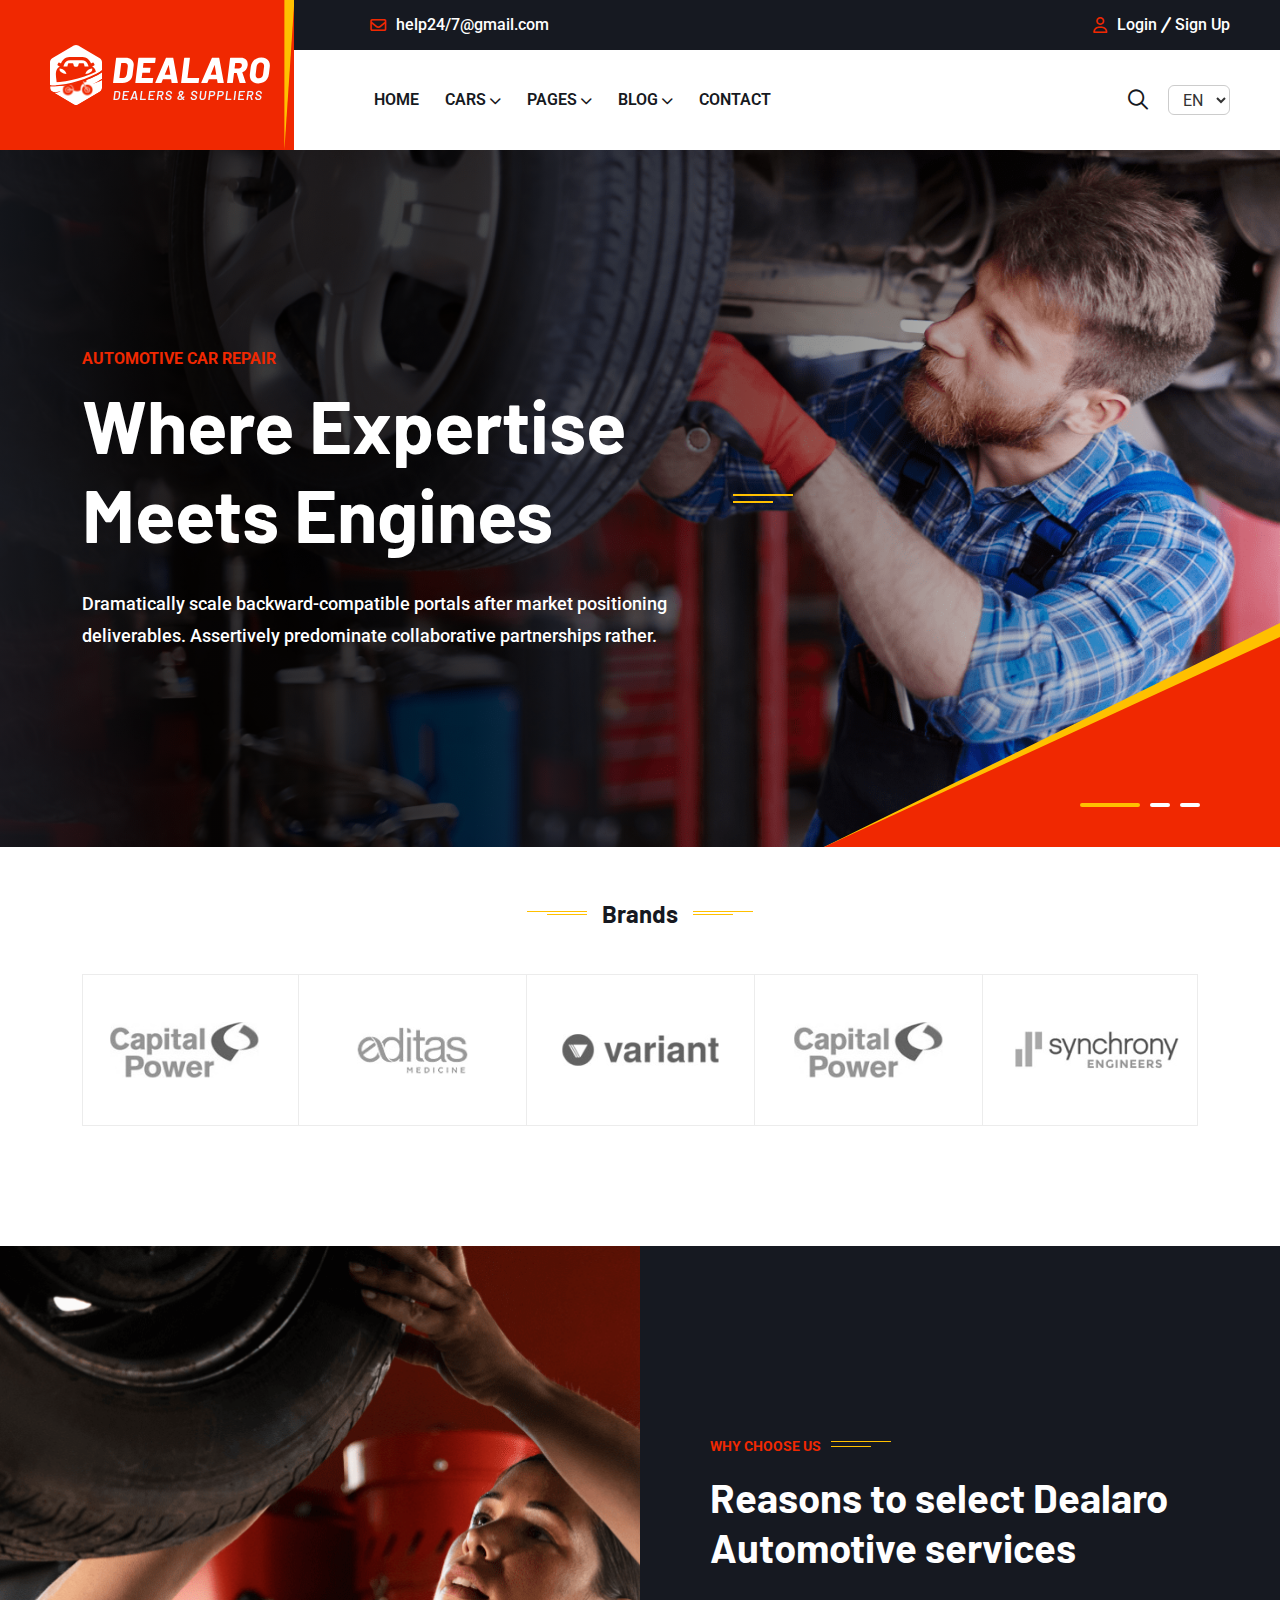
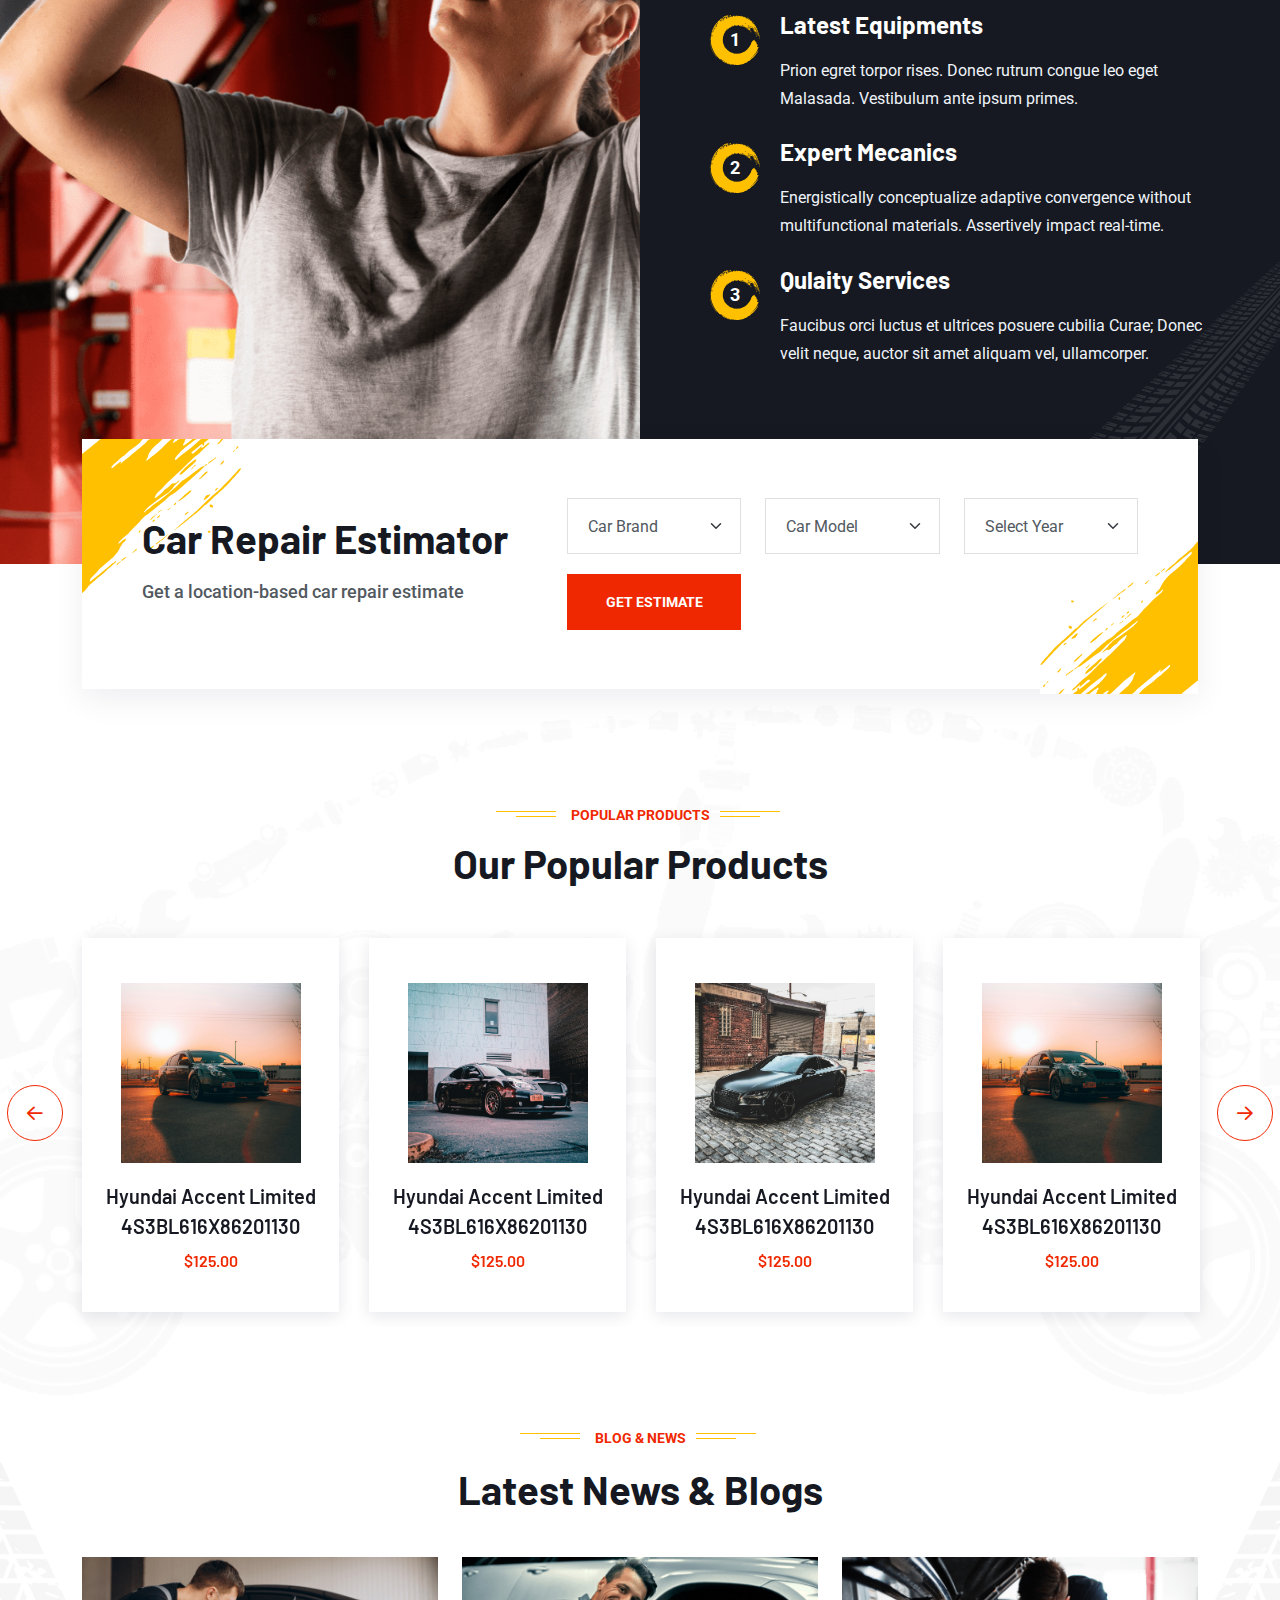
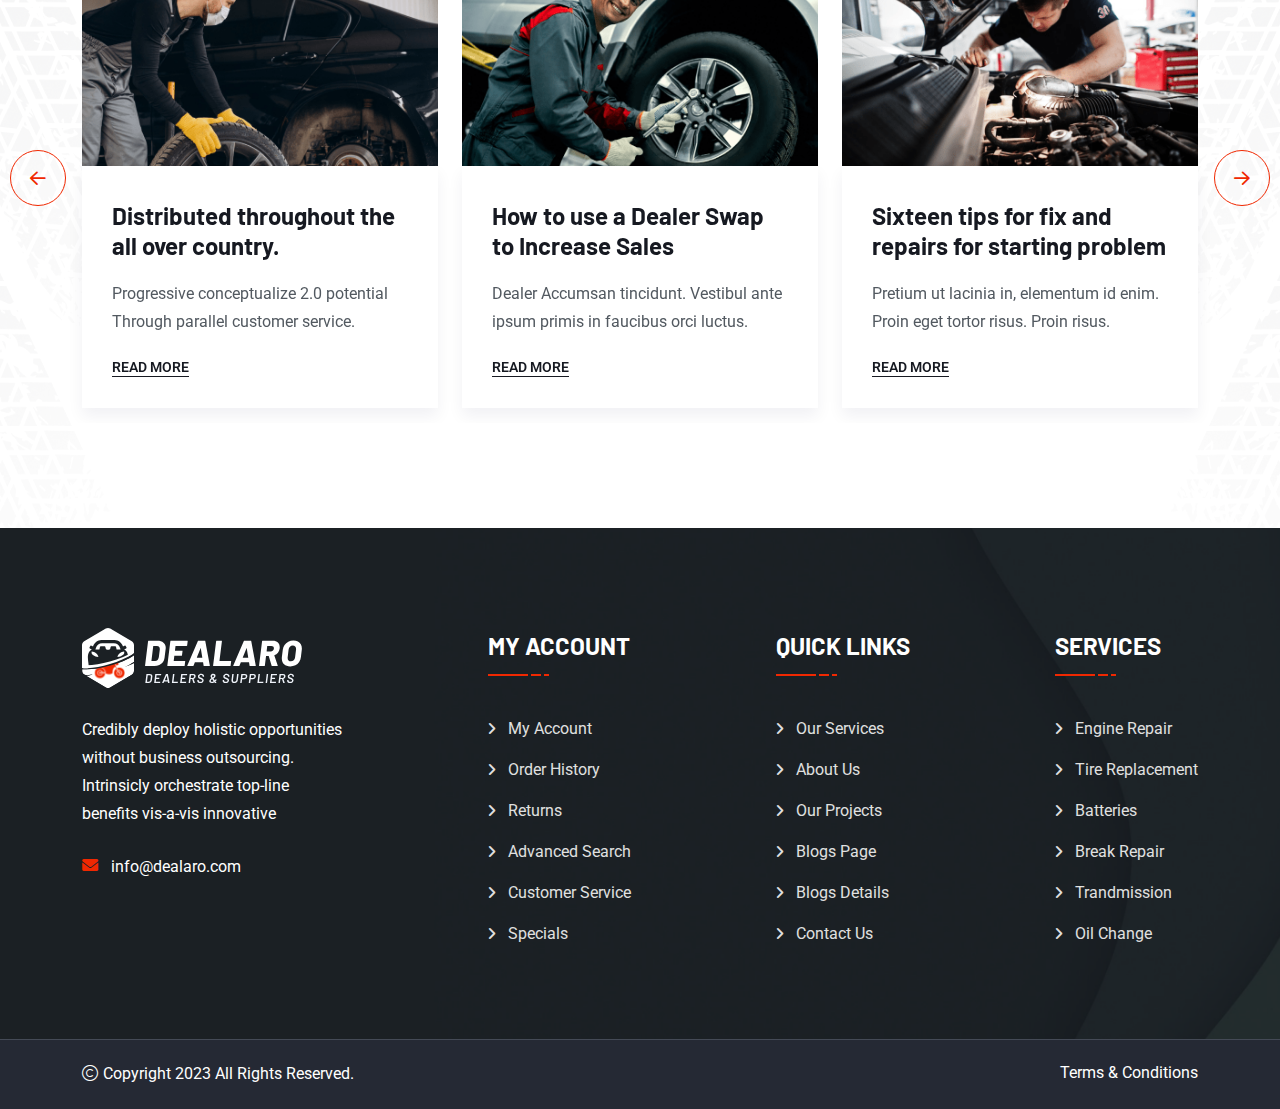
<file: index.html>
<!doctype html>
<html class="no-js" lang="zxx">

<head>
    <meta charset="utf-8" />
    <meta http-equiv="x-ua-compatible" content="ie=edge" />
    <title>Dealaro - Automotive, Car Dealer & Logistic HTML Template</title>
    <meta name="author" content="Themeholy" />
    <meta name="description" content="Dealaro - Automotive, Car Dealer & Repair HTML Template" />
    <meta name="keywords" content="Dealaro - Automotive, Car Dealer & Repair HTML Template" />
    <meta name="robots" content="INDEX,FOLLOW" />

    <!-- Mobile Specific Metas -->
    <meta name="viewport" content="width=device-width, initial-scale=1, shrink-to-fit=no" />

    <!-- Favicons - Place favicon.ico in the root directory -->
    <link rel="apple-touch-icon" sizes="57x57" href="assets/img/favicons/apple-icon-57x57.png" />
    <link rel="apple-touch-icon" sizes="60x60" href="assets/img/favicons/apple-icon-60x60.png" />
    <link rel="apple-touch-icon" sizes="72x72" href="assets/img/favicons/apple-icon-72x72.png" />
    <link rel="apple-touch-icon" sizes="76x76" href="assets/img/favicons/apple-icon-76x76.png" />
    <link rel="apple-touch-icon" sizes="114x114" href="assets/img/favicons/apple-icon-114x114.png" />
    <link rel="apple-touch-icon" sizes="120x120" href="assets/img/favicons/apple-icon-120x120.png" />
    <link rel="apple-touch-icon" sizes="144x144" href="assets/img/favicons/apple-icon-144x144.png" />
    <link rel="apple-touch-icon" sizes="152x152" href="assets/img/favicons/apple-icon-152x152.png" />
    <link rel="apple-touch-icon" sizes="180x180" href="assets/img/favicons/apple-icon-180x180.png" />
    <link rel="icon" type="image/png" sizes="192x192" href="assets/img/favicons/android-icon-192x192.png" />
    <link rel="icon" type="image/png" sizes="32x32" href="assets/img/favicons/favicon-32x32.png" />
    <link rel="icon" type="image/png" sizes="96x96" href="assets/img/favicons/favicon-96x96.png" />
    <link rel="icon" type="image/png" sizes="16x16" href="assets/img/favicons/favicon-16x16.png" />
    <link rel="manifest" href="assets/img/favicons/manifest.json" />
    <meta name="msapplication-TileColor" content="#ffffff" />
    <meta name="msapplication-TileImage" content="assets/img/favicons/ms-icon-144x144.png" />
    <meta name="theme-color" content="#ffffff" />

    <!--==============================
	  Google Fonts
	============================== -->
    <link rel="preconnect" href="https://fonts.googleapis.com" />
    <link
        href="https://fonts.googleapis.com/css2?family=Barlow:wght@400;500;600;700;800&family=Roboto:wght@400;500;700;900&display=swap"
        rel="stylesheet" />

    <!--==============================
	    All CSS File
	============================== -->
    <!-- Bootstrap -->
    <link rel="stylesheet" href="assets/css/bootstrap.min.css" />
    <!-- Fontawesome Icon -->
    <link rel="stylesheet" href="assets/css/fontawesome.min.css" />
    <!-- Magnific Popup -->
    <link rel="stylesheet" href="assets/css/magnific-popup.min.css" />
    <!-- Slick Slider -->
    <link rel="stylesheet" href="assets/css/slick.min.css" />
    <!-- Theme Custom CSS -->
    <link rel="stylesheet" href="assets/css/style.css" />
    <link rel="stylesheet" href="assets/css/custom.css" />
</head>

<body class="theme-red">
    <div class="popup-search-box d-none d-lg-block">
        <button class="searchClose"><i class="fal fa-times"></i></button>
        <form action="index.html#">
            <input type="text" placeholder="Enter VIN to search..." />
            <button type="submit"><i class="fal fa-search"></i></button>
        </form>
    </div>
    <!--==============================
Mobile Menu
============================== -->
    <div class="as-menu-wrapper">
        <div class="as-menu-area text-center">
            <button class="as-menu-toggle"><i class="fal fa-times"></i></button>

            <div class="m-menu-top">
                <div class="m-menu-top-collumns">
                    <div class="c1">
                        <a href="index.html">
                            <img class="mlogo" src="assets/img/logo.svg" alt="Dealaro" />
                        </a>
                    </div>

                    <div class="c2">
                        <div class="languages">
                            <select id="languageSelect" class="nice-select">
                                <option value="en" selected="">EN</option>
                                <option value="fr">FR</option>
                                <option value="de">DE</option>
                            </select>
                        </div>
                    </div>
                </div>
            </div>

            <div class="search">
                <form action="" method="POST" class="m-vin-search-form">
                    <div class="m-vin-search-collumns">
                        <div class="c1">
                            <input placeholder="VIN" type="text" />
                        </div>

                        <div class="c2">
                            <button type="submit" class="submit-btn">
                                <i class="fa-regular fa-magnifying-glass"></i>
                            </button>
                        </div>
                    </div>
                </form>
            </div>

            <div class="as-mobile-menu">
                <ul>
                    <li>
                        <a href="index.html">HOME</a>
                    </li>

                    <li class="menu-item-has-children">
                        <a href="#">CARS</a>
                        <ul class="sub-menu">
                            <li><a href="cars-grid.html">Cars</a></li>
                            <li><a href="car-details.html">Car Details</a></li>
                        </ul>
                    </li>

                    <li class="menu-item-has-children">
                        <a href="#">PAGES</a>
                        <ul class="sub-menu">
                            <li><a href="login.html">Login</a></li>
                            <li><a href="signup.html">Sign Up</a></li>
                            <li><a href="404.html">404 Error</a></li>
                            <li><a href="terms-conditions.html">Terms & Conditions</a></li>
                        </ul>
                    </li>

                    <li class="menu-item-has-children">
                        <a href="index.html#">BLOG</a>
                        <ul class="sub-menu">
                            <li><a href="blogs.html">Blogs</a></li>
                            <li><a href="blog-details.html">Blog Details</a></li>
                        </ul>
                    </li>
                    <li>
                        <a href="contact.html">CONTACT</a>
                    </li>
                </ul>
            </div>
        </div>
    </div>
    <!--==============================
Header Area
==============================-->
    <header class="as-header header-layout1">
        <div class="navbar-top">
            <div class="container-fluid">
                <div class="row">
                    <div class="col-lg-6 text-lg-start text-center">
                        <div class="header-links d-lg-inline-block d-none">
                            <ul>
                                <li>
                                    <i class="far fa-envelope"></i>
                                    <a href="mailto:help24/7@gmail.com">help24/7@gmail.com</a>
                                </li>
                            </ul>
                        </div>
                    </div>
                    <div class="col-lg-6 align-self-center text-lg-end text-center">
                        <div class="header-links">
                            <ul>
                                <li>
                                    <i class="far fa-user"></i>
                                    <a href="login.html">Login</a>
                                    <i class="fa-sharp fa-solid fa-slash-forward me-1 ms-1 text-white"></i><a
                                        href="signup.html">Sign Up</a>
                                </li>
                            </ul>
                        </div>
                    </div>
                </div>
            </div>
        </div>
        <div class="sticky-wrapper">
            <!-- Main Menu Area -->
            <div class="menu-area">
                <div class="logo-bg-shape"></div>
                <div class="container-fluid">
                    <div class="row align-items-center justify-content-between">
                        <div class="col-auto">
                            <div class="header-logo">
                                <a href="index.html"><img src="assets/img/logo.svg" alt="Dealaro" /></a>
                            </div>
                        </div>

                        <div class="col-auto me-xl-auto">
                            <div class="menu-area">
                                <nav class="main-menu d-none d-lg-inline-block">
                                    <ul>
                                        <li>
                                            <a href="index.html">HOME</a>
                                        </li>

                                        <li class="menu-item-has-children">
                                            <a href="#">CARS</a>
                                            <ul class="sub-menu">
                                                <li><a href="cars-grid.html">Cars Grid</a></li>
                                                <li>
                                                    <a href="car-details.html">Car Details</a>
                                                </li>
                                            </ul>
                                        </li>

                                        <li class="menu-item-has-children">
                                            <a href="#">PAGES</a>
                                            <ul class="sub-menu">
                                                <li><a href="login.html">Login</a></li>
                                                <li><a href="signup.html">Sign Up</a></li>
                                                <li><a href="404.html">404 Error</a></li>
                                                <li>
                                                    <a href="terms-conditions.html">Terms & Conditions</a>
                                                </li>
                                            </ul>
                                        </li>

                                        <li class="menu-item-has-children">
                                            <a href="l#">BLOG</a>
                                            <ul class="sub-menu">
                                                <li><a href="blogs.html">Blogs</a></li>
                                                <li>
                                                    <a href="blog-details.html">Blog Details</a>
                                                </li>
                                            </ul>
                                        </li>
                                        <li>
                                            <a href="contact.html">CONTACT</a>
                                        </li>
                                    </ul>
                                </nav>
                                <button type="button" class="as-menu-toggle d-inline-block d-lg-none">
                                    <i class="far fa-bars"></i>
                                </button>
                            </div>
                        </div>

                        <div class="col-auto d-none d-lg-block">
                            <ul class="heaer-items">
                                <li>
                                    <div class="header-button">
                                        <button type="button" class="icon-btn bg-none searchBoxToggler">
                                            <i class="fa-regular fa-magnifying-glass"></i>
                                        </button>
                                    </div>
                                </li>

                                <li>
                                    <div class="languages">
                                        <select id="languageSelect" class="nice-select">
                                            <option value="en" selected>EN</option>
                                            <option value="fr">FR</option>
                                            <option value="de">DE</option>
                                        </select>
                                    </div>
                                </li>
                            </ul>
                        </div>
                    </div>
                </div>
            </div>
        </div>
    </header>
    <!--==============================
    Hero Area
==============================-->
    <div class="as-hero-wrapper hero-1" id="hero">
        <div class="hero-slider-1 number-dots as-carousel" id="heroSlide1" data-fade="true" data-slide-show="1"
            data-md-slide-show="1" data-dots="true" data-xl-dots="true" data-ml-dots="true" data-lg-dots="true">
            <div class="as-hero-slide">
                <div class="as-hero-bg" data-bg-src="assets/img/hero/hero_bg_1_1.png"></div>
                <div class="container">
                    <div class="row">
                        <div class="col-md-7">
                            <div class="hero-style1">
                                <span class="hero-subtitle" data-ani="slideinleft" data-ani-delay="0.1s">
                                    AUTOMOTIVE CAR REPAIR
                                </span>
                                <h1 class="hero-title text-white" data-ani="slideinleft" data-ani-delay="0.2s">
                                    Where Expertise Meets Engines
                                </h1>
                                <p class="hero-text" data-ani="slideinleft" data-ani-delay="0.3s">
                                    Dramatically scale backward-compatible portals after market
                                    positioning deliverables. Assertively predominate
                                    collaborative partnerships rather.
                                </p>
                            </div>
                        </div>
                    </div>
                </div>
            </div>

            <div class="as-hero-slide">
                <div class="as-hero-bg" data-bg-src="assets/img/hero/hero_bg_1_2.png"></div>
                <div class="container">
                    <div class="row">
                        <div class="col-md-7">
                            <div class="hero-style1">
                                <span class="hero-subtitle" data-ani="slideinleft" data-ani-delay="0.1s">
                                    AUTOMOTIVE CAR REPAIR
                                </span>
                                <h1 class="hero-title text-white" data-ani="slideinleft" data-ani-delay="0.2s">
                                    We're Repair Car Hustle Free.
                                </h1>
                                <p class="hero-text" data-ani="slideinleft" data-ani-delay="0.3s">
                                    Dramatically scale backward-compatible portals after market
                                    positioning deliverables. Assertively predominate
                                    collaborative partnerships rather.
                                </p>
                            </div>
                        </div>
                    </div>
                </div>
            </div>

            <div class="as-hero-slide">
                <div class="as-hero-bg" data-bg-src="assets/img/hero/hero_bg_1_3.png"></div>
                <div class="container">
                    <div class="row">
                        <div class="col-md-7">
                            <div class="hero-style1">
                                <span class="hero-subtitle" data-ani="slideinleft" data-ani-delay="0.1s">
                                    AUTOMOTIVE CAR REPAIR
                                </span>
                                <h1 class="hero-title text-white" data-ani="slideinleft" data-ani-delay="0.2s">
                                    Bringing Life Back to Drive
                                </h1>
                                <p class="hero-text" data-ani="slideinleft" data-ani-delay="0.3s">
                                    Dramatically scale backward-compatible portals after market
                                    positioning deliverables. Assertively predominate
                                    collaborative partnerships rather.
                                </p>
                            </div>
                        </div>
                    </div>
                </div>
            </div>
        </div>
    </div>
    <!--======== / Hero Section ========-->

    <!--==============================
    Brand Area  
==============================-->
    <div class="client-sec1 space-bottom">
        <div class="container">
            <div class="row">
                <div class="col-lg-12">
                    <div class="title-area text-center mt-50">
                        <h2 class="client-title h4 mb-0">
                            <span class="double-line"></span>
                            Brands
                        </h2>
                    </div>
                </div>
            </div>
            <div class="client-box-border">
                <div class="row as-carousel" id="brandSlide1" data-slide-show="5" data-lg-slide-show="4"
                    data-md-slide-show="3" data-sm-slide-show="2" data-xs-slide-show="1" data-arrows="false">
                    <div class="col-auto client-box">
                        <img src="assets/img/client/client_1_1.png" alt="Client Logo" />
                    </div>
                    <div class="col-auto client-box">
                        <img src="assets/img/client/client_1_2.png" alt="Client Logo" />
                    </div>
                    <div class="col-auto client-box">
                        <img src="assets/img/client/client_1_3.png" alt="Client Logo" />
                    </div>
                    <div class="col-auto client-box">
                        <img src="assets/img/client/client_1_1.png" alt="Client Logo" />
                    </div>
                    <div class="col-auto client-box">
                        <img src="assets/img/client/client_1_4.png" alt="Client Logo" />
                    </div>
                    <div class="col-auto client-box">
                        <img src="assets/img/client/client_1_2.png" alt="Client Logo" />
                    </div>
                    <div class="col-auto client-box">
                        <img src="assets/img/client/client_1_3.png" alt="Client Logo" />
                    </div>
                </div>
            </div>
        </div>
    </div>
    <!--==============================
    Why-choose-us Area  
==============================-->
    <div class="wcu-area">
        <div class="as-container2 position-relative bg-title">
            <!-- bg animated image -->
            <div class="anime-img-1 shape-mockup jump d-none d-lg-block" data-bottom="0%" data-right="0">
                <img src="assets/img/wcu/wcu_shape.png" alt="img" />
            </div>

            <div class="row gx-0">
                <div class="col-xl-6 col-lg-5">
                    <div class="wcu-thumb" data-bg-src="assets/img/wcu/wcu-1.png"></div>
                </div>
                <div class="col-xl-6 col-lg-7">
                    <div class="wcu-box">
                        <div class="title-area">
                            <span class="sub-title">Why Choose Us</span>
                            <h2 class="sec-title text-white">
                                Reasons to select Dealaro Automotive services
                            </h2>
                        </div>
                        <div class="info-media-wrap">
                            <div class="info-media">
                                <div class="info-media_icon">
                                    <img class="icon-bg" src="assets/img/wcu/wcu_icon_bg_ylw.svg" alt="img" />
                                    <img class="icon-hover" src="assets/img/wcu/wcu_icon_bg_red.svg" alt="img" />
                                    1
                                </div>
                                <div class="media-body">
                                    <h3 class="h4 info-media_title">Latest Equipments</h3>
                                    <p class="info-media_text">
                                        Prion egret torpor rises. Donec rutrum congue leo eget
                                        Malasada. Vestibulum ante ipsum primes.
                                    </p>
                                </div>
                            </div>
                            <div class="info-media">
                                <div class="info-media_icon">
                                    <img class="icon-bg" src="assets/img/wcu/wcu_icon_bg_ylw.svg" alt="img" />
                                    <img class="icon-hover" src="assets/img/wcu/wcu_icon_bg_red.svg" alt="img" />
                                    2
                                </div>
                                <div class="media-body">
                                    <h3 class="h4 info-media_title">Expert Mecanics</h3>
                                    <p class="info-media_text">
                                        Energistically conceptualize adaptive convergence
                                        without multifunctional materials. Assertively impact
                                        real-time.
                                    </p>
                                </div>
                            </div>
                            <div class="info-media mb-0">
                                <div class="info-media_icon">
                                    <img class="icon-bg" src="assets/img/wcu/wcu_icon_bg_ylw.svg" alt="img" />
                                    <img class="icon-hover" src="assets/img/wcu/wcu_icon_bg_red.svg" alt="img" />
                                    3
                                </div>
                                <div class="media-body">
                                    <h3 class="h4 info-media_title">Qulaity Services</h3>
                                    <p class="info-media_text">
                                        Faucibus orci luctus et ultrices posuere cubilia Curae;
                                        Donec velit neque, auctor sit amet aliquam vel,
                                        ullamcorper.
                                    </p>
                                </div>
                            </div>
                        </div>
                    </div>
                </div>
            </div>
        </div>
        <div class="container space-top pt-xl-0 pb-xl-0">
            <form action="https://html.themeholy.com/dealaro/demo/mail.php" method="POST"
                class="booking-form ajax-contact">
                <!-- bg animated image -->
                <div class="anime-img-2 bg-anime-scratch shape-mockup d-none d-md-block" data-top="0%" data-left="0">
                    <img src="assets/img/wcu/wcu_filter_bg_1.png" alt="img" />
                </div>
                <div class="anime-img-3 bg-anime-scratch shape-mockup d-none d-lg-block" data-top="37%" data-right="0">
                    <img src="assets/img/wcu/wcu_filter_bg_2.png" alt="img" />
                </div>

                <div class="row">
                    <div class="col-xl-5 align-self-center">
                        <div class="title-area mb-xl-0 text-center text-lg-start">
                            <h2 class="sec-title mb-0">Car Repair Estimator</h2>
                            <h3 class="h6 content mb-0">
                                Get a location-based car repair estimate
                            </h3>
                        </div>
                    </div>
                    <div class="col-xl-7">
                        <div class="row gy-20">
                            <div class="col-lg-4">
                                <div class="form-group">
                                    <select name="classes" class="form-select style2">
                                        <option value="" disabled="disabled" selected="selected" hidden>
                                            Car Brand
                                        </option>
                                        <option value="1">Audi</option>
                                        <option value="2">Cadillac</option>
                                        <option value="3">BMW</option>
                                        <option value="4">Ferrari</option>
                                    </select>
                                </div>
                            </div>
                            <div class="col-lg-4">
                                <div class="form-group">
                                    <select name="classes" class="form-select style2">
                                        <option value="" disabled="disabled" selected="selected" hidden>
                                            Car Model
                                        </option>
                                        <option value="1">Corolla</option>
                                        <option value="2">Axis</option>
                                        <option value="3">Primeo</option>
                                    </select>
                                </div>
                            </div>
                            <div class="col-lg-4">
                                <div class="form-group">
                                    <select name="classes" class="form-select style2">
                                        <option value="" disabled="disabled" selected="selected" hidden>
                                            Select Year
                                        </option>
                                        <option value="1">2019</option>
                                        <option value="2">2020</option>
                                        <option value="3">2021</option>
                                    </select>
                                </div>
                            </div>
                            <div class="col-lg-4 form-btn">
                                <button class="as-btn">GET ESTIMATE</button>
                            </div>
                        </div>
                    </div>
                </div>
            </form>
        </div>
    </div>
    <!--==============================
    Product Area  
==============================-->
    <div class="product-area space text-center" data-bg-src="assets/img/product/product_bg.png">
        <div class="container">
            <div class="title-area text-center mb-35">
                <h3 class="sub-title"><span class="double-line"></span> POPULAR PRODUCTS</h3>
                <h2 class="sec-title mb-0">Our Popular Products</h2>
            </div>

            <div class="row">
                <div class="col-lg-12">
                    <div class="row as-carousel product-slider g-0" data-slide-show="4" data-lg-slide-show="3"
                        data-md-slide-show="2" data-sm-slide-show="2" data-xs-slide-show="1" data-arrows="true"
                        data-xl-arrows="true" data-ml-arrows="true">
                        <div class="col-xl-3 col-lg-4 col-sm-6">
                            <div class="as-product">
                                <div class="product-img">
                                    <img src="assets/img/product/car-1.jpg" alt="product image" />
                                </div>
                                <div class="product-content">
                                    <h4 class="product-title h5">
                                        <a href="shop-details.html">
                                            Hyundai Accent Limited
                                            <span class="vin">4S3BL616X86201130</span>
                                        </a>
                                    </h4>
                                    <span class="price">$125.00</span>
                                </div>
                            </div>
                        </div>

                        <div class="col-xl-3 col-lg-4 col-sm-6">
                            <div class="as-product">
                                <div class="product-img">
                                    <img src="assets/img/product/car-2.jpg" alt="product image" />
                                </div>
                                <div class="product-content">
                                    <h4 class="product-title h5">
                                        <a href="shop-details.html">
                                            Hyundai Accent Limited
                                            <span class="vin">4S3BL616X86201130</span>
                                        </a>
                                    </h4>
                                    <span class="price">$125.00</span>
                                </div>
                            </div>
                        </div>

                        <div class="col-xl-3 col-lg-4 col-sm-6">
                            <div class="as-product">
                                <div class="product-img">
                                    <img src="assets/img/product/car-3.jpg" alt="product image" />
                                </div>
                                <div class="product-content">
                                    <h4 class="product-title h5">
                                        <a href="shop-details.html">
                                            Hyundai Accent Limited
                                            <span class="vin">4S3BL616X86201130</span>
                                        </a>
                                    </h4>
                                    <span class="price">$125.00</span>
                                </div>
                            </div>
                        </div>

                        <div class="col-xl-3 col-lg-4 col-sm-6">
                            <div class="as-product">
                                <div class="product-img">
                                    <img src="assets/img/product/car-1.jpg" alt="product image" />
                                </div>
                                <div class="product-content">
                                    <h4 class="product-title h5">
                                        <a href="shop-details.html">
                                            Hyundai Accent Limited
                                            <span class="vin">4S3BL616X86201130</span>
                                        </a>
                                    </h4>
                                    <span class="price">$125.00</span>
                                </div>
                            </div>
                        </div>

                        <div class="col-xl-3 col-lg-4 col-sm-6">
                            <div class="as-product">
                                <div class="product-img">
                                    <img src="assets/img/product/car-2.jpg" alt="product image" />
                                </div>
                                <div class="product-content">
                                    <h4 class="product-title h5">
                                        <a href="shop-details.html">
                                            Hyundai Accent Limited
                                            <span class="vin">4S3BL616X86201130</span>
                                        </a>
                                    </h4>
                                    <span class="price">$125.00</span>
                                </div>
                            </div>
                        </div>

                        <div class="col-xl-3 col-lg-4 col-sm-6">
                            <div class="as-product">
                                <div class="product-img">
                                    <img src="assets/img/product/car-1.jpg" alt="product image" />
                                </div>
                                <div class="product-content">
                                    <h4 class="product-title h5">
                                        <a href="shop-details.html">
                                            Hyundai Accent Limited
                                            <span class="vin">4S3BL616X86201130</span>
                                        </a>
                                    </h4>
                                    <span class="price">$125.00</span>
                                </div>
                            </div>
                        </div>
                    </div>
                </div>
            </div>
        </div>
    </div>
    <!--==============================
    Blog Area  
==============================-->
    <section class="blog-area space-bottom" id="blog-sec" data-bg-src="assets/img/bg/blog_bg_1.png">
        <div class="container">
            <div class="title-area text-center">
                <span class="sub-title"><span class="double-line"></span> Blog & News</span>
                <h2 class="sec-title">Latest News & Blogs</h2>
            </div>
            <div class="blog-slider row as-carousel" data-slide-show="3" data-lg-slide-show="2" data-md-slide-show="2"
                data-sm-slide-show="1" data-xs-slide-show="1" data-arrows="true" data-xl-arrows="true"
                data-ml-arrows="true">
                <div class="col-md-6 col-xl-4">
                    <div class="blog-card">
                        <div class="blog-img">
                            <img src="assets/img/blog/blog_1_1.png" alt="blog image" />
                        </div>
                        <div class="blog-content">
                            <h3 class="blog-title box-title">
                                <a href="blog-details.html">Distributed throughout the all over country.</a>
                            </h3>
                            <p class="blog-text">
                                Progressive conceptualize 2.0 potential Through parallel
                                customer service.
                            </p>
                            <a href="blog-details.html" class="line-btn">Read More</a>
                        </div>
                    </div>
                </div>

                <div class="col-md-6 col-xl-4">
                    <div class="blog-card">
                        <div class="blog-img">
                            <img src="assets/img/blog/blog_1_2.png" alt="blog image" />
                        </div>
                        <div class="blog-content">
                            <h3 class="blog-title box-title">
                                <a href="blog-details.html">How to use a Dealer Swap to Increase Sales</a>
                            </h3>
                            <p class="blog-text">
                                Dealer Accumsan tincidunt. Vestibul ante ipsum primis in
                                faucibus orci luctus.
                            </p>
                            <a href="blog-details.html" class="line-btn">Read More</a>
                        </div>
                    </div>
                </div>

                <div class="col-md-6 col-xl-4">
                    <div class="blog-card">
                        <div class="blog-img">
                            <img src="assets/img/blog/blog_1_3.png" alt="blog image" />
                        </div>
                        <div class="blog-content">
                            <h3 class="blog-title box-title">
                                <a href="blog-details.html">Sixteen tips for fix and repairs for starting problem</a>
                            </h3>
                            <p class="blog-text">
                                Pretium ut lacinia in, elementum id enim. Proin eget tortor
                                risus. Proin risus.
                            </p>
                            <a href="blog-details.html" class="line-btn">Read More</a>
                        </div>
                    </div>
                </div>

                <div class="col-md-6 col-xl-4">
                    <div class="blog-card">
                        <div class="blog-img">
                            <img src="assets/img/blog/blog_1_1.png" alt="blog image" />
                        </div>
                        <div class="blog-content">
                            <h3 class="blog-title box-title">
                                <a href="blog-details.html">Distributed throughout the all over country.</a>
                            </h3>
                            <p class="blog-text">
                                Progressive conceptualize 2.0 potential Through parallel
                                customer service.
                            </p>
                            <a href="blog-details.html" class="line-btn">Read More</a>
                        </div>
                    </div>
                </div>

                <div class="col-md-6 col-xl-4">
                    <div class="blog-card">
                        <div class="blog-img">
                            <img src="assets/img/blog/blog_1_2.png" alt="blog image" />
                        </div>
                        <div class="blog-content">
                            <h3 class="blog-title box-title">
                                <a href="blog-details.html">How to use a Dealer Swap to Increase Sales</a>
                            </h3>
                            <p class="blog-text">
                                Dealer Accumsan tincidunt. Vestibul ante ipsum primis in
                                faucibus orci luctus.
                            </p>
                            <a href="blog-details.html" class="line-btn">Read More</a>
                        </div>
                    </div>
                </div>

                <div class="col-md-6 col-xl-4">
                    <div class="blog-card">
                        <div class="blog-img">
                            <img src="assets/img/blog/blog_1_3.png" alt="blog image" />
                        </div>
                        <div class="blog-content">
                            <h3 class="blog-title box-title">
                                <a href="blog-details.html">Sixteen tips for fix and repairs for starting problem</a>
                            </h3>
                            <p class="blog-text">
                                Pretium ut lacinia in, elementum id enim. Proin eget tortor
                                risus. Proin risus.
                            </p>
                            <a href="blog-details.html" class="line-btn">Read More</a>
                        </div>
                    </div>
                </div>
            </div>
        </div>
    </section>
    <!--==============================
        Footer Area
==============================-->
    <footer class="footer-wrapper footer-layout1" data-bg-src="assets/img/bg/footer_bg_1.png">
        <div class="widget-area space2-bottom">
            <div class="container">
                <div class="row justify-content-between">
                    <div class="col-md-6 col-xxl-4 col-xl-3">
                        <div class="widget footer-widget">
                            <div class="as-widget-about">
                                <div class="footer-logo">
                                    <a href="index.html"><img src="assets/img/logo.svg" alt="Dealaro" /></a>
                                </div>
                                <p class="about-text">
                                    Credibly deploy holistic opportunities without business
                                    outsourcing. Intrinsicly orchestrate top-line benefits
                                    vis-a-vis innovative
                                </p>
                                <ul class="footer-info-list">
                                    <li class="footer-info">
                                        <i class="fa-solid fa-envelope"></i><a
                                            href="mailto:info@dealaro.com">info@dealaro.com</a>
                                    </li>
                                </ul>
                            </div>
                        </div>
                    </div>
                    <div class="col-md-6 col-xl-auto">
                        <div class="widget widget_nav_menu footer-widget">
                            <h3 class="widget_title">MY ACCOUNT</h3>
                            <div class="menu-all-pages-container">
                                <ul class="menu">
                                    <li><a href="contact.html">My Account</a></li>
                                    <li><a href="wishlist.html">Order History</a></li>
                                    <li><a href="index.html">Returns</a></li>
                                    <li><a href="blog.html">Advanced Search</a></li>
                                    <li><a href="service.html">Customer Service</a></li>
                                    <li><a href="shop.html">Specials</a></li>
                                </ul>
                            </div>
                        </div>
                    </div>
                    <div class="col-md-4 col-xl-auto">
                        <div class="widget widget_nav_menu footer-widget">
                            <h3 class="widget_title">QUICK LINKS</h3>
                            <div class="menu-all-pages-container">
                                <ul class="menu">
                                    <li><a href="service.html">Our Services</a></li>
                                    <li><a href="about.html">About Us</a></li>
                                    <li><a href="service-details.html">Our Projects</a></li>
                                    <li><a href="blog.html">Blogs Page</a></li>
                                    <li><a href="blog-details.html">Blogs Details</a></li>
                                    <li><a href="contact.html">Contact Us</a></li>
                                </ul>
                            </div>
                        </div>
                    </div>
                    <div class="col-md-4 col-xl-auto">
                        <div class="widget widget_nav_menu footer-widget">
                            <h3 class="widget_title">SERVICES</h3>
                            <div class="menu-all-pages-container">
                                <ul class="menu">
                                    <li><a href="service-details.html">Engine Repair</a></li>
                                    <li><a href="service-details.html">Tire Replacement</a></li>
                                    <li><a href="service-details.html">Batteries</a></li>
                                    <li><a href="service-details.html">Break Repair</a></li>
                                    <li><a href="service-details.html">Trandmission</a></li>
                                    <li><a href="service-details.html">Oil Change</a></li>
                                </ul>
                            </div>
                        </div>
                    </div>
                </div>
            </div>
        </div>
        <div class="copyright-wrap">
            <div class="container">
                <div class="row">
                    <div class="col-lg-6">
                        <p class="copyright-text">
                            <i class="fal fa-copyright me-1"></i>Copyright 2023 All Rights
                            Reserved.
                        </p>
                    </div>
                    <div class="col-lg-6 text-end d-none d-lg-block">
                        <div class="footer-links">
                            <ul>
                                <li><a href="terms-conditions.html">Terms & Conditions</a></li>
                            </ul>
                        </div>
                    </div>
                </div>
            </div>
        </div>
    </footer>

    <!-- Scroll To Top -->
    <div class="scroll-top">
        <svg class="progress-circle svg-content" width="100%" height="100%" viewBox="-1 -1 102 102">
            <path d="M50,1 a49,49 0 0,1 0,98 a49,49 0 0,1 0,-98" style="
                        transition: stroke-dashoffset 10ms linear 0s;
                        stroke-dasharray: 307.919, 307.919;
                        stroke-dashoffset: 307.919;
                    "></path>
        </svg>
    </div>

    <!--==============================
All Js File
============================== -->
    <!-- Jquery -->
    <script src="assets/js/jquery-3.7.1.min.js"></script>
    <!-- Slick Slider -->
    <script src="assets/js/slick.min.js"></script>
    <!-- Bootstrap -->
    <script src="assets/js/bootstrap.min.js"></script>
    <!-- Magnific Popup -->
    <script src="assets/js/jquery.magnific-popup.min.js"></script>
    <!-- Counter Up -->
    <script src="assets/js/jquery.counterup.min.js"></script>
    <!-- Range Slider -->
    <script src="assets/js/jquery-ui.min.js"></script>
    <!-- Isotope Filter -->
    <script src="assets/js/imagesloaded.pkgd.min.js"></script>
    <script src="assets/js/isotope.pkgd.min.js"></script>
    <!-- Nice Select File -->
    <script src="assets/js/nice-select.min.js"></script>
    <!-- Main Js File -->
    <script src="assets/js/theme.js"></script>
</body>

</html>
</file>
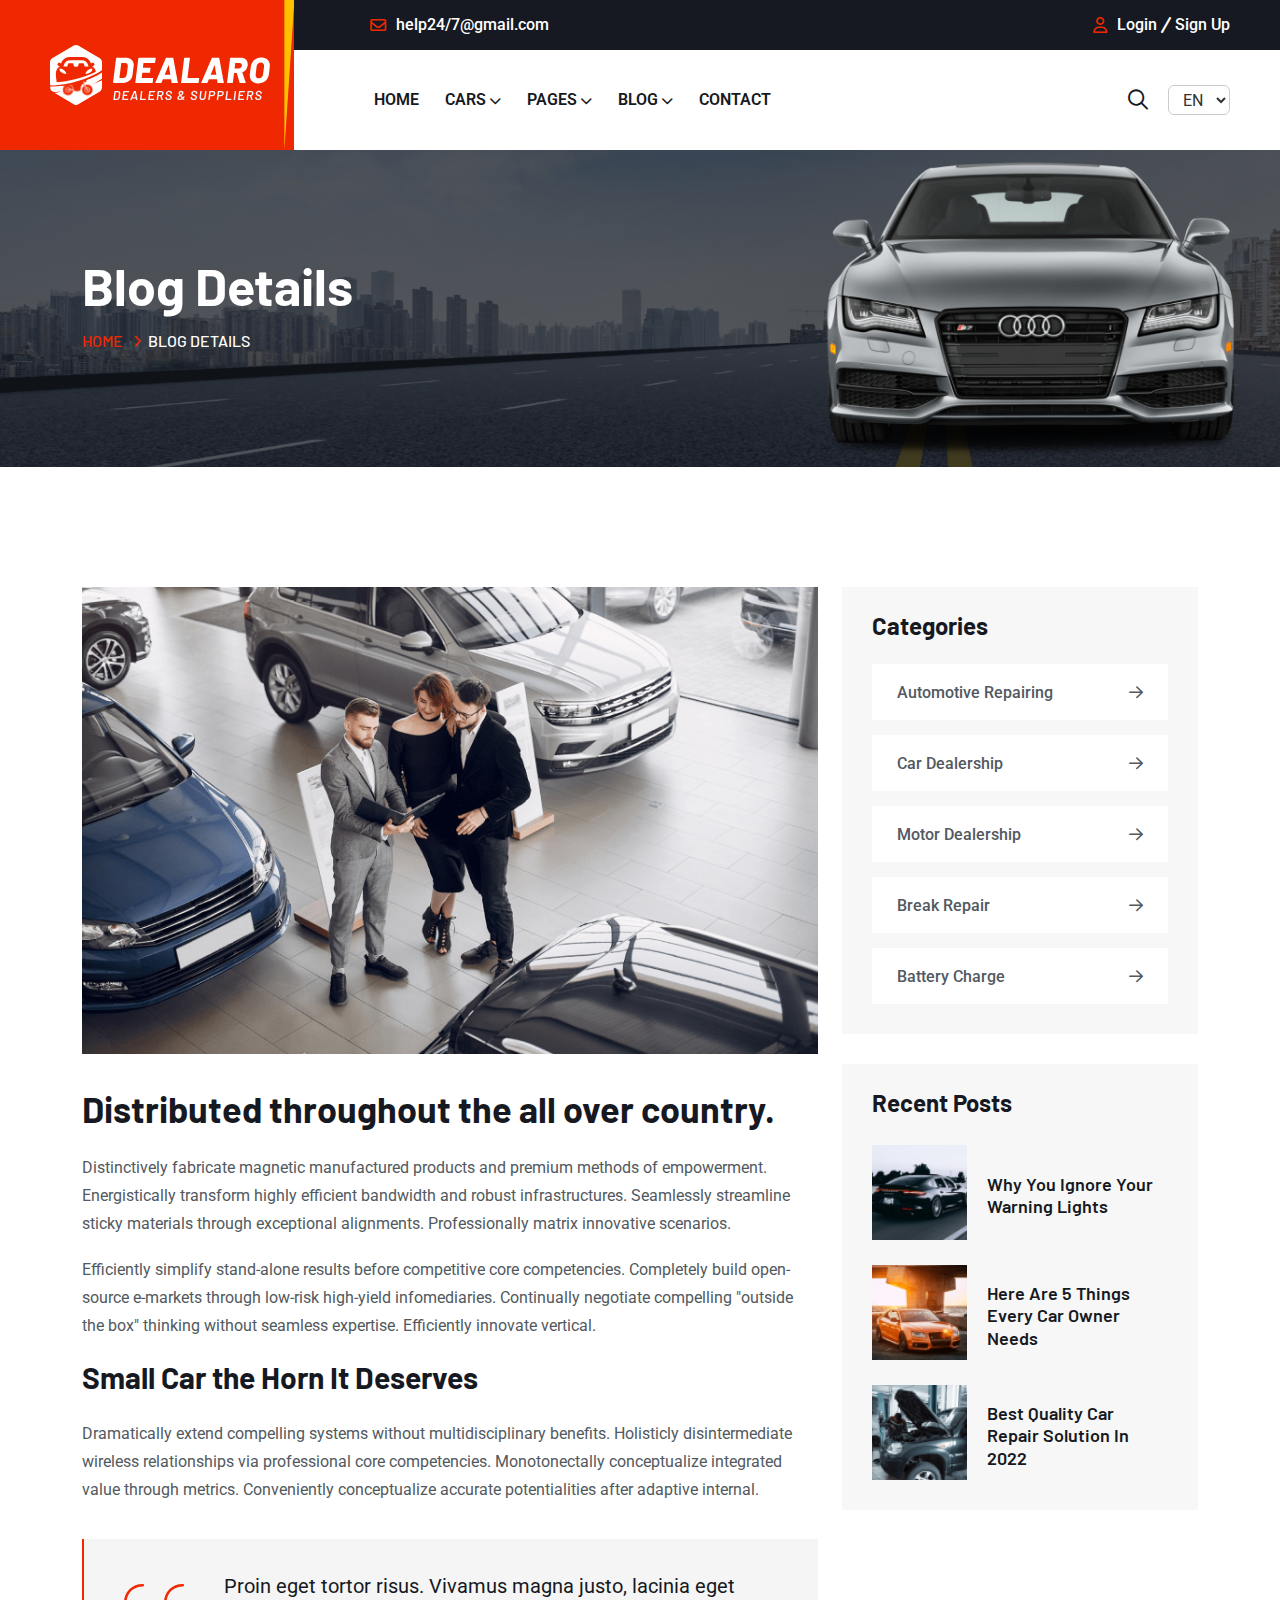
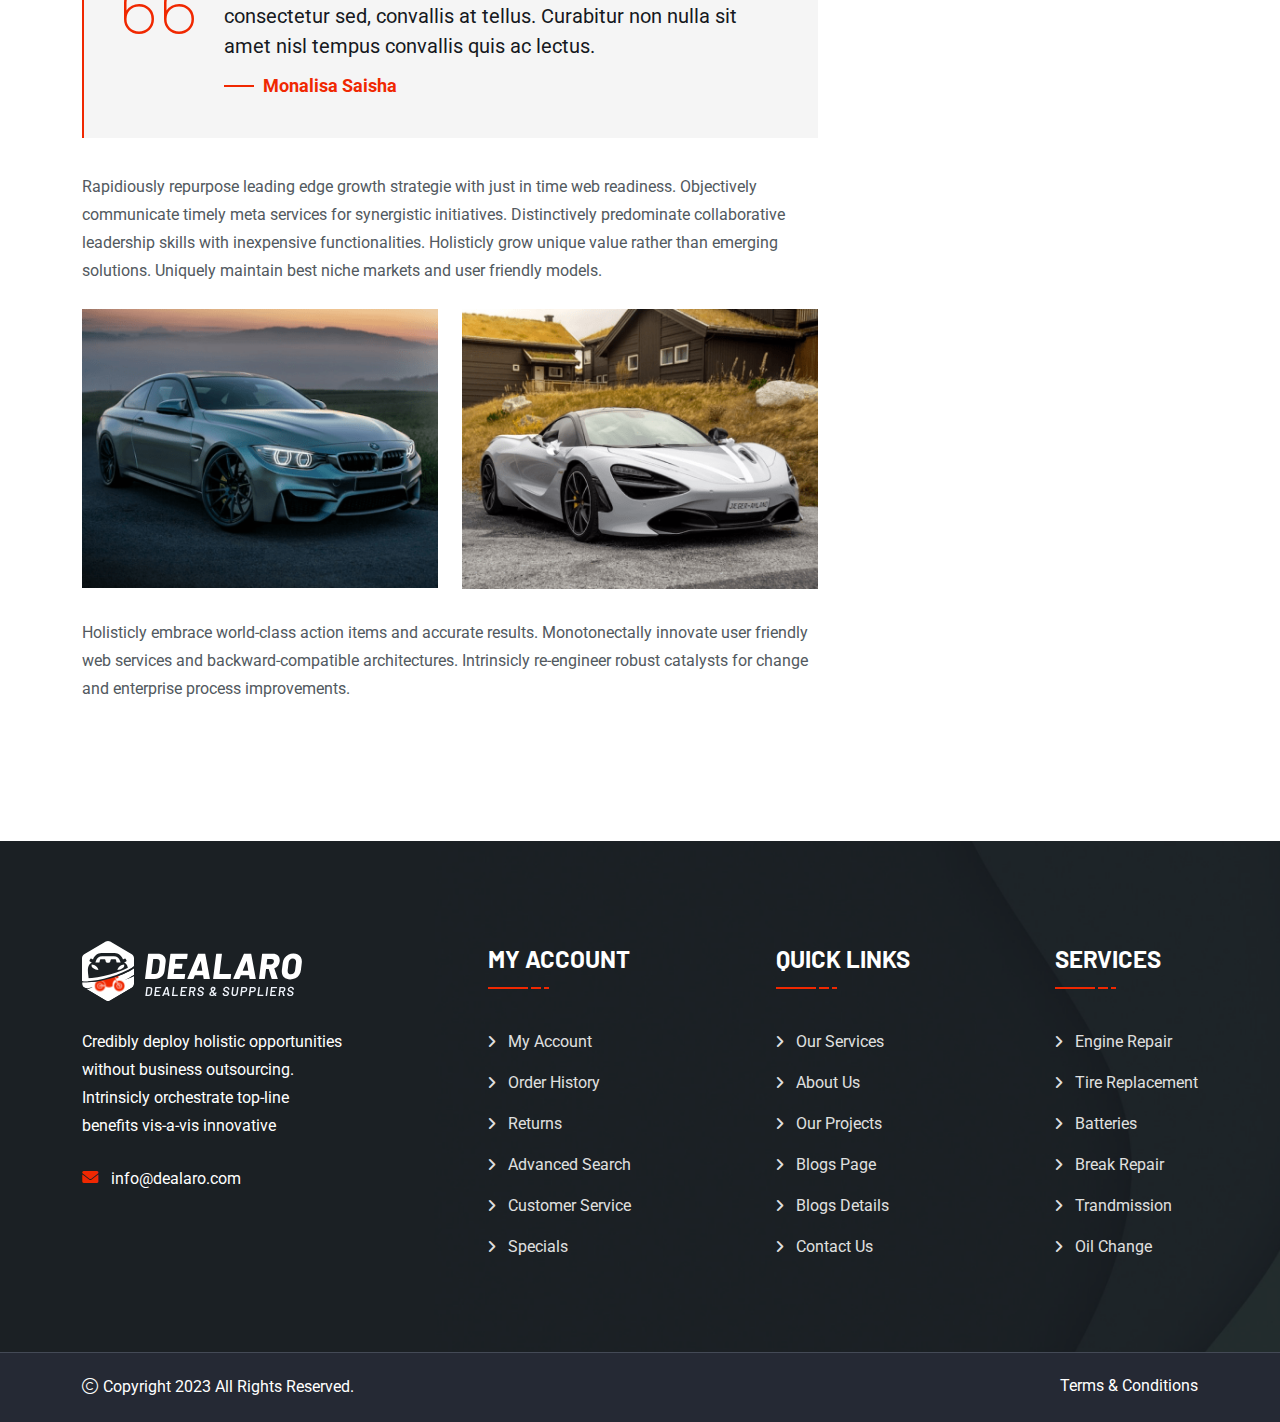
<file: blog-details.html>
<!doctype html>
<html class="no-js" lang="zxx">

<head>
    <meta charset="utf-8" />
    <meta http-equiv="x-ua-compatible" content="ie=edge" />
    <title>Dealaro - Automotive, Car Dealer & Logistic HTML Template</title>
    <meta name="author" content="Themeholy" />
    <meta name="description" content="Dealaro - Automotive, Car Dealer & Repair HTML Template" />
    <meta name="keywords" content="Dealaro - Automotive, Car Dealer & Repair HTML Template" />
    <meta name="robots" content="INDEX,FOLLOW" />

    <!-- Mobile Specific Metas -->
    <meta name="viewport" content="width=device-width, initial-scale=1, shrink-to-fit=no" />

    <!-- Favicons - Place favicon.ico in the root directory -->
    <link rel="apple-touch-icon" sizes="57x57" href="assets/img/favicons/apple-icon-57x57.png" />
    <link rel="apple-touch-icon" sizes="60x60" href="assets/img/favicons/apple-icon-60x60.png" />
    <link rel="apple-touch-icon" sizes="72x72" href="assets/img/favicons/apple-icon-72x72.png" />
    <link rel="apple-touch-icon" sizes="76x76" href="assets/img/favicons/apple-icon-76x76.png" />
    <link rel="apple-touch-icon" sizes="114x114" href="assets/img/favicons/apple-icon-114x114.png" />
    <link rel="apple-touch-icon" sizes="120x120" href="assets/img/favicons/apple-icon-120x120.png" />
    <link rel="apple-touch-icon" sizes="144x144" href="assets/img/favicons/apple-icon-144x144.png" />
    <link rel="apple-touch-icon" sizes="152x152" href="assets/img/favicons/apple-icon-152x152.png" />
    <link rel="apple-touch-icon" sizes="180x180" href="assets/img/favicons/apple-icon-180x180.png" />
    <link rel="icon" type="image/png" sizes="192x192" href="assets/img/favicons/android-icon-192x192.png" />
    <link rel="icon" type="image/png" sizes="32x32" href="assets/img/favicons/favicon-32x32.png" />
    <link rel="icon" type="image/png" sizes="96x96" href="assets/img/favicons/favicon-96x96.png" />
    <link rel="icon" type="image/png" sizes="16x16" href="assets/img/favicons/favicon-16x16.png" />
    <link rel="manifest" href="assets/img/favicons/manifest.json" />
    <meta name="msapplication-TileColor" content="#ffffff" />
    <meta name="msapplication-TileImage" content="assets/img/favicons/ms-icon-144x144.png" />
    <meta name="theme-color" content="#ffffff" />

    <!--==============================
	  Google Fonts
	============================== -->
    <link rel="preconnect" href="https://fonts.googleapis.com" />
    <link
        href="https://fonts.googleapis.com/css2?family=Barlow:wght@400;500;600;700;800&family=Roboto:wght@400;500;700;900&display=swap"
        rel="stylesheet" />

    <!--==============================
	    All CSS File
	============================== -->
    <!-- Bootstrap -->
    <link rel="stylesheet" href="assets/css/bootstrap.min.css" />
    <!-- Fontawesome Icon -->
    <link rel="stylesheet" href="assets/css/fontawesome.min.css" />
    <!-- Magnific Popup -->
    <link rel="stylesheet" href="assets/css/magnific-popup.min.css" />
    <!-- Slick Slider -->
    <link rel="stylesheet" href="assets/css/slick.min.css" />
    <!-- Theme Custom CSS -->
    <link rel="stylesheet" href="assets/css/style.css" />
    <link rel="stylesheet" href="assets/css/custom.css" />
</head>

<body class="theme-red">
    <div class="popup-search-box d-none d-lg-block">
        <button class="searchClose"><i class="fal fa-times"></i></button>
        <form action="index.html#">
            <input type="text" placeholder="Enter VIN to search..." />
            <button type="submit"><i class="fal fa-search"></i></button>
        </form>
    </div>
    <!--==============================
Mobile Menu
============================== -->
    <div class="as-menu-wrapper">
        <div class="as-menu-area text-center">
            <button class="as-menu-toggle"><i class="fal fa-times"></i></button>

            <div class="m-menu-top">
                <div class="m-menu-top-collumns">
                    <div class="c1">
                        <a href="index.html">
                            <img class="mlogo" src="assets/img/logo.svg" alt="Dealaro" />
                        </a>
                    </div>

                    <div class="c2">
                        <div class="languages">
                            <select id="languageSelect" class="nice-select">
                                <option value="en" selected="">EN</option>
                                <option value="fr">FR</option>
                                <option value="de">DE</option>
                            </select>
                        </div>
                    </div>
                </div>
            </div>

            <div class="search">
                <form action="" method="POST" class="m-vin-search-form">
                    <div class="m-vin-search-collumns">
                        <div class="c1">
                            <input placeholder="VIN" type="text" />
                        </div>

                        <div class="c2">
                            <button type="submit" class="submit-btn">
                                <i class="fa-regular fa-magnifying-glass"></i>
                            </button>
                        </div>
                    </div>
                </form>
            </div>

            <div class="as-mobile-menu">
                <ul>
                    <li>
                        <a href="index.html">HOME</a>
                    </li>

                    <li class="menu-item-has-children">
                        <a href="#">CARS</a>
                        <ul class="sub-menu">
                            <li><a href="cars-grid.html">Cars</a></li>
                            <li><a href="car-details.html">Car Details</a></li>
                        </ul>
                    </li>

                    <li class="menu-item-has-children">
                        <a href="#">PAGES</a>
                        <ul class="sub-menu">
                            <li><a href="login.html">Login</a></li>
                            <li><a href="signup.html">Sign Up</a></li>
                            <li><a href="404.html">404 Error</a></li>
                            <li><a href="terms-conditions.html">Terms & Conditions</a></li>
                        </ul>
                    </li>

                    <li class="menu-item-has-children">
                        <a href="index.html#">BLOG</a>
                        <ul class="sub-menu">
                            <li><a href="blogs.html">Blogs</a></li>
                            <li><a href="blog-details.html">Blog Details</a></li>
                        </ul>
                    </li>
                    <li>
                        <a href="contact.html">CONTACT</a>
                    </li>
                </ul>
            </div>
        </div>
    </div>
    <!--==============================
Header Area
==============================-->
    <header class="as-header header-layout1">
        <div class="navbar-top">
            <div class="container-fluid">
                <div class="row">
                    <div class="col-lg-6 text-lg-start text-center">
                        <div class="header-links d-lg-inline-block d-none">
                            <ul>
                                <li>
                                    <i class="far fa-envelope"></i>
                                    <a href="mailto:help24/7@gmail.com">help24/7@gmail.com</a>
                                </li>
                            </ul>
                        </div>
                    </div>
                    <div class="col-lg-6 align-self-center text-lg-end text-center">
                        <div class="header-links">
                            <ul>
                                <li>
                                    <i class="far fa-user"></i>
                                    <a href="login.html">Login</a>
                                    <i class="fa-sharp fa-solid fa-slash-forward me-1 ms-1 text-white"></i><a
                                        href="signup.html">Sign Up</a>
                                </li>
                            </ul>
                        </div>
                    </div>
                </div>
            </div>
        </div>
        <div class="sticky-wrapper">
            <!-- Main Menu Area -->
            <div class="menu-area">
                <div class="logo-bg-shape"></div>
                <div class="container-fluid">
                    <div class="row align-items-center justify-content-between">
                        <div class="col-auto">
                            <div class="header-logo">
                                <a href="index.html"><img src="assets/img/logo.svg" alt="Dealaro" /></a>
                            </div>
                        </div>

                        <div class="col-auto me-xl-auto">
                            <div class="menu-area">
                                <nav class="main-menu d-none d-lg-inline-block">
                                    <ul>
                                        <li>
                                            <a href="index.html">HOME</a>
                                        </li>

                                        <li class="menu-item-has-children">
                                            <a href="#">CARS</a>
                                            <ul class="sub-menu">
                                                <li><a href="cars-grid.html">Cars Grid</a></li>
                                                <li>
                                                    <a href="car-details.html">Car Details</a>
                                                </li>
                                            </ul>
                                        </li>

                                        <li class="menu-item-has-children">
                                            <a href="#">PAGES</a>
                                            <ul class="sub-menu">
                                                <li><a href="login.html">Login</a></li>
                                                <li><a href="signup.html">Sign Up</a></li>
                                                <li><a href="404.html">404 Error</a></li>
                                                <li>
                                                    <a href="terms-conditions.html">Terms & Conditions</a>
                                                </li>
                                            </ul>
                                        </li>

                                        <li class="menu-item-has-children">
                                            <a href="l#">BLOG</a>
                                            <ul class="sub-menu">
                                                <li><a href="blogs.html">Blogs</a></li>
                                                <li>
                                                    <a href="blog-details.html">Blog Details</a>
                                                </li>
                                            </ul>
                                        </li>
                                        <li>
                                            <a href="contact.html">CONTACT</a>
                                        </li>
                                    </ul>
                                </nav>
                                <button type="button" class="as-menu-toggle d-inline-block d-lg-none">
                                    <i class="far fa-bars"></i>
                                </button>
                            </div>
                        </div>

                        <div class="col-auto d-none d-lg-block">
                            <ul class="heaer-items">
                                <li>
                                    <div class="header-button">
                                        <button type="button" class="icon-btn bg-none searchBoxToggler">
                                            <i class="fa-regular fa-magnifying-glass"></i>
                                        </button>
                                    </div>
                                </li>

                                <li>
                                    <div class="languages">
                                        <select id="languageSelect" class="nice-select">
                                            <option value="en" selected>EN</option>
                                            <option value="fr">FR</option>
                                            <option value="de">DE</option>
                                        </select>
                                    </div>
                                </li>
                            </ul>
                        </div>
                    </div>
                </div>
            </div>
        </div>
    </header>
    <!--==============================
    Breadcumb
============================== -->
    <div class="breadcumb-wrapper" data-bg-src="assets/img/bg/breadcrumb-bg.png" data-overlay="title" data-opacity="7">
        <!-- bg animated image/ -->
        <div class="container">
            <div class="row">
                <div class="col-lg-8">
                    <div class="breadcumb-content">
                        <h2 class="breadcumb-title">Blog Details</h2>
                        <ul class="breadcumb-menu">
                            <li>
                                <a href="index.html">Home</a>
                            </li>
                            <li class="active">Blog Details</li>
                        </ul>
                    </div>
                </div>
                <div class="col-lg-4">
                    <div class="breadcumb-thumb">
                        <img src="assets/img/normal/breadcumb-thumb.png" alt="img" />
                    </div>
                </div>
            </div>
        </div>
    </div>

    <!--==============================
        Blog Area
==============================-->
    <section class="blog-details space">
        <div class="container">
            <div class="row gx-60">
                <div class="col-lg-8">
                    <div class="as-blog blog-single mb-0">
                        <div class="blog-img">
                            <img src="assets/img/blog/blog_s1_1.png" alt="Blog Image" />
                        </div>
                        <div class="blog-content">
                            <h2 class="single-page-title">
                                Distributed throughout the all over country.
                            </h2>
                            <p>
                                Distinctively fabricate magnetic manufactured products and
                                premium methods of empowerment. Energistically transform highly
                                efficient bandwidth and robust infrastructures. Seamlessly
                                streamline sticky materials through exceptional alignments.
                                Professionally matrix innovative scenarios.
                            </p>
                            <p>
                                Efficiently simplify stand-alone results before competitive core
                                competencies. Completely build open-source e-markets through
                                low-risk high-yield infomediaries. Continually negotiate
                                compelling "outside the box" thinking without seamless
                                expertise. Efficiently innovate vertical.
                            </p>
                            <h3 class="mb-4">Small Car the Horn It Deserves</h3>
                            <p>
                                Dramatically extend compelling systems without multidisciplinary
                                benefits. Holisticly disintermediate wireless relationships via
                                professional core competencies. Monotonectally conceptualize
                                integrated value through metrics. Conveniently conceptualize
                                accurate potentialities after adaptive internal.
                            </p>
                            <blockquote>
                                <p>
                                    Proin eget tortor risus. Vivamus magna justo, lacinia eget
                                    consectetur sed, convallis at tellus. Curabitur non nulla
                                    sit amet nisl tempus convallis quis ac lectus.
                                </p>
                                <cite>Monalisa Saisha</cite>
                            </blockquote>
                            <p>
                                Rapidiously repurpose leading edge growth strategie with just in
                                time web readiness. Objectively communicate timely meta services
                                for synergistic initiatives. Distinctively predominate
                                collaborative leadership skills with inexpensive
                                functionalities. Holisticly grow unique value rather than
                                emerging solutions. Uniquely maintain best niche markets and
                                user friendly models.
                            </p>
                            <div class="row mt-4">
                                <div class="col-sm-6">
                                    <div class="blog-img">
                                        <img src="assets/img/blog/blog_s1_4.png" alt="Blog Image" />
                                    </div>
                                </div>
                                <div class="col-sm-6">
                                    <div class="blog-img">
                                        <img src="assets/img/blog/blog_s1_5.png" alt="Blog Image" />
                                    </div>
                                </div>
                            </div>
                            <p>
                                Holisticly embrace world-class action items and accurate
                                results. Monotonectally innovate user friendly web services and
                                backward-compatible architectures. Intrinsicly re-engineer
                                robust catalysts for change and enterprise process improvements.
                            </p>
                        </div>
                    </div>
                </div>
                <div class="col-lg-4">
                    <aside class="sidebar-area theme-red">
                        <div class="widget widget_categories">
                            <h3 class="widget_title">Categories</h3>
                            <ul>
                                <li>
                                    <a href="blog.html">Automotive Repairing</a>
                                </li>
                                <li>
                                    <a href="blog.html">Car Dealership</a>
                                </li>
                                <li>
                                    <a href="blog.html">Motor Dealership</a>
                                </li>
                                <li>
                                    <a href="blog.html">Break Repair</a>
                                </li>
                                <li>
                                    <a href="blog.html">Battery Charge</a>
                                </li>
                            </ul>
                        </div>
                        <div class="widget">
                            <h3 class="widget_title">Recent Posts</h3>
                            <div class="recent-post-wrap">
                                <div class="recent-post">
                                    <div class="media-img">
                                        <a href="blog-details.html"><img src="assets/img/blog/recent-post-1-1.png"
                                                alt="Blog Image" /></a>
                                    </div>
                                    <div class="media-body">
                                        <h4 class="post-title">
                                            <a class="text-inherit" href="blog-details.html">Why you ignore your warning
                                                lights</a>
                                        </h4>
                                    </div>
                                </div>
                                <div class="recent-post">
                                    <div class="media-img">
                                        <a href="blog-details.html"><img src="assets/img/blog/recent-post-1-2.png"
                                                alt="Blog Image" /></a>
                                    </div>
                                    <div class="media-body">
                                        <h4 class="post-title">
                                            <a class="text-inherit" href="blog-details.html">Here are 5 things every car
                                                owner needs</a>
                                        </h4>
                                    </div>
                                </div>
                                <div class="recent-post">
                                    <div class="media-img">
                                        <a href="blog-details.html"><img src="assets/img/blog/recent-post-1-3.png"
                                                alt="Blog Image" /></a>
                                    </div>
                                    <div class="media-body">
                                        <h4 class="post-title">
                                            <a class="text-inherit" href="blog-details.html">Best Quality Car Repair
                                                Solution In 2022</a>
                                        </h4>
                                    </div>
                                </div>
                            </div>
                        </div>
                    </aside>
                </div>
            </div>
        </div>
    </section>
    <!--==============================
        Footer Area
==============================-->
    <footer class="footer-wrapper footer-layout1" data-bg-src="assets/img/bg/footer_bg_1.png">
        <div class="widget-area space2-bottom">
            <div class="container">
                <div class="row justify-content-between">
                    <div class="col-md-6 col-xxl-4 col-xl-3">
                        <div class="widget footer-widget">
                            <div class="as-widget-about">
                                <div class="footer-logo">
                                    <a href="index.html"><img src="assets/img/logo.svg" alt="Dealaro" /></a>
                                </div>
                                <p class="about-text">
                                    Credibly deploy holistic opportunities without business
                                    outsourcing. Intrinsicly orchestrate top-line benefits
                                    vis-a-vis innovative
                                </p>
                                <ul class="footer-info-list">
                                    <li class="footer-info">
                                        <i class="fa-solid fa-envelope"></i><a
                                            href="mailto:info@dealaro.com">info@dealaro.com</a>
                                    </li>
                                </ul>
                            </div>
                        </div>
                    </div>
                    <div class="col-md-6 col-xl-auto">
                        <div class="widget widget_nav_menu footer-widget">
                            <h3 class="widget_title">MY ACCOUNT</h3>
                            <div class="menu-all-pages-container">
                                <ul class="menu">
                                    <li><a href="contact.html">My Account</a></li>
                                    <li><a href="wishlist.html">Order History</a></li>
                                    <li><a href="index.html">Returns</a></li>
                                    <li><a href="blog.html">Advanced Search</a></li>
                                    <li><a href="service.html">Customer Service</a></li>
                                    <li><a href="shop.html">Specials</a></li>
                                </ul>
                            </div>
                        </div>
                    </div>
                    <div class="col-md-4 col-xl-auto">
                        <div class="widget widget_nav_menu footer-widget">
                            <h3 class="widget_title">QUICK LINKS</h3>
                            <div class="menu-all-pages-container">
                                <ul class="menu">
                                    <li><a href="service.html">Our Services</a></li>
                                    <li><a href="about.html">About Us</a></li>
                                    <li><a href="service-details.html">Our Projects</a></li>
                                    <li><a href="blog.html">Blogs Page</a></li>
                                    <li><a href="blog-details.html">Blogs Details</a></li>
                                    <li><a href="contact.html">Contact Us</a></li>
                                </ul>
                            </div>
                        </div>
                    </div>
                    <div class="col-md-4 col-xl-auto">
                        <div class="widget widget_nav_menu footer-widget">
                            <h3 class="widget_title">SERVICES</h3>
                            <div class="menu-all-pages-container">
                                <ul class="menu">
                                    <li><a href="service-details.html">Engine Repair</a></li>
                                    <li><a href="service-details.html">Tire Replacement</a></li>
                                    <li><a href="service-details.html">Batteries</a></li>
                                    <li><a href="service-details.html">Break Repair</a></li>
                                    <li><a href="service-details.html">Trandmission</a></li>
                                    <li><a href="service-details.html">Oil Change</a></li>
                                </ul>
                            </div>
                        </div>
                    </div>
                </div>
            </div>
        </div>
        <div class="copyright-wrap">
            <div class="container">
                <div class="row">
                    <div class="col-lg-6">
                        <p class="copyright-text">
                            <i class="fal fa-copyright me-1"></i>Copyright 2023 All Rights
                            Reserved.
                        </p>
                    </div>
                    <div class="col-lg-6 text-end d-none d-lg-block">
                        <div class="footer-links">
                            <ul>
                                <li><a href="terms-conditions.html">Terms & Conditions</a></li>
                            </ul>
                        </div>
                    </div>
                </div>
            </div>
        </div>
    </footer>

    <!-- Scroll To Top -->
    <div class="scroll-top">
        <svg class="progress-circle svg-content" width="100%" height="100%" viewBox="-1 -1 102 102">
            <path d="M50,1 a49,49 0 0,1 0,98 a49,49 0 0,1 0,-98" style="
                        transition: stroke-dashoffset 10ms linear 0s;
                        stroke-dasharray: 307.919, 307.919;
                        stroke-dashoffset: 307.919;
                    "></path>
        </svg>
    </div>

    <!--==============================
All Js File
============================== -->
    <!-- Jquery -->
    <script src="assets/js/jquery-3.7.1.min.js"></script>
    <!-- Slick Slider -->
    <script src="assets/js/slick.min.js"></script>
    <!-- Bootstrap -->
    <script src="assets/js/bootstrap.min.js"></script>
    <!-- Magnific Popup -->
    <script src="assets/js/jquery.magnific-popup.min.js"></script>
    <!-- Counter Up -->
    <script src="assets/js/jquery.counterup.min.js"></script>
    <!-- Range Slider -->
    <script src="assets/js/jquery-ui.min.js"></script>
    <!-- Isotope Filter -->
    <script src="assets/js/imagesloaded.pkgd.min.js"></script>
    <script src="assets/js/isotope.pkgd.min.js"></script>
    <!-- Nice Select File -->
    <script src="assets/js/nice-select.min.js"></script>
    <!-- Main Js File -->
    <script src="assets/js/theme.js"></script>
</body>

</html>
</file>
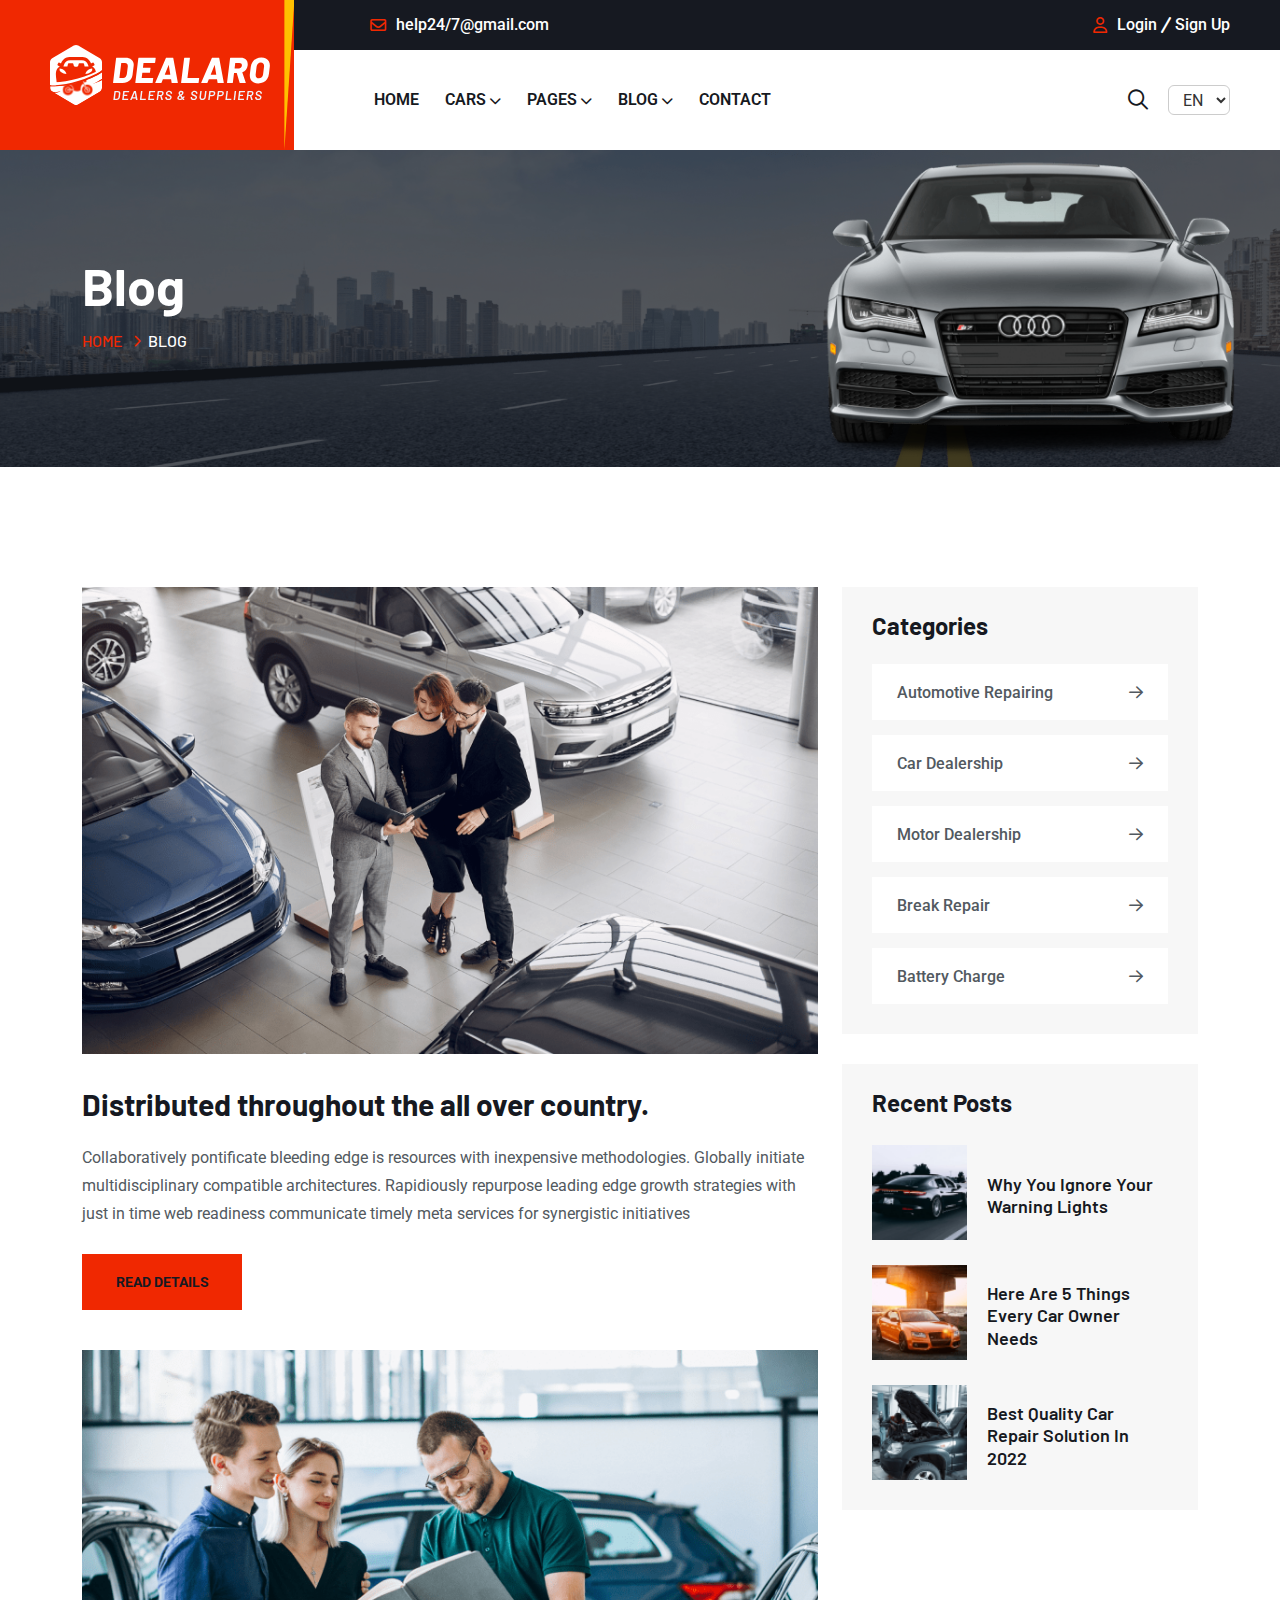
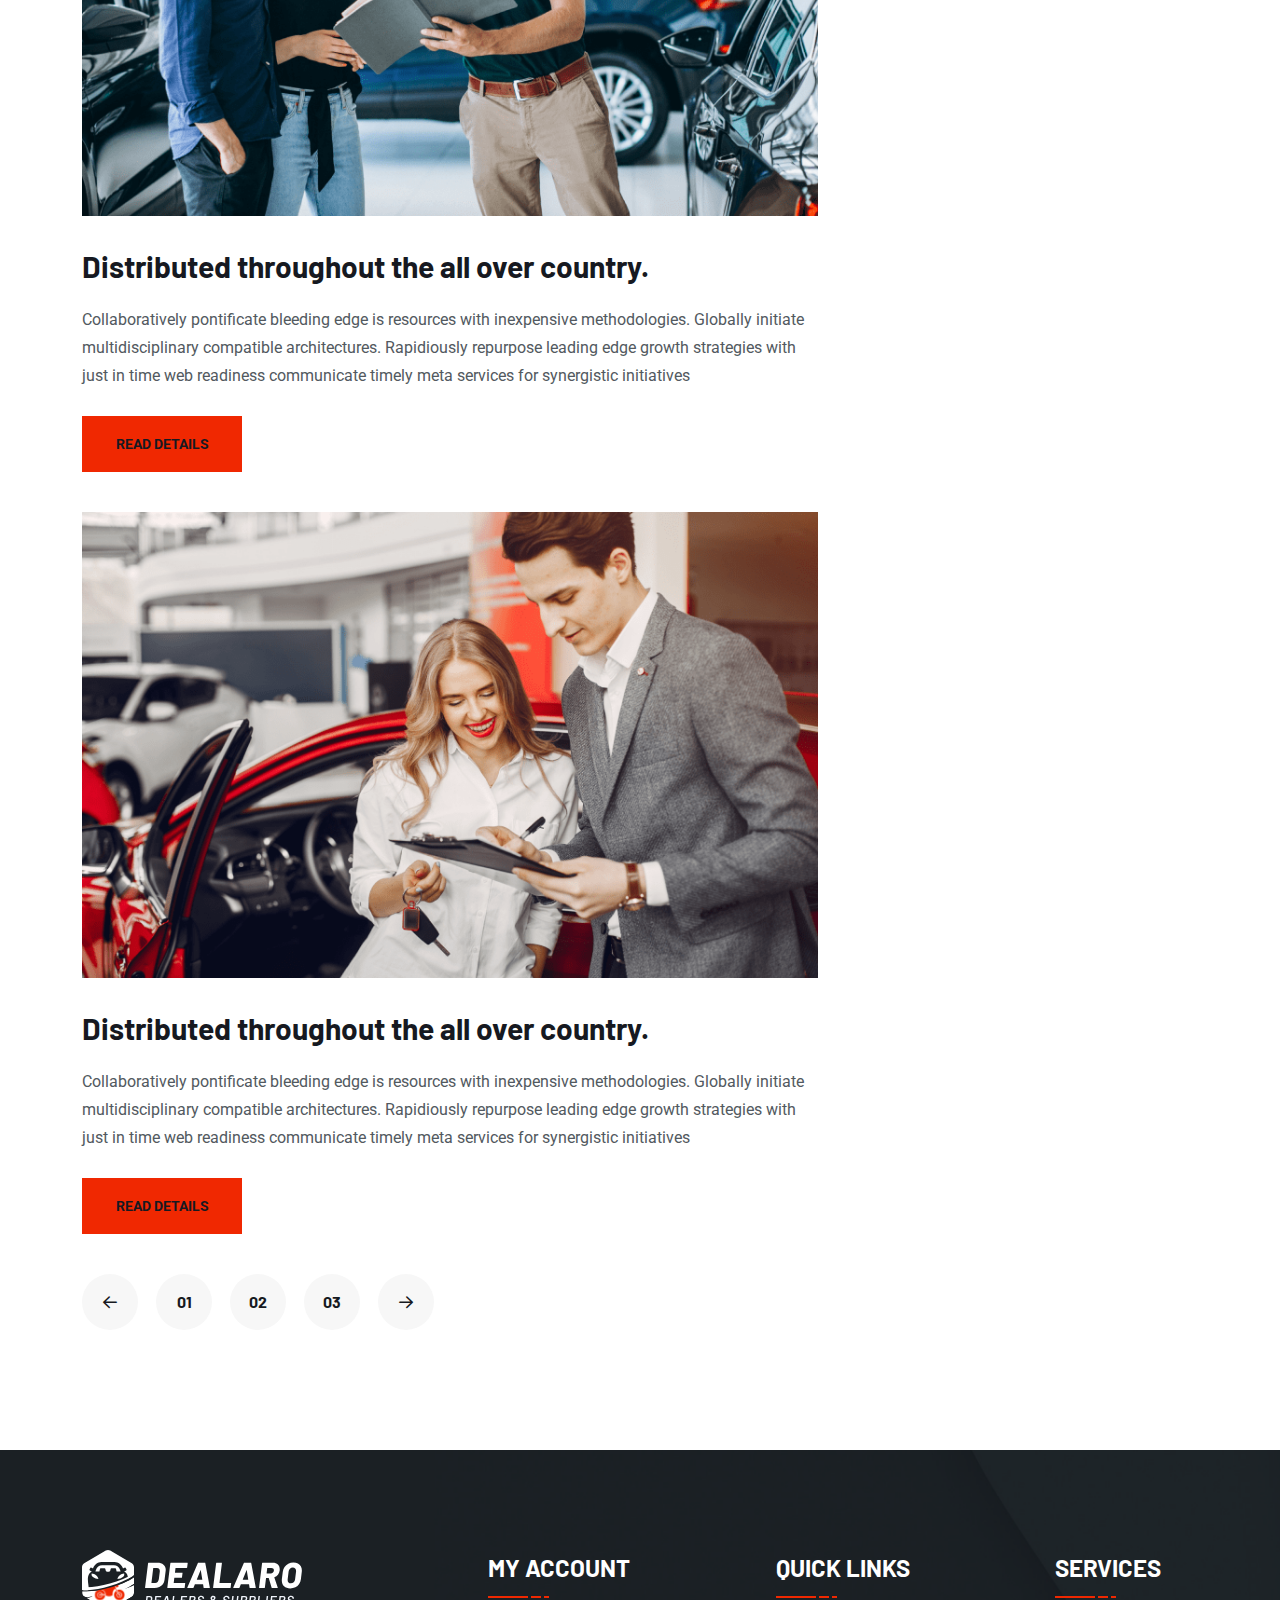
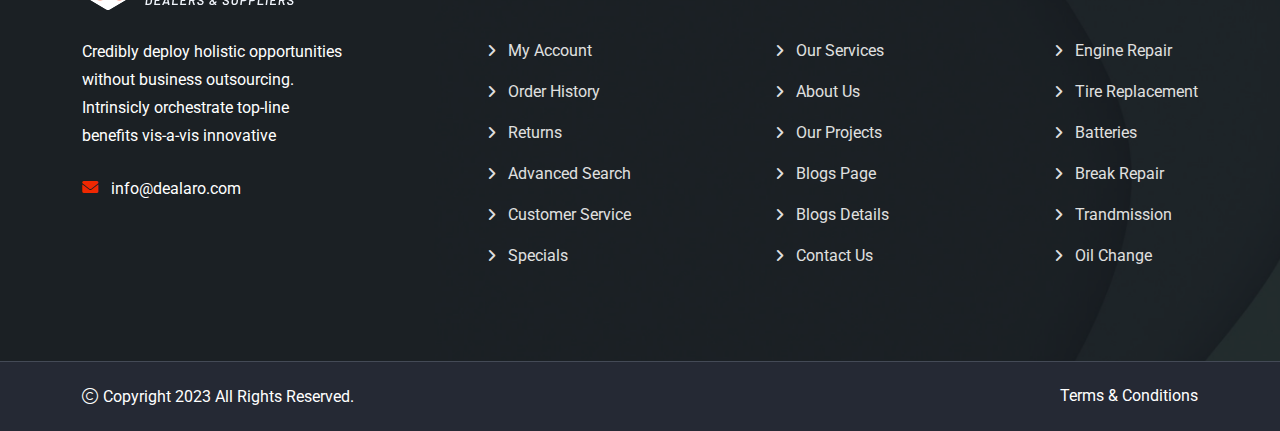
<file: blogs.html>
<!doctype html>
<html class="no-js" lang="zxx">

<head>
    <meta charset="utf-8" />
    <meta http-equiv="x-ua-compatible" content="ie=edge" />
    <title>Dealaro - Automotive, Car Dealer & Logistic HTML Template</title>
    <meta name="author" content="Themeholy" />
    <meta name="description" content="Dealaro - Automotive, Car Dealer & Repair HTML Template" />
    <meta name="keywords" content="Dealaro - Automotive, Car Dealer & Repair HTML Template" />
    <meta name="robots" content="INDEX,FOLLOW" />

    <!-- Mobile Specific Metas -->
    <meta name="viewport" content="width=device-width, initial-scale=1, shrink-to-fit=no" />

    <!-- Favicons - Place favicon.ico in the root directory -->
    <link rel="apple-touch-icon" sizes="57x57" href="assets/img/favicons/apple-icon-57x57.png" />
    <link rel="apple-touch-icon" sizes="60x60" href="assets/img/favicons/apple-icon-60x60.png" />
    <link rel="apple-touch-icon" sizes="72x72" href="assets/img/favicons/apple-icon-72x72.png" />
    <link rel="apple-touch-icon" sizes="76x76" href="assets/img/favicons/apple-icon-76x76.png" />
    <link rel="apple-touch-icon" sizes="114x114" href="assets/img/favicons/apple-icon-114x114.png" />
    <link rel="apple-touch-icon" sizes="120x120" href="assets/img/favicons/apple-icon-120x120.png" />
    <link rel="apple-touch-icon" sizes="144x144" href="assets/img/favicons/apple-icon-144x144.png" />
    <link rel="apple-touch-icon" sizes="152x152" href="assets/img/favicons/apple-icon-152x152.png" />
    <link rel="apple-touch-icon" sizes="180x180" href="assets/img/favicons/apple-icon-180x180.png" />
    <link rel="icon" type="image/png" sizes="192x192" href="assets/img/favicons/android-icon-192x192.png" />
    <link rel="icon" type="image/png" sizes="32x32" href="assets/img/favicons/favicon-32x32.png" />
    <link rel="icon" type="image/png" sizes="96x96" href="assets/img/favicons/favicon-96x96.png" />
    <link rel="icon" type="image/png" sizes="16x16" href="assets/img/favicons/favicon-16x16.png" />
    <link rel="manifest" href="assets/img/favicons/manifest.json" />
    <meta name="msapplication-TileColor" content="#ffffff" />
    <meta name="msapplication-TileImage" content="assets/img/favicons/ms-icon-144x144.png" />
    <meta name="theme-color" content="#ffffff" />

    <!--==============================
	  Google Fonts
	============================== -->
    <link rel="preconnect" href="https://fonts.googleapis.com" />
    <link
        href="https://fonts.googleapis.com/css2?family=Barlow:wght@400;500;600;700;800&family=Roboto:wght@400;500;700;900&display=swap"
        rel="stylesheet" />

    <!--==============================
	    All CSS File
	============================== -->
    <!-- Bootstrap -->
    <link rel="stylesheet" href="assets/css/bootstrap.min.css" />
    <!-- Fontawesome Icon -->
    <link rel="stylesheet" href="assets/css/fontawesome.min.css" />
    <!-- Magnific Popup -->
    <link rel="stylesheet" href="assets/css/magnific-popup.min.css" />
    <!-- Slick Slider -->
    <link rel="stylesheet" href="assets/css/slick.min.css" />
    <!-- Theme Custom CSS -->
    <link rel="stylesheet" href="assets/css/style.css" />
    <link rel="stylesheet" href="assets/css/custom.css" />
</head>

<body class="theme-red">
    <div class="popup-search-box d-none d-lg-block">
        <button class="searchClose"><i class="fal fa-times"></i></button>
        <form action="index.html#">
            <input type="text" placeholder="Enter VIN to search..." />
            <button type="submit"><i class="fal fa-search"></i></button>
        </form>
    </div>
    <!--==============================
Mobile Menu
============================== -->
    <div class="as-menu-wrapper">
        <div class="as-menu-area text-center">
            <button class="as-menu-toggle"><i class="fal fa-times"></i></button>

            <div class="m-menu-top">
                <div class="m-menu-top-collumns">
                    <div class="c1">
                        <a href="index.html">
                            <img class="mlogo" src="assets/img/logo.svg" alt="Dealaro" />
                        </a>
                    </div>

                    <div class="c2">
                        <div class="languages">
                            <select id="languageSelect" class="nice-select">
                                <option value="en" selected="">EN</option>
                                <option value="fr">FR</option>
                                <option value="de">DE</option>
                            </select>
                        </div>
                    </div>
                </div>
            </div>

            <div class="search">
                <form action="" method="POST" class="m-vin-search-form">
                    <div class="m-vin-search-collumns">
                        <div class="c1">
                            <input placeholder="VIN" type="text" />
                        </div>

                        <div class="c2">
                            <button type="submit" class="submit-btn">
                                <i class="fa-regular fa-magnifying-glass"></i>
                            </button>
                        </div>
                    </div>
                </form>
            </div>

            <div class="as-mobile-menu">
                <ul>
                    <li>
                        <a href="index.html">HOME</a>
                    </li>

                    <li class="menu-item-has-children">
                        <a href="#">CARS</a>
                        <ul class="sub-menu">
                            <li><a href="cars-grid.html">Cars</a></li>
                            <li><a href="car-details.html">Car Details</a></li>
                        </ul>
                    </li>

                    <li class="menu-item-has-children">
                        <a href="#">PAGES</a>
                        <ul class="sub-menu">
                            <li><a href="login.html">Login</a></li>
                            <li><a href="signup.html">Sign Up</a></li>
                            <li><a href="404.html">404 Error</a></li>
                            <li><a href="terms-conditions.html">Terms & Conditions</a></li>
                        </ul>
                    </li>

                    <li class="menu-item-has-children">
                        <a href="index.html#">BLOG</a>
                        <ul class="sub-menu">
                            <li><a href="blogs.html">Blogs</a></li>
                            <li><a href="blog-details.html">Blog Details</a></li>
                        </ul>
                    </li>
                    <li>
                        <a href="contact.html">CONTACT</a>
                    </li>
                </ul>
            </div>
        </div>
    </div>
    <!--==============================
Header Area
==============================-->
    <header class="as-header header-layout1">
        <div class="navbar-top">
            <div class="container-fluid">
                <div class="row">
                    <div class="col-lg-6 text-lg-start text-center">
                        <div class="header-links d-lg-inline-block d-none">
                            <ul>
                                <li>
                                    <i class="far fa-envelope"></i>
                                    <a href="mailto:help24/7@gmail.com">help24/7@gmail.com</a>
                                </li>
                            </ul>
                        </div>
                    </div>
                    <div class="col-lg-6 align-self-center text-lg-end text-center">
                        <div class="header-links">
                            <ul>
                                <li>
                                    <i class="far fa-user"></i>
                                    <a href="login.html">Login</a>
                                    <i class="fa-sharp fa-solid fa-slash-forward me-1 ms-1 text-white"></i><a
                                        href="signup.html">Sign Up</a>
                                </li>
                            </ul>
                        </div>
                    </div>
                </div>
            </div>
        </div>
        <div class="sticky-wrapper">
            <!-- Main Menu Area -->
            <div class="menu-area">
                <div class="logo-bg-shape"></div>
                <div class="container-fluid">
                    <div class="row align-items-center justify-content-between">
                        <div class="col-auto">
                            <div class="header-logo">
                                <a href="index.html"><img src="assets/img/logo.svg" alt="Dealaro" /></a>
                            </div>
                        </div>

                        <div class="col-auto me-xl-auto">
                            <div class="menu-area">
                                <nav class="main-menu d-none d-lg-inline-block">
                                    <ul>
                                        <li>
                                            <a href="index.html">HOME</a>
                                        </li>

                                        <li class="menu-item-has-children">
                                            <a href="#">CARS</a>
                                            <ul class="sub-menu">
                                                <li><a href="cars-grid.html">Cars Grid</a></li>
                                                <li>
                                                    <a href="car-details.html">Car Details</a>
                                                </li>
                                            </ul>
                                        </li>

                                        <li class="menu-item-has-children">
                                            <a href="#">PAGES</a>
                                            <ul class="sub-menu">
                                                <li><a href="login.html">Login</a></li>
                                                <li><a href="signup.html">Sign Up</a></li>
                                                <li><a href="404.html">404 Error</a></li>
                                                <li>
                                                    <a href="terms-conditions.html">Terms & Conditions</a>
                                                </li>
                                            </ul>
                                        </li>

                                        <li class="menu-item-has-children">
                                            <a href="l#">BLOG</a>
                                            <ul class="sub-menu">
                                                <li><a href="blogs.html">Blogs</a></li>
                                                <li>
                                                    <a href="blog-details.html">Blog Details</a>
                                                </li>
                                            </ul>
                                        </li>
                                        <li>
                                            <a href="contact.html">CONTACT</a>
                                        </li>
                                    </ul>
                                </nav>
                                <button type="button" class="as-menu-toggle d-inline-block d-lg-none">
                                    <i class="far fa-bars"></i>
                                </button>
                            </div>
                        </div>

                        <div class="col-auto d-none d-lg-block">
                            <ul class="heaer-items">
                                <li>
                                    <div class="header-button">
                                        <button type="button" class="icon-btn bg-none searchBoxToggler">
                                            <i class="fa-regular fa-magnifying-glass"></i>
                                        </button>
                                    </div>
                                </li>

                                <li>
                                    <div class="languages">
                                        <select id="languageSelect" class="nice-select">
                                            <option value="en" selected>EN</option>
                                            <option value="fr">FR</option>
                                            <option value="de">DE</option>
                                        </select>
                                    </div>
                                </li>
                            </ul>
                        </div>
                    </div>
                </div>
            </div>
        </div>
    </header>
    <!--==============================
    Breadcumb
============================== -->
    <div class="breadcumb-wrapper" data-bg-src="assets/img/bg/breadcrumb-bg.png" data-overlay="title" data-opacity="7">
        <!-- bg animated image/ -->
        <div class="container">
            <div class="row">
                <div class="col-lg-8">
                    <div class="breadcumb-content">
                        <h2 class="breadcumb-title">Blog</h2>
                        <ul class="breadcumb-menu">
                            <li>
                                <a href="index.html">Home</a>
                            </li>
                            <li class="active">Blog</li>
                        </ul>
                    </div>
                </div>
                <div class="col-lg-4">
                    <div class="breadcumb-thumb">
                        <img src="assets/img/normal/breadcumb-thumb.png" alt="img" />
                    </div>
                </div>
            </div>
        </div>
    </div>

    <!--==============================
    Blog Area
==============================-->
    <section class="space">
        <div class="container">
            <div class="row gx-40">
                <div class="col-xl-8 col-lg-7">
                    <div class="as-blog blog-single has-post-thumbnail">
                        <div class="blog-img">
                            <a href="blog-details.html"><img src="assets/img/blog/blog_s1_1.png" alt="Blog Image" /></a>
                        </div>
                        <div class="blog-content">
                            <h2 class="blog-title">
                                <a href="blog-details.html">Distributed throughout the all over country.</a>
                            </h2>
                            <p>
                                Collaboratively pontificate bleeding edge is resources with
                                inexpensive methodologies. Globally initiate multidisciplinary
                                compatible architectures. Rapidiously repurpose leading edge
                                growth strategies with just in time web readiness communicate
                                timely meta services for synergistic initiatives
                            </p>
                            <a href="blog-details.html" class="as-btn style4">Read Details</a>
                        </div>
                    </div>

                    <div class="as-blog blog-single has-post-thumbnail">
                        <div class="blog-img">
                            <a href="blog-details.html"><img src="assets/img/blog/blog_s1_2.png" alt="Blog Image" /></a>
                        </div>
                        <div class="blog-content">
                            <h2 class="blog-title">
                                <a href="blog-details.html">Distributed throughout the all over country.</a>
                            </h2>
                            <p>
                                Collaboratively pontificate bleeding edge is resources with
                                inexpensive methodologies. Globally initiate multidisciplinary
                                compatible architectures. Rapidiously repurpose leading edge
                                growth strategies with just in time web readiness communicate
                                timely meta services for synergistic initiatives
                            </p>
                            <a href="blog-details.html" class="as-btn style4">Read Details</a>
                        </div>
                    </div>

                    <div class="as-blog blog-single has-post-thumbnail">
                        <div class="blog-img">
                            <a href="blog-details.html"><img src="assets/img/blog/blog_s1_3.png" alt="Blog Image" /></a>
                        </div>
                        <div class="blog-content">
                            <h2 class="blog-title">
                                <a href="blog-details.html">Distributed throughout the all over country.</a>
                            </h2>
                            <p>
                                Collaboratively pontificate bleeding edge is resources with
                                inexpensive methodologies. Globally initiate multidisciplinary
                                compatible architectures. Rapidiously repurpose leading edge
                                growth strategies with just in time web readiness communicate
                                timely meta services for synergistic initiatives
                            </p>
                            <a href="blog-details.html" class="as-btn style4">Read Details</a>
                        </div>
                    </div>

                    <div class="as-pagination theme-red">
                        <ul>
                            <li>
                                <a href="blog.html"><i class="far fa-arrow-left"></i></a>
                            </li>
                            <li><a href="blog.html">01</a></li>
                            <li><a href="blog.html">02</a></li>
                            <li><a href="blog.html">03</a></li>
                            <li>
                                <a href="blog.html"><i class="far fa-arrow-right"></i></a>
                            </li>
                        </ul>
                    </div>
                </div>
                <div class="col-xl-4 col-lg-5">
                    <aside class="sidebar-area theme-red">
                        <div class="widget widget_categories">
                            <h3 class="widget_title">Categories</h3>
                            <ul>
                                <li>
                                    <a href="blog.html">Automotive Repairing</a>
                                </li>
                                <li>
                                    <a href="blog.html">Car Dealership</a>
                                </li>
                                <li>
                                    <a href="blog.html">Motor Dealership</a>
                                </li>
                                <li>
                                    <a href="blog.html">Break Repair</a>
                                </li>
                                <li>
                                    <a href="blog.html">Battery Charge</a>
                                </li>
                            </ul>
                        </div>
                        <div class="widget">
                            <h3 class="widget_title">Recent Posts</h3>
                            <div class="recent-post-wrap">
                                <div class="recent-post">
                                    <div class="media-img">
                                        <a href="blog-details.html"><img src="assets/img/blog/recent-post-1-1.png"
                                                alt="Blog Image" /></a>
                                    </div>
                                    <div class="media-body">
                                        <h4 class="post-title">
                                            <a class="text-inherit" href="blog-details.html">Why you ignore your warning
                                                lights</a>
                                        </h4>
                                    </div>
                                </div>
                                <div class="recent-post">
                                    <div class="media-img">
                                        <a href="blog-details.html"><img src="assets/img/blog/recent-post-1-2.png"
                                                alt="Blog Image" /></a>
                                    </div>
                                    <div class="media-body">
                                        <h4 class="post-title">
                                            <a class="text-inherit" href="blog-details.html">Here are 5 things every car
                                                owner needs</a>
                                        </h4>
                                    </div>
                                </div>
                                <div class="recent-post">
                                    <div class="media-img">
                                        <a href="blog-details.html"><img src="assets/img/blog/recent-post-1-3.png"
                                                alt="Blog Image" /></a>
                                    </div>
                                    <div class="media-body">
                                        <h4 class="post-title">
                                            <a class="text-inherit" href="blog-details.html">Best Quality Car Repair
                                                Solution In 2022</a>
                                        </h4>
                                    </div>
                                </div>
                            </div>
                        </div>
                    </aside>
                </div>
            </div>
        </div>
    </section>
    <!--==============================
        Footer Area
==============================-->
    <footer class="footer-wrapper footer-layout1" data-bg-src="assets/img/bg/footer_bg_1.png">
        <div class="widget-area space2-bottom">
            <div class="container">
                <div class="row justify-content-between">
                    <div class="col-md-6 col-xxl-4 col-xl-3">
                        <div class="widget footer-widget">
                            <div class="as-widget-about">
                                <div class="footer-logo">
                                    <a href="index.html"><img src="assets/img/logo.svg" alt="Dealaro" /></a>
                                </div>
                                <p class="about-text">
                                    Credibly deploy holistic opportunities without business
                                    outsourcing. Intrinsicly orchestrate top-line benefits
                                    vis-a-vis innovative
                                </p>
                                <ul class="footer-info-list">
                                    <li class="footer-info">
                                        <i class="fa-solid fa-envelope"></i><a
                                            href="mailto:info@dealaro.com">info@dealaro.com</a>
                                    </li>
                                </ul>
                            </div>
                        </div>
                    </div>
                    <div class="col-md-6 col-xl-auto">
                        <div class="widget widget_nav_menu footer-widget">
                            <h3 class="widget_title">MY ACCOUNT</h3>
                            <div class="menu-all-pages-container">
                                <ul class="menu">
                                    <li><a href="contact.html">My Account</a></li>
                                    <li><a href="wishlist.html">Order History</a></li>
                                    <li><a href="index.html">Returns</a></li>
                                    <li><a href="blog.html">Advanced Search</a></li>
                                    <li><a href="service.html">Customer Service</a></li>
                                    <li><a href="shop.html">Specials</a></li>
                                </ul>
                            </div>
                        </div>
                    </div>
                    <div class="col-md-4 col-xl-auto">
                        <div class="widget widget_nav_menu footer-widget">
                            <h3 class="widget_title">QUICK LINKS</h3>
                            <div class="menu-all-pages-container">
                                <ul class="menu">
                                    <li><a href="service.html">Our Services</a></li>
                                    <li><a href="about.html">About Us</a></li>
                                    <li><a href="service-details.html">Our Projects</a></li>
                                    <li><a href="blog.html">Blogs Page</a></li>
                                    <li><a href="blog-details.html">Blogs Details</a></li>
                                    <li><a href="contact.html">Contact Us</a></li>
                                </ul>
                            </div>
                        </div>
                    </div>
                    <div class="col-md-4 col-xl-auto">
                        <div class="widget widget_nav_menu footer-widget">
                            <h3 class="widget_title">SERVICES</h3>
                            <div class="menu-all-pages-container">
                                <ul class="menu">
                                    <li><a href="service-details.html">Engine Repair</a></li>
                                    <li><a href="service-details.html">Tire Replacement</a></li>
                                    <li><a href="service-details.html">Batteries</a></li>
                                    <li><a href="service-details.html">Break Repair</a></li>
                                    <li><a href="service-details.html">Trandmission</a></li>
                                    <li><a href="service-details.html">Oil Change</a></li>
                                </ul>
                            </div>
                        </div>
                    </div>
                </div>
            </div>
        </div>
        <div class="copyright-wrap">
            <div class="container">
                <div class="row">
                    <div class="col-lg-6">
                        <p class="copyright-text">
                            <i class="fal fa-copyright me-1"></i>Copyright 2023 All Rights
                            Reserved.
                        </p>
                    </div>
                    <div class="col-lg-6 text-end d-none d-lg-block">
                        <div class="footer-links">
                            <ul>
                                <li><a href="terms-conditions.html">Terms & Conditions</a></li>
                            </ul>
                        </div>
                    </div>
                </div>
            </div>
        </div>
    </footer>

    <!-- Scroll To Top -->
    <div class="scroll-top">
        <svg class="progress-circle svg-content" width="100%" height="100%" viewBox="-1 -1 102 102">
            <path d="M50,1 a49,49 0 0,1 0,98 a49,49 0 0,1 0,-98" style="
                        transition: stroke-dashoffset 10ms linear 0s;
                        stroke-dasharray: 307.919, 307.919;
                        stroke-dashoffset: 307.919;
                    "></path>
        </svg>
    </div>

    <!--==============================
All Js File
============================== -->
    <!-- Jquery -->
    <script src="assets/js/jquery-3.7.1.min.js"></script>
    <!-- Slick Slider -->
    <script src="assets/js/slick.min.js"></script>
    <!-- Bootstrap -->
    <script src="assets/js/bootstrap.min.js"></script>
    <!-- Magnific Popup -->
    <script src="assets/js/jquery.magnific-popup.min.js"></script>
    <!-- Counter Up -->
    <script src="assets/js/jquery.counterup.min.js"></script>
    <!-- Range Slider -->
    <script src="assets/js/jquery-ui.min.js"></script>
    <!-- Isotope Filter -->
    <script src="assets/js/imagesloaded.pkgd.min.js"></script>
    <script src="assets/js/isotope.pkgd.min.js"></script>
    <!-- Nice Select File -->
    <script src="assets/js/nice-select.min.js"></script>
    <!-- Main Js File -->
    <script src="assets/js/theme.js"></script>
</body>

</html>
</file>
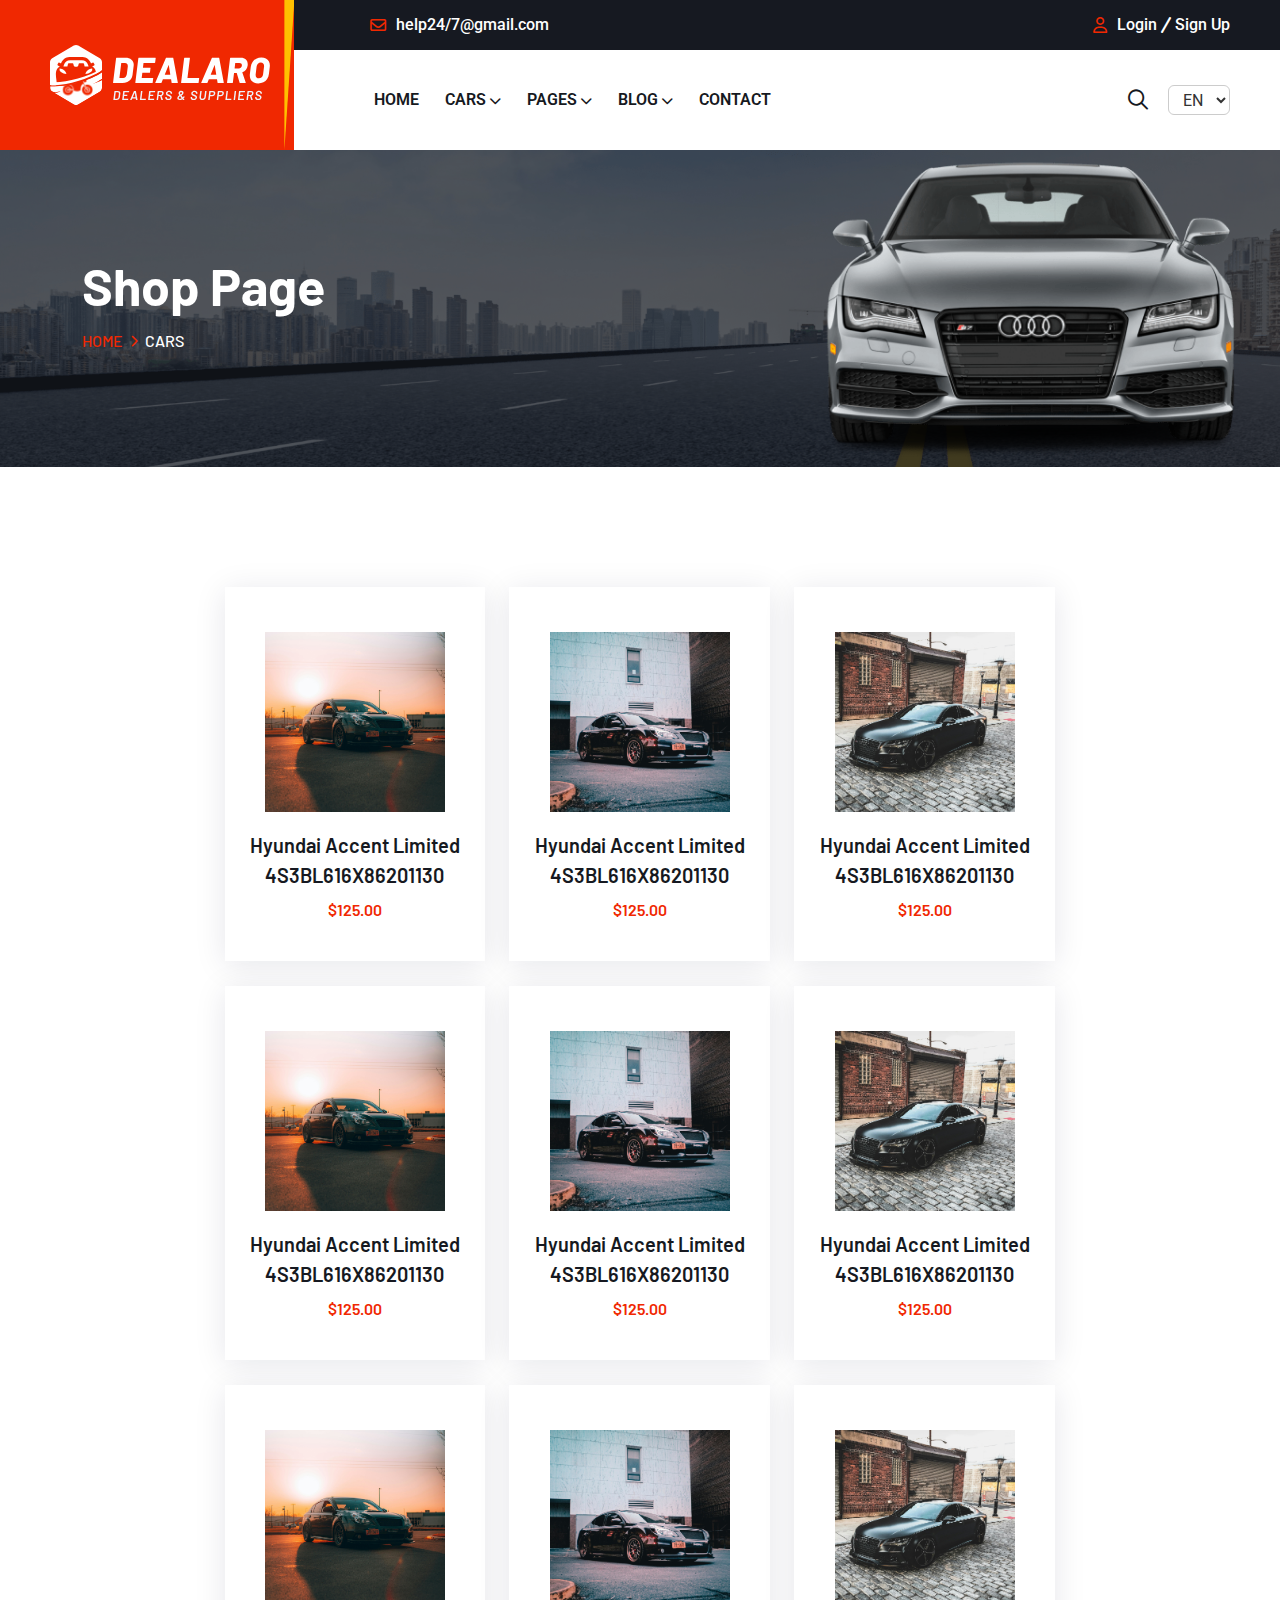
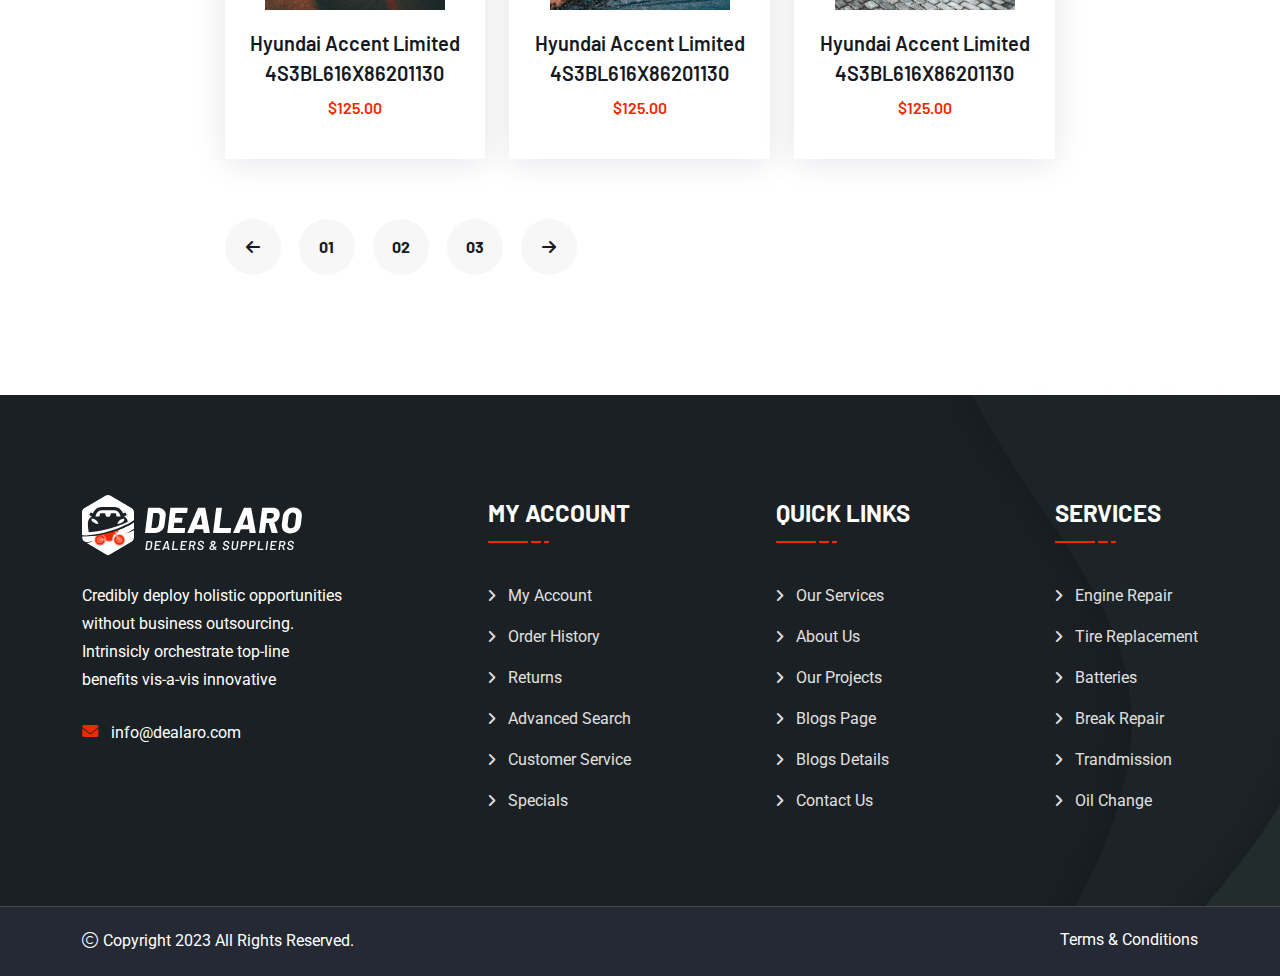
<file: cars-grid.html>
<!doctype html>
<html class="no-js" lang="zxx">

<head>
    <meta charset="utf-8" />
    <meta http-equiv="x-ua-compatible" content="ie=edge" />
    <title>Dealaro - Automotive, Car Dealer & Logistic HTML Template</title>
    <meta name="author" content="Themeholy" />
    <meta name="description" content="Dealaro - Automotive, Car Dealer & Repair HTML Template" />
    <meta name="keywords" content="Dealaro - Automotive, Car Dealer & Repair HTML Template" />
    <meta name="robots" content="INDEX,FOLLOW" />

    <!-- Mobile Specific Metas -->
    <meta name="viewport" content="width=device-width, initial-scale=1, shrink-to-fit=no" />

    <!-- Favicons - Place favicon.ico in the root directory -->
    <link rel="apple-touch-icon" sizes="57x57" href="assets/img/favicons/apple-icon-57x57.png" />
    <link rel="apple-touch-icon" sizes="60x60" href="assets/img/favicons/apple-icon-60x60.png" />
    <link rel="apple-touch-icon" sizes="72x72" href="assets/img/favicons/apple-icon-72x72.png" />
    <link rel="apple-touch-icon" sizes="76x76" href="assets/img/favicons/apple-icon-76x76.png" />
    <link rel="apple-touch-icon" sizes="114x114" href="assets/img/favicons/apple-icon-114x114.png" />
    <link rel="apple-touch-icon" sizes="120x120" href="assets/img/favicons/apple-icon-120x120.png" />
    <link rel="apple-touch-icon" sizes="144x144" href="assets/img/favicons/apple-icon-144x144.png" />
    <link rel="apple-touch-icon" sizes="152x152" href="assets/img/favicons/apple-icon-152x152.png" />
    <link rel="apple-touch-icon" sizes="180x180" href="assets/img/favicons/apple-icon-180x180.png" />
    <link rel="icon" type="image/png" sizes="192x192" href="assets/img/favicons/android-icon-192x192.png" />
    <link rel="icon" type="image/png" sizes="32x32" href="assets/img/favicons/favicon-32x32.png" />
    <link rel="icon" type="image/png" sizes="96x96" href="assets/img/favicons/favicon-96x96.png" />
    <link rel="icon" type="image/png" sizes="16x16" href="assets/img/favicons/favicon-16x16.png" />
    <link rel="manifest" href="assets/img/favicons/manifest.json" />
    <meta name="msapplication-TileColor" content="#ffffff" />
    <meta name="msapplication-TileImage" content="assets/img/favicons/ms-icon-144x144.png" />
    <meta name="theme-color" content="#ffffff" />

    <!--==============================
	  Google Fonts
	============================== -->
    <link rel="preconnect" href="https://fonts.googleapis.com" />
    <link
        href="https://fonts.googleapis.com/css2?family=Barlow:wght@400;500;600;700;800&family=Roboto:wght@400;500;700;900&display=swap"
        rel="stylesheet" />

    <!--==============================
	    All CSS File
	============================== -->
    <!-- Bootstrap -->
    <link rel="stylesheet" href="assets/css/bootstrap.min.css" />
    <!-- Fontawesome Icon -->
    <link rel="stylesheet" href="assets/css/fontawesome.min.css" />
    <!-- Magnific Popup -->
    <link rel="stylesheet" href="assets/css/magnific-popup.min.css" />
    <!-- Slick Slider -->
    <link rel="stylesheet" href="assets/css/slick.min.css" />
    <!-- Theme Custom CSS -->
    <link rel="stylesheet" href="assets/css/style.css" />
    <link rel="stylesheet" href="assets/css/custom.css" />
</head>

<body class="theme-red">
    <div class="popup-search-box d-none d-lg-block">
        <button class="searchClose"><i class="fal fa-times"></i></button>
        <form action="index.html#">
            <input type="text" placeholder="Enter VIN to search..." />
            <button type="submit"><i class="fal fa-search"></i></button>
        </form>
    </div>
    <!--==============================
Mobile Menu
============================== -->
    <div class="as-menu-wrapper">
        <div class="as-menu-area text-center">
            <button class="as-menu-toggle"><i class="fal fa-times"></i></button>

            <div class="m-menu-top">
                <div class="m-menu-top-collumns">
                    <div class="c1">
                        <a href="index.html">
                            <img class="mlogo" src="assets/img/logo.svg" alt="Dealaro" />
                        </a>
                    </div>

                    <div class="c2">
                        <div class="languages">
                            <select id="languageSelect" class="nice-select">
                                <option value="en" selected="">EN</option>
                                <option value="fr">FR</option>
                                <option value="de">DE</option>
                            </select>
                        </div>
                    </div>
                </div>
            </div>

            <div class="search">
                <form action="" method="POST" class="m-vin-search-form">
                    <div class="m-vin-search-collumns">
                        <div class="c1">
                            <input placeholder="VIN" type="text" />
                        </div>

                        <div class="c2">
                            <button type="submit" class="submit-btn">
                                <i class="fa-regular fa-magnifying-glass"></i>
                            </button>
                        </div>
                    </div>
                </form>
            </div>

            <div class="as-mobile-menu">
                <ul>
                    <li>
                        <a href="index.html">HOME</a>
                    </li>

                    <li class="menu-item-has-children">
                        <a href="#">CARS</a>
                        <ul class="sub-menu">
                            <li><a href="cars-grid.html">Cars</a></li>
                            <li><a href="car-details.html">Car Details</a></li>
                        </ul>
                    </li>

                    <li class="menu-item-has-children">
                        <a href="#">PAGES</a>
                        <ul class="sub-menu">
                            <li><a href="login.html">Login</a></li>
                            <li><a href="signup.html">Sign Up</a></li>
                            <li><a href="404.html">404 Error</a></li>
                            <li><a href="terms-conditions.html">Terms & Conditions</a></li>
                        </ul>
                    </li>

                    <li class="menu-item-has-children">
                        <a href="index.html#">BLOG</a>
                        <ul class="sub-menu">
                            <li><a href="blogs.html">Blogs</a></li>
                            <li><a href="blog-details.html">Blog Details</a></li>
                        </ul>
                    </li>
                    <li>
                        <a href="contact.html">CONTACT</a>
                    </li>
                </ul>
            </div>
        </div>
    </div>
    <!--==============================
Header Area
==============================-->
    <header class="as-header header-layout1">
        <div class="navbar-top">
            <div class="container-fluid">
                <div class="row">
                    <div class="col-lg-6 text-lg-start text-center">
                        <div class="header-links d-lg-inline-block d-none">
                            <ul>
                                <li>
                                    <i class="far fa-envelope"></i>
                                    <a href="mailto:help24/7@gmail.com">help24/7@gmail.com</a>
                                </li>
                            </ul>
                        </div>
                    </div>
                    <div class="col-lg-6 align-self-center text-lg-end text-center">
                        <div class="header-links">
                            <ul>
                                <li>
                                    <i class="far fa-user"></i>
                                    <a href="login.html">Login</a>
                                    <i class="fa-sharp fa-solid fa-slash-forward me-1 ms-1 text-white"></i><a
                                        href="signup.html">Sign Up</a>
                                </li>
                            </ul>
                        </div>
                    </div>
                </div>
            </div>
        </div>
        <div class="sticky-wrapper">
            <!-- Main Menu Area -->
            <div class="menu-area">
                <div class="logo-bg-shape"></div>
                <div class="container-fluid">
                    <div class="row align-items-center justify-content-between">
                        <div class="col-auto">
                            <div class="header-logo">
                                <a href="index.html"><img src="assets/img/logo.svg" alt="Dealaro" /></a>
                            </div>
                        </div>

                        <div class="col-auto me-xl-auto">
                            <div class="menu-area">
                                <nav class="main-menu d-none d-lg-inline-block">
                                    <ul>
                                        <li>
                                            <a href="index.html">HOME</a>
                                        </li>

                                        <li class="menu-item-has-children">
                                            <a href="#">CARS</a>
                                            <ul class="sub-menu">
                                                <li><a href="cars-grid.html">Cars Grid</a></li>
                                                <li>
                                                    <a href="car-details.html">Car Details</a>
                                                </li>
                                            </ul>
                                        </li>

                                        <li class="menu-item-has-children">
                                            <a href="#">PAGES</a>
                                            <ul class="sub-menu">
                                                <li><a href="login.html">Login</a></li>
                                                <li><a href="signup.html">Sign Up</a></li>
                                                <li><a href="404.html">404 Error</a></li>
                                                <li>
                                                    <a href="terms-conditions.html">Terms & Conditions</a>
                                                </li>
                                            </ul>
                                        </li>

                                        <li class="menu-item-has-children">
                                            <a href="l#">BLOG</a>
                                            <ul class="sub-menu">
                                                <li><a href="blogs.html">Blogs</a></li>
                                                <li>
                                                    <a href="blog-details.html">Blog Details</a>
                                                </li>
                                            </ul>
                                        </li>
                                        <li>
                                            <a href="contact.html">CONTACT</a>
                                        </li>
                                    </ul>
                                </nav>
                                <button type="button" class="as-menu-toggle d-inline-block d-lg-none">
                                    <i class="far fa-bars"></i>
                                </button>
                            </div>
                        </div>

                        <div class="col-auto d-none d-lg-block">
                            <ul class="heaer-items">
                                <li>
                                    <div class="header-button">
                                        <button type="button" class="icon-btn bg-none searchBoxToggler">
                                            <i class="fa-regular fa-magnifying-glass"></i>
                                        </button>
                                    </div>
                                </li>

                                <li>
                                    <div class="languages">
                                        <select id="languageSelect" class="nice-select">
                                            <option value="en" selected>EN</option>
                                            <option value="fr">FR</option>
                                            <option value="de">DE</option>
                                        </select>
                                    </div>
                                </li>
                            </ul>
                        </div>
                    </div>
                </div>
            </div>
        </div>
    </header>
    <!--==============================
    Breadcumb
============================== -->
    <div class="breadcumb-wrapper" data-bg-src="assets/img/bg/breadcrumb-bg.png" data-overlay="title" data-opacity="7">
        <!-- bg animated image/ -->
        <div class="container">
            <div class="row">
                <div class="col-lg-8">
                    <div class="breadcumb-content">
                        <h2 class="breadcumb-title">Shop Page</h2>
                        <ul class="breadcumb-menu">
                            <li><a href="index.html">Home</a></li>
                            <li class="active">Cars</li>
                        </ul>
                    </div>
                </div>
                <div class="col-lg-4">
                    <div class="breadcumb-thumb">
                        <img src="assets/img/normal/breadcumb-thumb.png" alt="img" />
                    </div>
                </div>
            </div>
        </div>
    </div>

    <!--==============================
Product Area
==============================-->
    <section class="theme-red space">
        <div class="container">
            <div class="row flex-row-reverse">
                <div class="col-xl-9 col-lg-8 mx-auto">
                    <div class="row gy-25">
                        <div class="col-xl-4 col-sm-6">
                            <div class="as-product">
                                <div class="product-img">
                                    <img src="assets/img/product/car-1.jpg" alt="product image" />
                                </div>
                                <div class="product-content">
                                    <h4 class="product-title h5">
                                        <a href="car-details.html">
                                            Hyundai Accent Limited
                                            <span class="vin">4S3BL616X86201130</span>
                                        </a>
                                    </h4>
                                    <span class="price">$125.00</span>
                                </div>
                            </div>
                        </div>
                        <div class="col-xl-4 col-sm-6">
                            <div class="as-product">
                                <div class="product-img">
                                    <img src="assets/img/product/car-2.jpg" alt="product image" />
                                </div>
                                <div class="product-content">
                                    <h4 class="product-title h5">
                                        <a href="car-details.html">
                                            Hyundai Accent Limited
                                            <span class="vin">4S3BL616X86201130</span>
                                        </a>
                                    </h4>
                                    <span class="price">$125.00</span>
                                </div>
                            </div>
                        </div>
                        <div class="col-xl-4 col-sm-6">
                            <div class="as-product">
                                <div class="product-img">
                                    <img src="assets/img/product/car-3.jpg" alt="product image" />
                                </div>
                                <div class="product-content">
                                    <h4 class="product-title h5">
                                        <a href="car-details.html">
                                            Hyundai Accent Limited
                                            <span class="vin">4S3BL616X86201130</span>
                                        </a>
                                    </h4>
                                    <span class="price">$125.00</span>
                                </div>
                            </div>
                        </div>
                        <div class="col-xl-4 col-sm-6">
                            <div class="as-product">
                                <div class="product-img">
                                    <img src="assets/img/product/car-1.jpg" alt="product image" />
                                </div>
                                <div class="product-content">
                                    <h4 class="product-title h5">
                                        <a href="car-details.html">
                                            Hyundai Accent Limited
                                            <span class="vin">4S3BL616X86201130</span>
                                        </a>
                                    </h4>
                                    <span class="price">$125.00</span>
                                </div>
                            </div>
                        </div>
                        <div class="col-xl-4 col-sm-6">
                            <div class="as-product">
                                <div class="product-img">
                                    <img src="assets/img/product/car-2.jpg" alt="product image" />
                                </div>
                                <div class="product-content">
                                    <h4 class="product-title h5">
                                        <a href="car-details.html">
                                            Hyundai Accent Limited
                                            <span class="vin">4S3BL616X86201130</span>
                                        </a>
                                    </h4>
                                    <span class="price">$125.00</span>
                                </div>
                            </div>
                        </div>
                        <div class="col-xl-4 col-sm-6">
                            <div class="as-product">
                                <div class="product-img">
                                    <img src="assets/img/product/car-3.jpg" alt="product image" />
                                </div>
                                <div class="product-content">
                                    <h4 class="product-title h5">
                                        <a href="car-details.html">
                                            Hyundai Accent Limited
                                            <span class="vin">4S3BL616X86201130</span>
                                        </a>
                                    </h4>
                                    <span class="price">$125.00</span>
                                </div>
                            </div>
                        </div>
                        <div class="col-xl-4 col-sm-6">
                            <div class="as-product">
                                <div class="product-img">
                                    <img src="assets/img/product/car-1.jpg" alt="product image" />
                                </div>
                                <div class="product-content">
                                    <h4 class="product-title h5">
                                        <a href="car-details.html">
                                            Hyundai Accent Limited
                                            <span class="vin">4S3BL616X86201130</span>
                                        </a>
                                    </h4>
                                    <span class="price">$125.00</span>
                                </div>
                            </div>
                        </div>
                        <div class="col-xl-4 col-sm-6">
                            <div class="as-product">
                                <div class="product-img">
                                    <img src="assets/img/product/car-2.jpg" alt="product image" />
                                </div>
                                <div class="product-content">
                                    <h4 class="product-title h5">
                                        <a href="car-details.html">
                                            Hyundai Accent Limited
                                            <span class="vin">4S3BL616X86201130</span>
                                        </a>
                                    </h4>
                                    <span class="price">$125.00</span>
                                </div>
                            </div>
                        </div>
                        <div class="col-xl-4 col-sm-6">
                            <div class="as-product">
                                <div class="product-img">
                                    <img src="assets/img/product/car-3.jpg" alt="product image" />
                                </div>
                                <div class="product-content">
                                    <h4 class="product-title h5">
                                        <a href="car-details.html">
                                            Hyundai Accent Limited
                                            <span class="vin">4S3BL616X86201130</span>
                                        </a>
                                    </h4>
                                    <span class="price">$125.00</span>
                                </div>
                            </div>
                        </div>
                    </div>
                    <div class="as-pagination space-extra2-top">
                        <ul>
                            <li>
                                <a href="blog.html"><i class="fas fa-arrow-left"></i></a>
                            </li>
                            <li><a href="blog.html">01</a></li>
                            <li><a href="blog.html">02</a></li>
                            <li><a href="blog.html">03</a></li>
                            <li>
                                <a href="blog.html"><i class="fas fa-arrow-right"></i></a>
                            </li>
                        </ul>
                    </div>
                </div>
            </div>
        </div>
    </section>
    <!--==============================
        Footer Area
==============================-->
    <footer class="footer-wrapper footer-layout1" data-bg-src="assets/img/bg/footer_bg_1.png">
        <div class="widget-area space2-bottom">
            <div class="container">
                <div class="row justify-content-between">
                    <div class="col-md-6 col-xxl-4 col-xl-3">
                        <div class="widget footer-widget">
                            <div class="as-widget-about">
                                <div class="footer-logo">
                                    <a href="index.html"><img src="assets/img/logo.svg" alt="Dealaro" /></a>
                                </div>
                                <p class="about-text">
                                    Credibly deploy holistic opportunities without business
                                    outsourcing. Intrinsicly orchestrate top-line benefits
                                    vis-a-vis innovative
                                </p>
                                <ul class="footer-info-list">
                                    <li class="footer-info">
                                        <i class="fa-solid fa-envelope"></i><a
                                            href="mailto:info@dealaro.com">info@dealaro.com</a>
                                    </li>
                                </ul>
                            </div>
                        </div>
                    </div>
                    <div class="col-md-6 col-xl-auto">
                        <div class="widget widget_nav_menu footer-widget">
                            <h3 class="widget_title">MY ACCOUNT</h3>
                            <div class="menu-all-pages-container">
                                <ul class="menu">
                                    <li><a href="contact.html">My Account</a></li>
                                    <li><a href="wishlist.html">Order History</a></li>
                                    <li><a href="index.html">Returns</a></li>
                                    <li><a href="blog.html">Advanced Search</a></li>
                                    <li><a href="service.html">Customer Service</a></li>
                                    <li><a href="shop.html">Specials</a></li>
                                </ul>
                            </div>
                        </div>
                    </div>
                    <div class="col-md-4 col-xl-auto">
                        <div class="widget widget_nav_menu footer-widget">
                            <h3 class="widget_title">QUICK LINKS</h3>
                            <div class="menu-all-pages-container">
                                <ul class="menu">
                                    <li><a href="service.html">Our Services</a></li>
                                    <li><a href="about.html">About Us</a></li>
                                    <li><a href="service-details.html">Our Projects</a></li>
                                    <li><a href="blog.html">Blogs Page</a></li>
                                    <li><a href="blog-details.html">Blogs Details</a></li>
                                    <li><a href="contact.html">Contact Us</a></li>
                                </ul>
                            </div>
                        </div>
                    </div>
                    <div class="col-md-4 col-xl-auto">
                        <div class="widget widget_nav_menu footer-widget">
                            <h3 class="widget_title">SERVICES</h3>
                            <div class="menu-all-pages-container">
                                <ul class="menu">
                                    <li><a href="service-details.html">Engine Repair</a></li>
                                    <li><a href="service-details.html">Tire Replacement</a></li>
                                    <li><a href="service-details.html">Batteries</a></li>
                                    <li><a href="service-details.html">Break Repair</a></li>
                                    <li><a href="service-details.html">Trandmission</a></li>
                                    <li><a href="service-details.html">Oil Change</a></li>
                                </ul>
                            </div>
                        </div>
                    </div>
                </div>
            </div>
        </div>
        <div class="copyright-wrap">
            <div class="container">
                <div class="row">
                    <div class="col-lg-6">
                        <p class="copyright-text">
                            <i class="fal fa-copyright me-1"></i>Copyright 2023 All Rights
                            Reserved.
                        </p>
                    </div>
                    <div class="col-lg-6 text-end d-none d-lg-block">
                        <div class="footer-links">
                            <ul>
                                <li><a href="terms-conditions.html">Terms & Conditions</a></li>
                            </ul>
                        </div>
                    </div>
                </div>
            </div>
        </div>
    </footer>

    <!-- Scroll To Top -->
    <div class="scroll-top">
        <svg class="progress-circle svg-content" width="100%" height="100%" viewBox="-1 -1 102 102">
            <path d="M50,1 a49,49 0 0,1 0,98 a49,49 0 0,1 0,-98" style="
                        transition: stroke-dashoffset 10ms linear 0s;
                        stroke-dasharray: 307.919, 307.919;
                        stroke-dashoffset: 307.919;
                    "></path>
        </svg>
    </div>

    <!--==============================
All Js File
============================== -->
    <!-- Jquery -->
    <script src="assets/js/jquery-3.7.1.min.js"></script>
    <!-- Slick Slider -->
    <script src="assets/js/slick.min.js"></script>
    <!-- Bootstrap -->
    <script src="assets/js/bootstrap.min.js"></script>
    <!-- Magnific Popup -->
    <script src="assets/js/jquery.magnific-popup.min.js"></script>
    <!-- Counter Up -->
    <script src="assets/js/jquery.counterup.min.js"></script>
    <!-- Range Slider -->
    <script src="assets/js/jquery-ui.min.js"></script>
    <!-- Isotope Filter -->
    <script src="assets/js/imagesloaded.pkgd.min.js"></script>
    <script src="assets/js/isotope.pkgd.min.js"></script>
    <!-- Nice Select File -->
    <script src="assets/js/nice-select.min.js"></script>
    <!-- Main Js File -->
    <script src="assets/js/theme.js"></script>
</body>

</html>
</file>
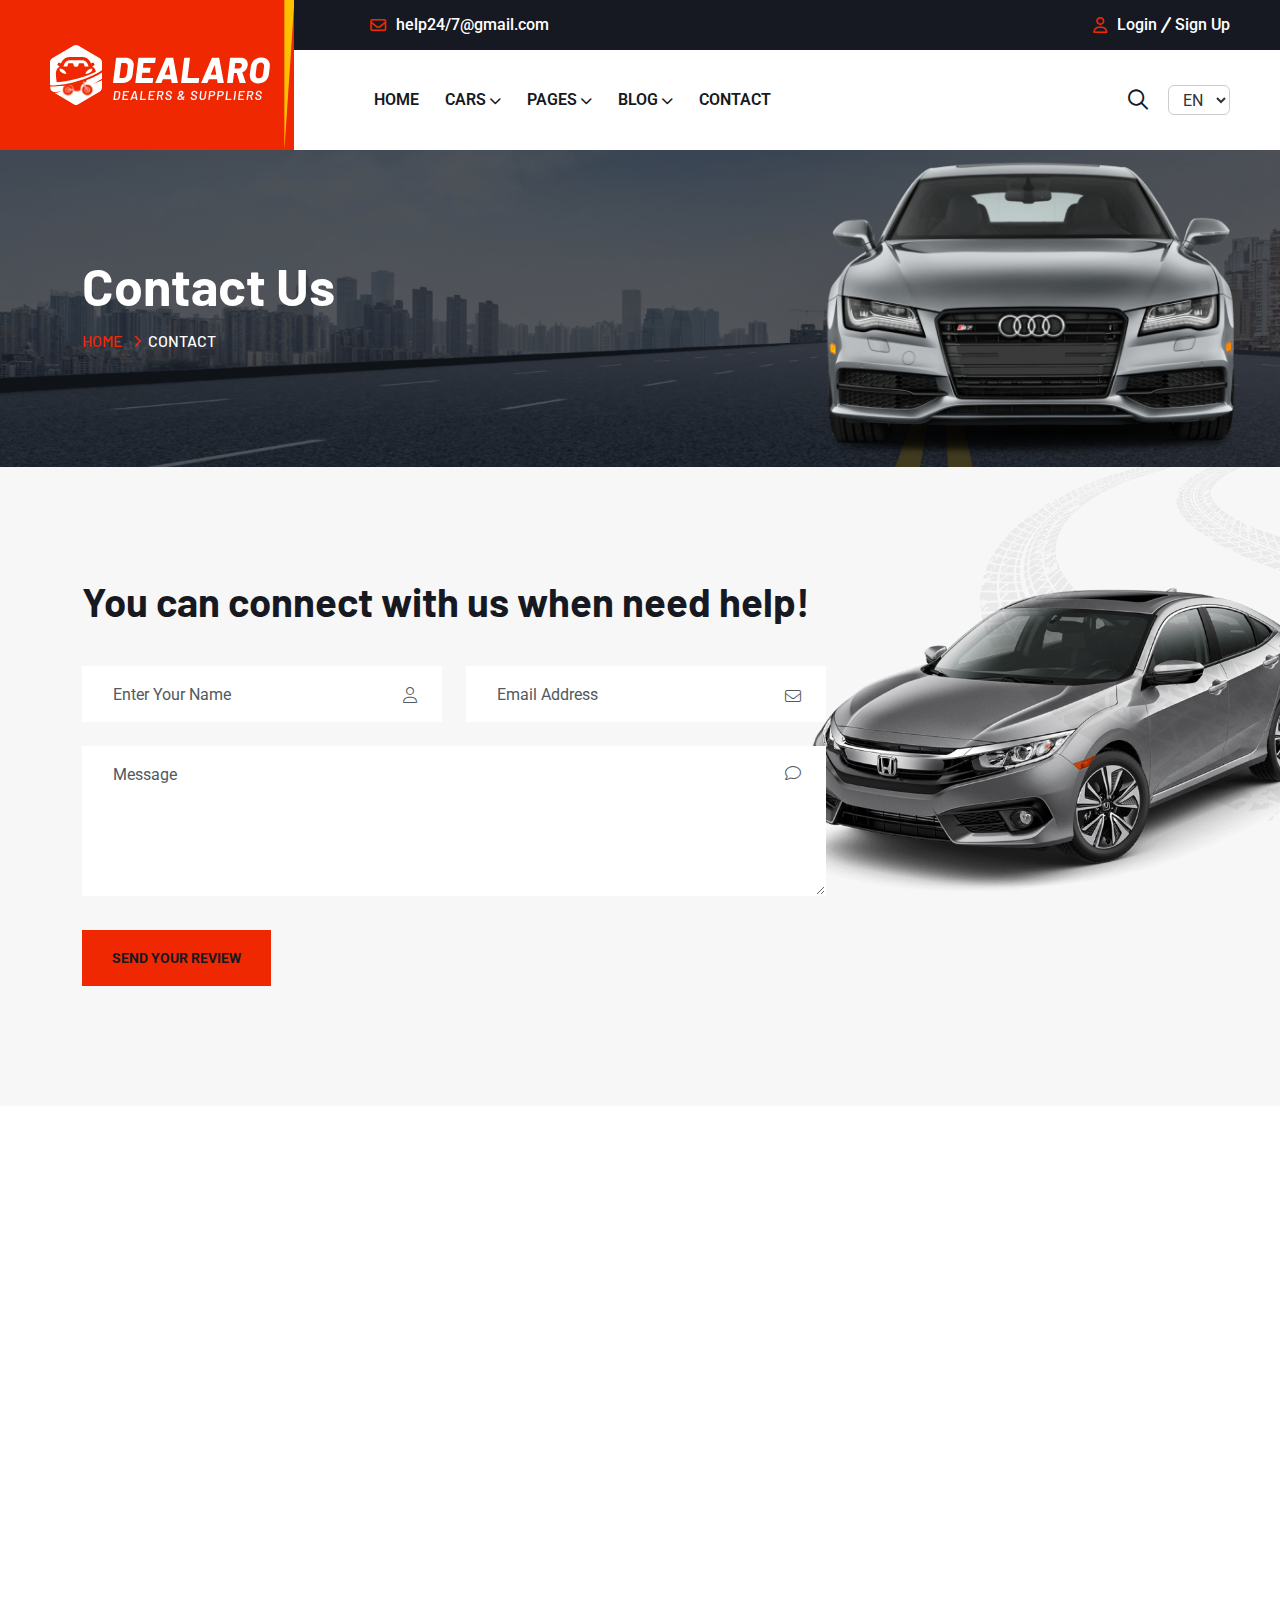
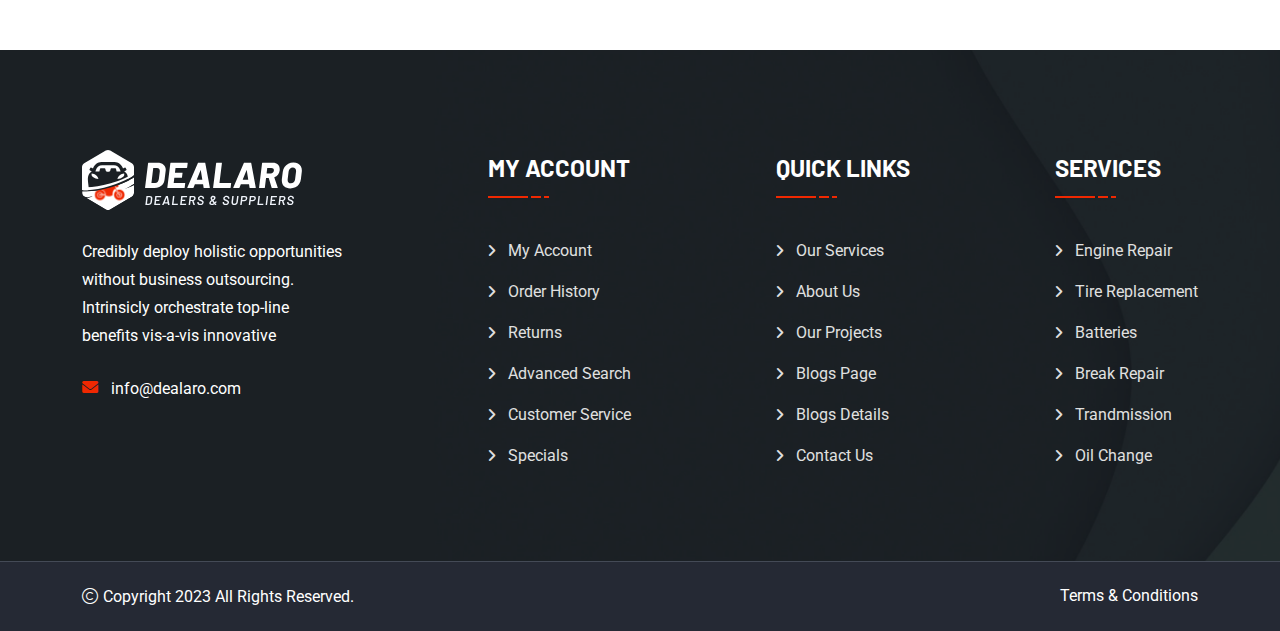
<file: contact.html>
<!doctype html>
<html class="no-js" lang="zxx">

<head>
    <meta charset="utf-8" />
    <meta http-equiv="x-ua-compatible" content="ie=edge" />
    <title>Dealaro - Automotive, Car Dealer & Logistic HTML Template</title>
    <meta name="author" content="Themeholy" />
    <meta name="description" content="Dealaro - Automotive, Car Dealer & Repair HTML Template" />
    <meta name="keywords" content="Dealaro - Automotive, Car Dealer & Repair HTML Template" />
    <meta name="robots" content="INDEX,FOLLOW" />

    <!-- Mobile Specific Metas -->
    <meta name="viewport" content="width=device-width, initial-scale=1, shrink-to-fit=no" />

    <!-- Favicons - Place favicon.ico in the root directory -->
    <link rel="apple-touch-icon" sizes="57x57" href="assets/img/favicons/apple-icon-57x57.png" />
    <link rel="apple-touch-icon" sizes="60x60" href="assets/img/favicons/apple-icon-60x60.png" />
    <link rel="apple-touch-icon" sizes="72x72" href="assets/img/favicons/apple-icon-72x72.png" />
    <link rel="apple-touch-icon" sizes="76x76" href="assets/img/favicons/apple-icon-76x76.png" />
    <link rel="apple-touch-icon" sizes="114x114" href="assets/img/favicons/apple-icon-114x114.png" />
    <link rel="apple-touch-icon" sizes="120x120" href="assets/img/favicons/apple-icon-120x120.png" />
    <link rel="apple-touch-icon" sizes="144x144" href="assets/img/favicons/apple-icon-144x144.png" />
    <link rel="apple-touch-icon" sizes="152x152" href="assets/img/favicons/apple-icon-152x152.png" />
    <link rel="apple-touch-icon" sizes="180x180" href="assets/img/favicons/apple-icon-180x180.png" />
    <link rel="icon" type="image/png" sizes="192x192" href="assets/img/favicons/android-icon-192x192.png" />
    <link rel="icon" type="image/png" sizes="32x32" href="assets/img/favicons/favicon-32x32.png" />
    <link rel="icon" type="image/png" sizes="96x96" href="assets/img/favicons/favicon-96x96.png" />
    <link rel="icon" type="image/png" sizes="16x16" href="assets/img/favicons/favicon-16x16.png" />
    <link rel="manifest" href="assets/img/favicons/manifest.json" />
    <meta name="msapplication-TileColor" content="#ffffff" />
    <meta name="msapplication-TileImage" content="assets/img/favicons/ms-icon-144x144.png" />
    <meta name="theme-color" content="#ffffff" />

    <!--==============================
	  Google Fonts
	============================== -->
    <link rel="preconnect" href="https://fonts.googleapis.com" />
    <link
        href="https://fonts.googleapis.com/css2?family=Barlow:wght@400;500;600;700;800&family=Roboto:wght@400;500;700;900&display=swap"
        rel="stylesheet" />

    <!--==============================
	    All CSS File
	============================== -->
    <!-- Bootstrap -->
    <link rel="stylesheet" href="assets/css/bootstrap.min.css" />
    <!-- Fontawesome Icon -->
    <link rel="stylesheet" href="assets/css/fontawesome.min.css" />
    <!-- Magnific Popup -->
    <link rel="stylesheet" href="assets/css/magnific-popup.min.css" />
    <!-- Slick Slider -->
    <link rel="stylesheet" href="assets/css/slick.min.css" />
    <!-- Theme Custom CSS -->
    <link rel="stylesheet" href="assets/css/style.css" />
    <link rel="stylesheet" href="assets/css/custom.css" />
</head>

<body class="theme-red">
    <div class="popup-search-box d-none d-lg-block">
        <button class="searchClose"><i class="fal fa-times"></i></button>
        <form action="index.html#">
            <input type="text" placeholder="Enter VIN to search..." />
            <button type="submit"><i class="fal fa-search"></i></button>
        </form>
    </div>
    <!--==============================
Mobile Menu
============================== -->
    <div class="as-menu-wrapper">
        <div class="as-menu-area text-center">
            <button class="as-menu-toggle"><i class="fal fa-times"></i></button>

            <div class="m-menu-top">
                <div class="m-menu-top-collumns">
                    <div class="c1">
                        <a href="index.html">
                            <img class="mlogo" src="assets/img/logo.svg" alt="Dealaro" />
                        </a>
                    </div>

                    <div class="c2">
                        <div class="languages">
                            <select id="languageSelect" class="nice-select">
                                <option value="en" selected="">EN</option>
                                <option value="fr">FR</option>
                                <option value="de">DE</option>
                            </select>
                        </div>
                    </div>
                </div>
            </div>

            <div class="search">
                <form action="" method="POST" class="m-vin-search-form">
                    <div class="m-vin-search-collumns">
                        <div class="c1">
                            <input placeholder="VIN" type="text" />
                        </div>

                        <div class="c2">
                            <button type="submit" class="submit-btn">
                                <i class="fa-regular fa-magnifying-glass"></i>
                            </button>
                        </div>
                    </div>
                </form>
            </div>

            <div class="as-mobile-menu">
                <ul>
                    <li>
                        <a href="index.html">HOME</a>
                    </li>

                    <li class="menu-item-has-children">
                        <a href="#">CARS</a>
                        <ul class="sub-menu">
                            <li><a href="cars-grid.html">Cars</a></li>
                            <li><a href="car-details.html">Car Details</a></li>
                        </ul>
                    </li>

                    <li class="menu-item-has-children">
                        <a href="#">PAGES</a>
                        <ul class="sub-menu">
                            <li><a href="login.html">Login</a></li>
                            <li><a href="signup.html">Sign Up</a></li>
                            <li><a href="404.html">404 Error</a></li>
                            <li><a href="terms-conditions.html">Terms & Conditions</a></li>
                        </ul>
                    </li>

                    <li class="menu-item-has-children">
                        <a href="index.html#">BLOG</a>
                        <ul class="sub-menu">
                            <li><a href="blogs.html">Blogs</a></li>
                            <li><a href="blog-details.html">Blog Details</a></li>
                        </ul>
                    </li>
                    <li>
                        <a href="contact.html">CONTACT</a>
                    </li>
                </ul>
            </div>
        </div>
    </div>
    <!--==============================
Header Area
==============================-->
    <header class="as-header header-layout1">
        <div class="navbar-top">
            <div class="container-fluid">
                <div class="row">
                    <div class="col-lg-6 text-lg-start text-center">
                        <div class="header-links d-lg-inline-block d-none">
                            <ul>
                                <li>
                                    <i class="far fa-envelope"></i>
                                    <a href="mailto:help24/7@gmail.com">help24/7@gmail.com</a>
                                </li>
                            </ul>
                        </div>
                    </div>
                    <div class="col-lg-6 align-self-center text-lg-end text-center">
                        <div class="header-links">
                            <ul>
                                <li>
                                    <i class="far fa-user"></i>
                                    <a href="login.html">Login</a>
                                    <i class="fa-sharp fa-solid fa-slash-forward me-1 ms-1 text-white"></i><a
                                        href="signup.html">Sign Up</a>
                                </li>
                            </ul>
                        </div>
                    </div>
                </div>
            </div>
        </div>
        <div class="sticky-wrapper">
            <!-- Main Menu Area -->
            <div class="menu-area">
                <div class="logo-bg-shape"></div>
                <div class="container-fluid">
                    <div class="row align-items-center justify-content-between">
                        <div class="col-auto">
                            <div class="header-logo">
                                <a href="index.html"><img src="assets/img/logo.svg" alt="Dealaro" /></a>
                            </div>
                        </div>

                        <div class="col-auto me-xl-auto">
                            <div class="menu-area">
                                <nav class="main-menu d-none d-lg-inline-block">
                                    <ul>
                                        <li>
                                            <a href="index.html">HOME</a>
                                        </li>

                                        <li class="menu-item-has-children">
                                            <a href="#">CARS</a>
                                            <ul class="sub-menu">
                                                <li><a href="cars-grid.html">Cars Grid</a></li>
                                                <li>
                                                    <a href="car-details.html">Car Details</a>
                                                </li>
                                            </ul>
                                        </li>

                                        <li class="menu-item-has-children">
                                            <a href="#">PAGES</a>
                                            <ul class="sub-menu">
                                                <li><a href="login.html">Login</a></li>
                                                <li><a href="signup.html">Sign Up</a></li>
                                                <li><a href="404.html">404 Error</a></li>
                                                <li>
                                                    <a href="terms-conditions.html">Terms & Conditions</a>
                                                </li>
                                            </ul>
                                        </li>

                                        <li class="menu-item-has-children">
                                            <a href="l#">BLOG</a>
                                            <ul class="sub-menu">
                                                <li><a href="blogs.html">Blogs</a></li>
                                                <li>
                                                    <a href="blog-details.html">Blog Details</a>
                                                </li>
                                            </ul>
                                        </li>
                                        <li>
                                            <a href="contact.html">CONTACT</a>
                                        </li>
                                    </ul>
                                </nav>
                                <button type="button" class="as-menu-toggle d-inline-block d-lg-none">
                                    <i class="far fa-bars"></i>
                                </button>
                            </div>
                        </div>

                        <div class="col-auto d-none d-lg-block">
                            <ul class="heaer-items">
                                <li>
                                    <div class="header-button">
                                        <button type="button" class="icon-btn bg-none searchBoxToggler">
                                            <i class="fa-regular fa-magnifying-glass"></i>
                                        </button>
                                    </div>
                                </li>

                                <li>
                                    <div class="languages">
                                        <select id="languageSelect" class="nice-select">
                                            <option value="en" selected>EN</option>
                                            <option value="fr">FR</option>
                                            <option value="de">DE</option>
                                        </select>
                                    </div>
                                </li>
                            </ul>
                        </div>
                    </div>
                </div>
            </div>
        </div>
    </header>
    <!--==============================
    Breadcumb
============================== -->
    <div class="breadcumb-wrapper" data-bg-src="assets/img/bg/breadcrumb-bg.png" data-overlay="title" data-opacity="7">
        <!-- bg animated image/ -->
        <div class="container">
            <div class="row">
                <div class="col-lg-8">
                    <div class="breadcumb-content">
                        <h2 class="breadcumb-title">Contact Us</h2>
                        <ul class="breadcumb-menu">
                            <li>
                                <a href="index.html">Home</a>
                            </li>
                            <li class="active">Contact</li>
                        </ul>
                    </div>
                </div>
                <div class="col-lg-4">
                    <div class="breadcumb-thumb">
                        <img src="assets/img/normal/breadcumb-thumb.png" alt="img" />
                    </div>
                </div>
            </div>
        </div>
    </div>
    <!--==============================
    Contact Area  
==============================-->
    <div class="contact-area space bg-smoke3 overflow-hidden">
        <div class="contact-anime-img-1 jump shape-mockup d-none d-xl-block" data-top="0" data-right="0">
            <img src="assets/img/contact/contact-bg-shape.png" alt="img" />
        </div>
        <div class="contact-img-2 shape-mockup d-none d-xl-block" data-right="0">
            <img src="assets/img/contact/contact-thumb.png" alt="img" />
        </div>
        <div class="container">
            <div class="row gx-0">
                <div class="col-xl-8 contact-form-wrap">
                    <div class="title-area mb-40">
                        <h2 class="sec-title">You can connect with us when need help!</h2>
                    </div>
                    <form action="https://html.themeholy.com/dealaro/demo/mail.php" method="POST"
                        class="review-form ajax-contact">
                        <div class="row gx-24">
                            <div class="form-group style-white2 col-md-6">
                                <input type="text" class="form-control" name="name" id="name"
                                    placeholder="Enter Your Name" />
                                <i class="fal fa-user"></i>
                            </div>
                            <div class="form-group style-white2 col-md-6">
                                <input type="email" class="form-control" name="email" id="email"
                                    placeholder="Email Address" />
                                <i class="fal fa-envelope"></i>
                            </div>
                            <div class="form-group style-white2 col-12">
                                <textarea name="message" id="message" cols="30" rows="3" class="form-control"
                                    placeholder="Message"></textarea>
                                <i class="fal fa-comment"></i>
                            </div>
                            <div class="form-btn col-12 mt-10">
                                <button class="as-btn style4">Send your review</button>
                            </div>
                        </div>
                        <p class="form-messages mb-0 mt-3"></p>
                    </form>
                </div>
            </div>
        </div>
    </div>

    <!--==============================
Appointment Area  
==============================-->
    <div class="map-sec">
        <iframe
            src="https://www.google.com/maps/embed?pb=!1m18!1m12!1m3!1d3644.7310056272386!2d89.2286059153658!3d24.00527418490799!2m3!1f0!2f0!3f0!3m2!1i1024!2i768!4f13.1!3m3!1m2!1s0x39fe9b97badc6151%3A0x30b048c9fb2129bc!2sthemeholy!5e0!3m2!1sen!2sbd!4v1651028958211!5m2!1sen!2sbd"
            allowfullscreen="" loading="lazy"></iframe>
    </div>
    <!--==============================
        Footer Area
==============================-->
    <footer class="footer-wrapper footer-layout1" data-bg-src="assets/img/bg/footer_bg_1.png">
        <div class="widget-area space2-bottom">
            <div class="container">
                <div class="row justify-content-between">
                    <div class="col-md-6 col-xxl-4 col-xl-3">
                        <div class="widget footer-widget">
                            <div class="as-widget-about">
                                <div class="footer-logo">
                                    <a href="index.html"><img src="assets/img/logo.svg" alt="Dealaro" /></a>
                                </div>
                                <p class="about-text">
                                    Credibly deploy holistic opportunities without business
                                    outsourcing. Intrinsicly orchestrate top-line benefits
                                    vis-a-vis innovative
                                </p>
                                <ul class="footer-info-list">
                                    <li class="footer-info">
                                        <i class="fa-solid fa-envelope"></i><a
                                            href="mailto:info@dealaro.com">info@dealaro.com</a>
                                    </li>
                                </ul>
                            </div>
                        </div>
                    </div>
                    <div class="col-md-6 col-xl-auto">
                        <div class="widget widget_nav_menu footer-widget">
                            <h3 class="widget_title">MY ACCOUNT</h3>
                            <div class="menu-all-pages-container">
                                <ul class="menu">
                                    <li><a href="contact.html">My Account</a></li>
                                    <li><a href="wishlist.html">Order History</a></li>
                                    <li><a href="index.html">Returns</a></li>
                                    <li><a href="blog.html">Advanced Search</a></li>
                                    <li><a href="service.html">Customer Service</a></li>
                                    <li><a href="shop.html">Specials</a></li>
                                </ul>
                            </div>
                        </div>
                    </div>
                    <div class="col-md-4 col-xl-auto">
                        <div class="widget widget_nav_menu footer-widget">
                            <h3 class="widget_title">QUICK LINKS</h3>
                            <div class="menu-all-pages-container">
                                <ul class="menu">
                                    <li><a href="service.html">Our Services</a></li>
                                    <li><a href="about.html">About Us</a></li>
                                    <li><a href="service-details.html">Our Projects</a></li>
                                    <li><a href="blog.html">Blogs Page</a></li>
                                    <li><a href="blog-details.html">Blogs Details</a></li>
                                    <li><a href="contact.html">Contact Us</a></li>
                                </ul>
                            </div>
                        </div>
                    </div>
                    <div class="col-md-4 col-xl-auto">
                        <div class="widget widget_nav_menu footer-widget">
                            <h3 class="widget_title">SERVICES</h3>
                            <div class="menu-all-pages-container">
                                <ul class="menu">
                                    <li><a href="service-details.html">Engine Repair</a></li>
                                    <li><a href="service-details.html">Tire Replacement</a></li>
                                    <li><a href="service-details.html">Batteries</a></li>
                                    <li><a href="service-details.html">Break Repair</a></li>
                                    <li><a href="service-details.html">Trandmission</a></li>
                                    <li><a href="service-details.html">Oil Change</a></li>
                                </ul>
                            </div>
                        </div>
                    </div>
                </div>
            </div>
        </div>
        <div class="copyright-wrap">
            <div class="container">
                <div class="row">
                    <div class="col-lg-6">
                        <p class="copyright-text">
                            <i class="fal fa-copyright me-1"></i>Copyright 2023 All Rights
                            Reserved.
                        </p>
                    </div>
                    <div class="col-lg-6 text-end d-none d-lg-block">
                        <div class="footer-links">
                            <ul>
                                <li><a href="terms-conditions.html">Terms & Conditions</a></li>
                            </ul>
                        </div>
                    </div>
                </div>
            </div>
        </div>
    </footer>

    <!-- Scroll To Top -->
    <div class="scroll-top">
        <svg class="progress-circle svg-content" width="100%" height="100%" viewBox="-1 -1 102 102">
            <path d="M50,1 a49,49 0 0,1 0,98 a49,49 0 0,1 0,-98" style="
                        transition: stroke-dashoffset 10ms linear 0s;
                        stroke-dasharray: 307.919, 307.919;
                        stroke-dashoffset: 307.919;
                    "></path>
        </svg>
    </div>

    <!--==============================
All Js File
============================== -->
    <!-- Jquery -->
    <script src="assets/js/jquery-3.7.1.min.js"></script>
    <!-- Slick Slider -->
    <script src="assets/js/slick.min.js"></script>
    <!-- Bootstrap -->
    <script src="assets/js/bootstrap.min.js"></script>
    <!-- Magnific Popup -->
    <script src="assets/js/jquery.magnific-popup.min.js"></script>
    <!-- Counter Up -->
    <script src="assets/js/jquery.counterup.min.js"></script>
    <!-- Range Slider -->
    <script src="assets/js/jquery-ui.min.js"></script>
    <!-- Isotope Filter -->
    <script src="assets/js/imagesloaded.pkgd.min.js"></script>
    <script src="assets/js/isotope.pkgd.min.js"></script>
    <!-- Nice Select File -->
    <script src="assets/js/nice-select.min.js"></script>
    <!-- Main Js File -->
    <script src="assets/js/theme.js"></script>
</body>

</html>
</file>
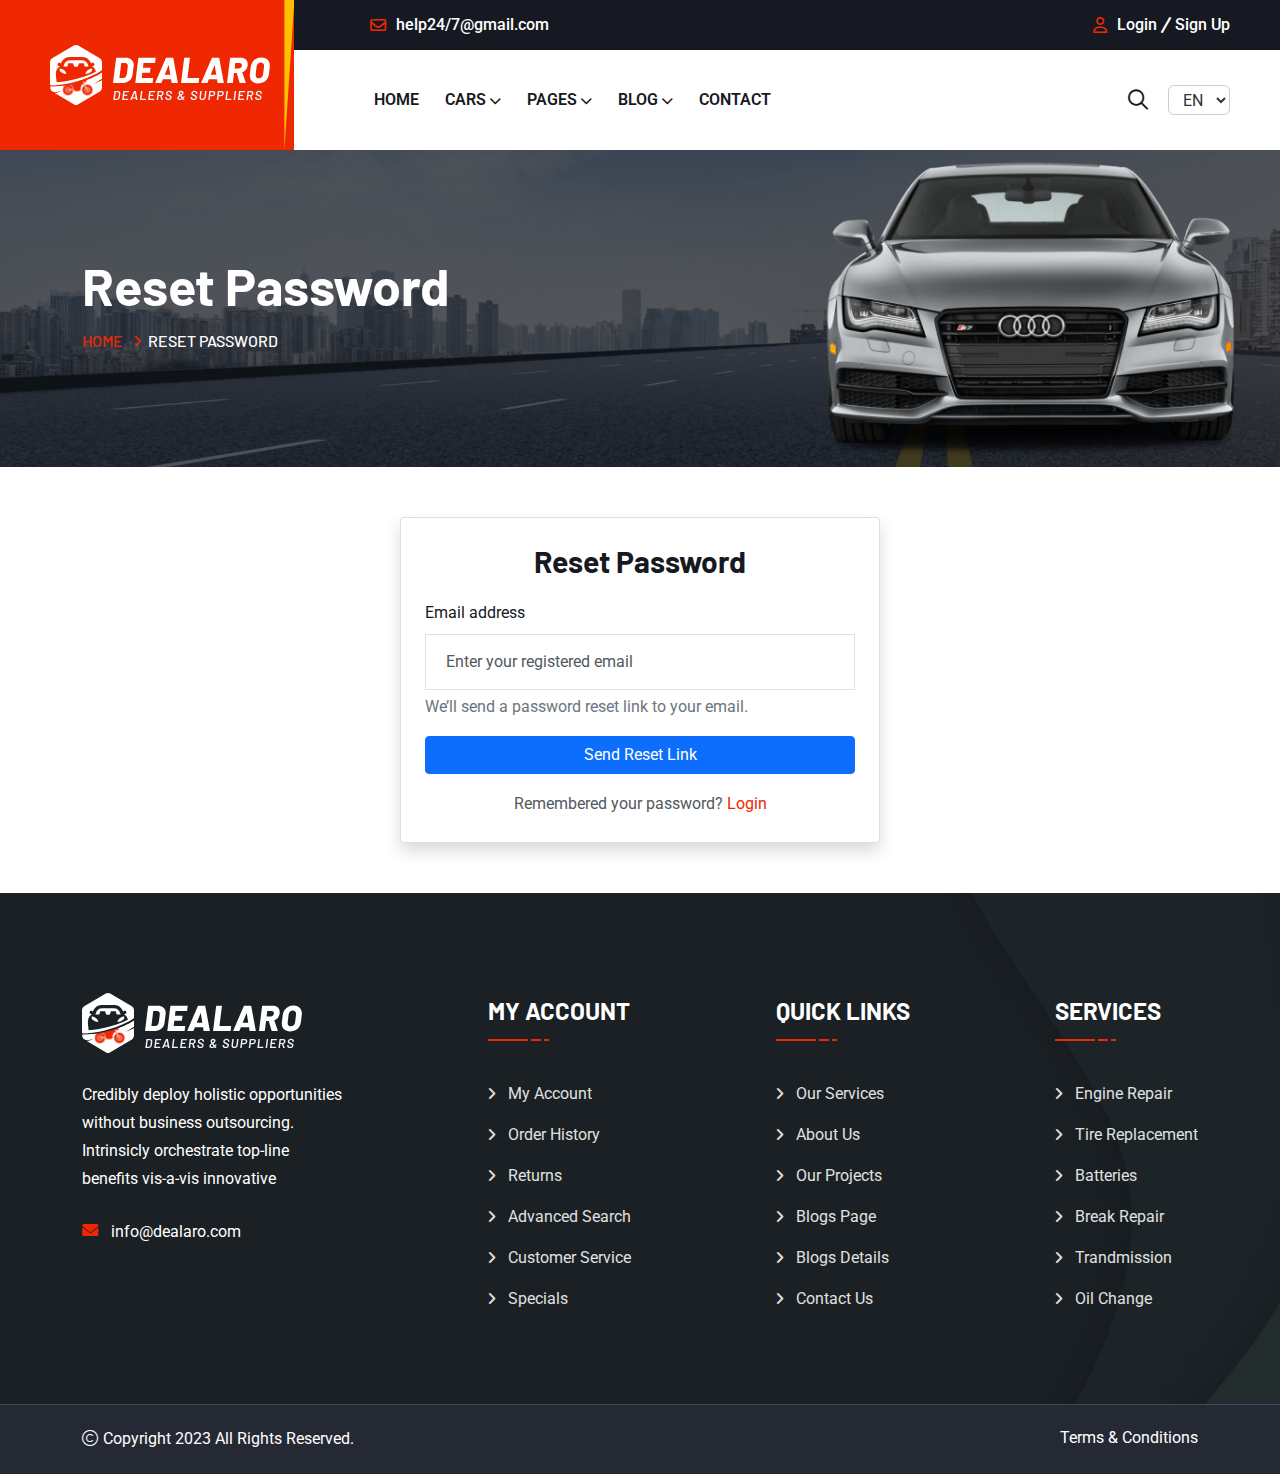
<file: forgot-password.html>
<!doctype html>
<html class="no-js" lang="zxx">

<head>
    <meta charset="utf-8" />
    <meta http-equiv="x-ua-compatible" content="ie=edge" />
    <title>Dealaro - Automotive, Car Dealer & Logistic HTML Template</title>
    <meta name="author" content="Themeholy" />
    <meta name="description" content="Dealaro - Automotive, Car Dealer & Repair HTML Template" />
    <meta name="keywords" content="Dealaro - Automotive, Car Dealer & Repair HTML Template" />
    <meta name="robots" content="INDEX,FOLLOW" />

    <!-- Mobile Specific Metas -->
    <meta name="viewport" content="width=device-width, initial-scale=1, shrink-to-fit=no" />

    <!-- Favicons - Place favicon.ico in the root directory -->
    <link rel="apple-touch-icon" sizes="57x57" href="assets/img/favicons/apple-icon-57x57.png" />
    <link rel="apple-touch-icon" sizes="60x60" href="assets/img/favicons/apple-icon-60x60.png" />
    <link rel="apple-touch-icon" sizes="72x72" href="assets/img/favicons/apple-icon-72x72.png" />
    <link rel="apple-touch-icon" sizes="76x76" href="assets/img/favicons/apple-icon-76x76.png" />
    <link rel="apple-touch-icon" sizes="114x114" href="assets/img/favicons/apple-icon-114x114.png" />
    <link rel="apple-touch-icon" sizes="120x120" href="assets/img/favicons/apple-icon-120x120.png" />
    <link rel="apple-touch-icon" sizes="144x144" href="assets/img/favicons/apple-icon-144x144.png" />
    <link rel="apple-touch-icon" sizes="152x152" href="assets/img/favicons/apple-icon-152x152.png" />
    <link rel="apple-touch-icon" sizes="180x180" href="assets/img/favicons/apple-icon-180x180.png" />
    <link rel="icon" type="image/png" sizes="192x192" href="assets/img/favicons/android-icon-192x192.png" />
    <link rel="icon" type="image/png" sizes="32x32" href="assets/img/favicons/favicon-32x32.png" />
    <link rel="icon" type="image/png" sizes="96x96" href="assets/img/favicons/favicon-96x96.png" />
    <link rel="icon" type="image/png" sizes="16x16" href="assets/img/favicons/favicon-16x16.png" />
    <link rel="manifest" href="assets/img/favicons/manifest.json" />
    <meta name="msapplication-TileColor" content="#ffffff" />
    <meta name="msapplication-TileImage" content="assets/img/favicons/ms-icon-144x144.png" />
    <meta name="theme-color" content="#ffffff" />

    <!--==============================
	  Google Fonts
	============================== -->
    <link rel="preconnect" href="https://fonts.googleapis.com" />
    <link
        href="https://fonts.googleapis.com/css2?family=Barlow:wght@400;500;600;700;800&family=Roboto:wght@400;500;700;900&display=swap"
        rel="stylesheet" />

    <!--==============================
	    All CSS File
	============================== -->
    <!-- Bootstrap -->
    <link rel="stylesheet" href="assets/css/bootstrap.min.css" />
    <!-- Fontawesome Icon -->
    <link rel="stylesheet" href="assets/css/fontawesome.min.css" />
    <!-- Magnific Popup -->
    <link rel="stylesheet" href="assets/css/magnific-popup.min.css" />
    <!-- Slick Slider -->
    <link rel="stylesheet" href="assets/css/slick.min.css" />
    <!-- Theme Custom CSS -->
    <link rel="stylesheet" href="assets/css/style.css" />
    <link rel="stylesheet" href="assets/css/custom.css" />
</head>

<body class="theme-red">
    <div class="popup-search-box d-none d-lg-block">
        <button class="searchClose"><i class="fal fa-times"></i></button>
        <form action="index.html#">
            <input type="text" placeholder="Enter VIN to search..." />
            <button type="submit"><i class="fal fa-search"></i></button>
        </form>
    </div>
    <!--==============================
Mobile Menu
============================== -->
    <div class="as-menu-wrapper">
        <div class="as-menu-area text-center">
            <button class="as-menu-toggle"><i class="fal fa-times"></i></button>

            <div class="m-menu-top">
                <div class="m-menu-top-collumns">
                    <div class="c1">
                        <a href="index.html">
                            <img class="mlogo" src="assets/img/logo.svg" alt="Dealaro" />
                        </a>
                    </div>

                    <div class="c2">
                        <div class="languages">
                            <select id="languageSelect" class="nice-select">
                                <option value="en" selected="">EN</option>
                                <option value="fr">FR</option>
                                <option value="de">DE</option>
                            </select>
                        </div>
                    </div>
                </div>
            </div>

            <div class="search">
                <form action="" method="POST" class="m-vin-search-form">
                    <div class="m-vin-search-collumns">
                        <div class="c1">
                            <input placeholder="VIN" type="text" />
                        </div>

                        <div class="c2">
                            <button type="submit" class="submit-btn">
                                <i class="fa-regular fa-magnifying-glass"></i>
                            </button>
                        </div>
                    </div>
                </form>
            </div>

            <div class="as-mobile-menu">
                <ul>
                    <li>
                        <a href="index.html">HOME</a>
                    </li>

                    <li class="menu-item-has-children">
                        <a href="#">CARS</a>
                        <ul class="sub-menu">
                            <li><a href="cars-grid.html">Cars</a></li>
                            <li><a href="car-details.html">Car Details</a></li>
                        </ul>
                    </li>

                    <li class="menu-item-has-children">
                        <a href="#">PAGES</a>
                        <ul class="sub-menu">
                            <li><a href="login.html">Login</a></li>
                            <li><a href="signup.html">Sign Up</a></li>
                            <li><a href="404.html">404 Error</a></li>
                            <li><a href="terms-conditions.html">Terms & Conditions</a></li>
                        </ul>
                    </li>

                    <li class="menu-item-has-children">
                        <a href="index.html#">BLOG</a>
                        <ul class="sub-menu">
                            <li><a href="blogs.html">Blogs</a></li>
                            <li><a href="blog-details.html">Blog Details</a></li>
                        </ul>
                    </li>
                    <li>
                        <a href="contact.html">CONTACT</a>
                    </li>
                </ul>
            </div>
        </div>
    </div>
    <!--==============================
Header Area
==============================-->
    <header class="as-header header-layout1">
        <div class="navbar-top">
            <div class="container-fluid">
                <div class="row">
                    <div class="col-lg-6 text-lg-start text-center">
                        <div class="header-links d-lg-inline-block d-none">
                            <ul>
                                <li>
                                    <i class="far fa-envelope"></i>
                                    <a href="mailto:help24/7@gmail.com">help24/7@gmail.com</a>
                                </li>
                            </ul>
                        </div>
                    </div>
                    <div class="col-lg-6 align-self-center text-lg-end text-center">
                        <div class="header-links">
                            <ul>
                                <li>
                                    <i class="far fa-user"></i>
                                    <a href="login.html">Login</a>
                                    <i class="fa-sharp fa-solid fa-slash-forward me-1 ms-1 text-white"></i><a
                                        href="signup.html">Sign Up</a>
                                </li>
                            </ul>
                        </div>
                    </div>
                </div>
            </div>
        </div>
        <div class="sticky-wrapper">
            <!-- Main Menu Area -->
            <div class="menu-area">
                <div class="logo-bg-shape"></div>
                <div class="container-fluid">
                    <div class="row align-items-center justify-content-between">
                        <div class="col-auto">
                            <div class="header-logo">
                                <a href="index.html"><img src="assets/img/logo.svg" alt="Dealaro" /></a>
                            </div>
                        </div>

                        <div class="col-auto me-xl-auto">
                            <div class="menu-area">
                                <nav class="main-menu d-none d-lg-inline-block">
                                    <ul>
                                        <li>
                                            <a href="index.html">HOME</a>
                                        </li>

                                        <li class="menu-item-has-children">
                                            <a href="#">CARS</a>
                                            <ul class="sub-menu">
                                                <li><a href="cars-grid.html">Cars Grid</a></li>
                                                <li>
                                                    <a href="car-details.html">Car Details</a>
                                                </li>
                                            </ul>
                                        </li>

                                        <li class="menu-item-has-children">
                                            <a href="#">PAGES</a>
                                            <ul class="sub-menu">
                                                <li><a href="login.html">Login</a></li>
                                                <li><a href="signup.html">Sign Up</a></li>
                                                <li><a href="404.html">404 Error</a></li>
                                                <li>
                                                    <a href="terms-conditions.html">Terms & Conditions</a>
                                                </li>
                                            </ul>
                                        </li>

                                        <li class="menu-item-has-children">
                                            <a href="l#">BLOG</a>
                                            <ul class="sub-menu">
                                                <li><a href="blogs.html">Blogs</a></li>
                                                <li>
                                                    <a href="blog-details.html">Blog Details</a>
                                                </li>
                                            </ul>
                                        </li>
                                        <li>
                                            <a href="contact.html">CONTACT</a>
                                        </li>
                                    </ul>
                                </nav>
                                <button type="button" class="as-menu-toggle d-inline-block d-lg-none">
                                    <i class="far fa-bars"></i>
                                </button>
                            </div>
                        </div>

                        <div class="col-auto d-none d-lg-block">
                            <ul class="heaer-items">
                                <li>
                                    <div class="header-button">
                                        <button type="button" class="icon-btn bg-none searchBoxToggler">
                                            <i class="fa-regular fa-magnifying-glass"></i>
                                        </button>
                                    </div>
                                </li>

                                <li>
                                    <div class="languages">
                                        <select id="languageSelect" class="nice-select">
                                            <option value="en" selected>EN</option>
                                            <option value="fr">FR</option>
                                            <option value="de">DE</option>
                                        </select>
                                    </div>
                                </li>
                            </ul>
                        </div>
                    </div>
                </div>
            </div>
        </div>
    </header>
    <!--==============================
    Breadcumb
============================== -->
    <div class="breadcumb-wrapper" data-bg-src="assets/img/bg/breadcrumb-bg.png" data-overlay="title" data-opacity="7">
        <!-- bg animated image/ -->
        <div class="container">
            <div class="row">
                <div class="col-lg-8">
                    <div class="breadcumb-content">
                        <h2 class="breadcumb-title">Reset Password</h2>
                        <ul class="breadcumb-menu">
                            <li>
                                <a href="index.html">Home</a>
                            </li>
                            <li class="active">Reset Password</li>
                        </ul>
                    </div>
                </div>
                <div class="col-lg-4">
                    <div class="breadcumb-thumb">
                        <img src="assets/img/normal/breadcumb-thumb.png" alt="img" />
                    </div>
                </div>
            </div>
        </div>
    </div>

    <!--==============================
    error Area  
==============================-->
    <div class="login-page">
        <div class="container">
            <div class="row">
                <div class="col-lg-8 mx-auto">
                    <div class="d-flex justify-content-center align-items-center">
                        <div class="card shadow p-4" style="width: 30rem">
                            <h3 class="text-center mb-4">Reset Password</h3>

                            <form>
                                <div class="mb-3">
                                    <label for="email" class="form-label">Email address</label>
                                    <input type="email" class="form-control" id="email"
                                        placeholder="Enter your registered email" required />
                                    <div class="form-text">
                                        We’ll send a password reset link to your email.
                                    </div>
                                </div>

                                <button type="submit" class="btn btn-primary w-100">
                                    Send Reset Link
                                </button>
                            </form>

                            <p class="text-center mt-3 mb-0">
                                Remembered your password?
                                <a href="login.html" class="text-decoration-none">Login</a>
                            </p>
                        </div>
                    </div>
                </div>
            </div>
        </div>
    </div>

    <!--==============================
        Footer Area
==============================-->
    <footer class="footer-wrapper footer-layout1" data-bg-src="assets/img/bg/footer_bg_1.png">
        <div class="widget-area space2-bottom">
            <div class="container">
                <div class="row justify-content-between">
                    <div class="col-md-6 col-xxl-4 col-xl-3">
                        <div class="widget footer-widget">
                            <div class="as-widget-about">
                                <div class="footer-logo">
                                    <a href="index.html"><img src="assets/img/logo.svg" alt="Dealaro" /></a>
                                </div>
                                <p class="about-text">
                                    Credibly deploy holistic opportunities without business
                                    outsourcing. Intrinsicly orchestrate top-line benefits
                                    vis-a-vis innovative
                                </p>
                                <ul class="footer-info-list">
                                    <li class="footer-info">
                                        <i class="fa-solid fa-envelope"></i><a
                                            href="mailto:info@dealaro.com">info@dealaro.com</a>
                                    </li>
                                </ul>
                            </div>
                        </div>
                    </div>
                    <div class="col-md-6 col-xl-auto">
                        <div class="widget widget_nav_menu footer-widget">
                            <h3 class="widget_title">MY ACCOUNT</h3>
                            <div class="menu-all-pages-container">
                                <ul class="menu">
                                    <li><a href="contact.html">My Account</a></li>
                                    <li><a href="wishlist.html">Order History</a></li>
                                    <li><a href="index.html">Returns</a></li>
                                    <li><a href="blog.html">Advanced Search</a></li>
                                    <li><a href="service.html">Customer Service</a></li>
                                    <li><a href="shop.html">Specials</a></li>
                                </ul>
                            </div>
                        </div>
                    </div>
                    <div class="col-md-4 col-xl-auto">
                        <div class="widget widget_nav_menu footer-widget">
                            <h3 class="widget_title">QUICK LINKS</h3>
                            <div class="menu-all-pages-container">
                                <ul class="menu">
                                    <li><a href="service.html">Our Services</a></li>
                                    <li><a href="about.html">About Us</a></li>
                                    <li><a href="service-details.html">Our Projects</a></li>
                                    <li><a href="blog.html">Blogs Page</a></li>
                                    <li><a href="blog-details.html">Blogs Details</a></li>
                                    <li><a href="contact.html">Contact Us</a></li>
                                </ul>
                            </div>
                        </div>
                    </div>
                    <div class="col-md-4 col-xl-auto">
                        <div class="widget widget_nav_menu footer-widget">
                            <h3 class="widget_title">SERVICES</h3>
                            <div class="menu-all-pages-container">
                                <ul class="menu">
                                    <li><a href="service-details.html">Engine Repair</a></li>
                                    <li><a href="service-details.html">Tire Replacement</a></li>
                                    <li><a href="service-details.html">Batteries</a></li>
                                    <li><a href="service-details.html">Break Repair</a></li>
                                    <li><a href="service-details.html">Trandmission</a></li>
                                    <li><a href="service-details.html">Oil Change</a></li>
                                </ul>
                            </div>
                        </div>
                    </div>
                </div>
            </div>
        </div>
        <div class="copyright-wrap">
            <div class="container">
                <div class="row">
                    <div class="col-lg-6">
                        <p class="copyright-text">
                            <i class="fal fa-copyright me-1"></i>Copyright 2023 All Rights
                            Reserved.
                        </p>
                    </div>
                    <div class="col-lg-6 text-end d-none d-lg-block">
                        <div class="footer-links">
                            <ul>
                                <li><a href="terms-conditions.html">Terms & Conditions</a></li>
                            </ul>
                        </div>
                    </div>
                </div>
            </div>
        </div>
    </footer>

    <!-- Scroll To Top -->
    <div class="scroll-top">
        <svg class="progress-circle svg-content" width="100%" height="100%" viewBox="-1 -1 102 102">
            <path d="M50,1 a49,49 0 0,1 0,98 a49,49 0 0,1 0,-98" style="
                        transition: stroke-dashoffset 10ms linear 0s;
                        stroke-dasharray: 307.919, 307.919;
                        stroke-dashoffset: 307.919;
                    "></path>
        </svg>
    </div>

    <!--==============================
All Js File
============================== -->
    <!-- Jquery -->
    <script src="assets/js/jquery-3.7.1.min.js"></script>
    <!-- Slick Slider -->
    <script src="assets/js/slick.min.js"></script>
    <!-- Bootstrap -->
    <script src="assets/js/bootstrap.min.js"></script>
    <!-- Magnific Popup -->
    <script src="assets/js/jquery.magnific-popup.min.js"></script>
    <!-- Counter Up -->
    <script src="assets/js/jquery.counterup.min.js"></script>
    <!-- Range Slider -->
    <script src="assets/js/jquery-ui.min.js"></script>
    <!-- Isotope Filter -->
    <script src="assets/js/imagesloaded.pkgd.min.js"></script>
    <script src="assets/js/isotope.pkgd.min.js"></script>
    <!-- Nice Select File -->
    <script src="assets/js/nice-select.min.js"></script>
    <!-- Main Js File -->
    <script src="assets/js/theme.js"></script>
</body>

</html>
</file>
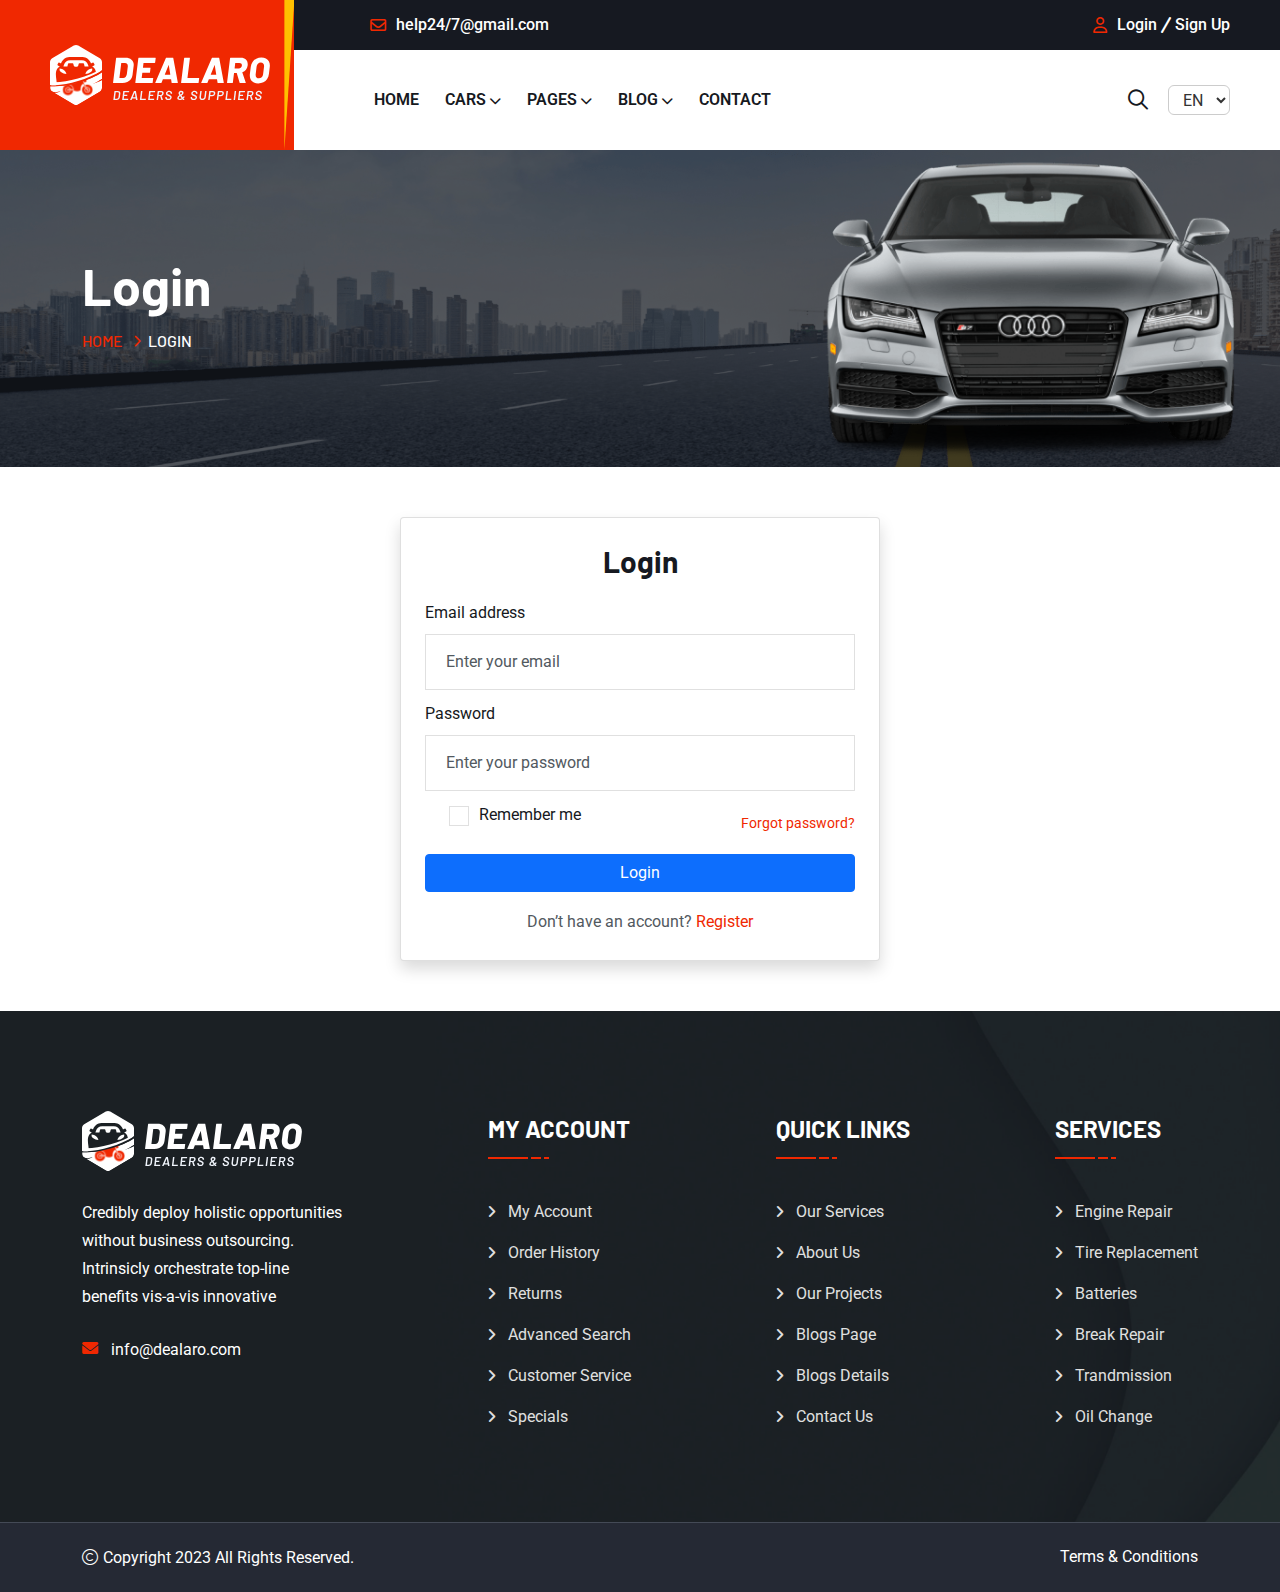
<file: login.html>
<!doctype html>
<html class="no-js" lang="zxx">

<head>
    <meta charset="utf-8" />
    <meta http-equiv="x-ua-compatible" content="ie=edge" />
    <title>Dealaro - Automotive, Car Dealer & Logistic HTML Template</title>
    <meta name="author" content="Themeholy" />
    <meta name="description" content="Dealaro - Automotive, Car Dealer & Repair HTML Template" />
    <meta name="keywords" content="Dealaro - Automotive, Car Dealer & Repair HTML Template" />
    <meta name="robots" content="INDEX,FOLLOW" />

    <!-- Mobile Specific Metas -->
    <meta name="viewport" content="width=device-width, initial-scale=1, shrink-to-fit=no" />

    <!-- Favicons - Place favicon.ico in the root directory -->
    <link rel="apple-touch-icon" sizes="57x57" href="assets/img/favicons/apple-icon-57x57.png" />
    <link rel="apple-touch-icon" sizes="60x60" href="assets/img/favicons/apple-icon-60x60.png" />
    <link rel="apple-touch-icon" sizes="72x72" href="assets/img/favicons/apple-icon-72x72.png" />
    <link rel="apple-touch-icon" sizes="76x76" href="assets/img/favicons/apple-icon-76x76.png" />
    <link rel="apple-touch-icon" sizes="114x114" href="assets/img/favicons/apple-icon-114x114.png" />
    <link rel="apple-touch-icon" sizes="120x120" href="assets/img/favicons/apple-icon-120x120.png" />
    <link rel="apple-touch-icon" sizes="144x144" href="assets/img/favicons/apple-icon-144x144.png" />
    <link rel="apple-touch-icon" sizes="152x152" href="assets/img/favicons/apple-icon-152x152.png" />
    <link rel="apple-touch-icon" sizes="180x180" href="assets/img/favicons/apple-icon-180x180.png" />
    <link rel="icon" type="image/png" sizes="192x192" href="assets/img/favicons/android-icon-192x192.png" />
    <link rel="icon" type="image/png" sizes="32x32" href="assets/img/favicons/favicon-32x32.png" />
    <link rel="icon" type="image/png" sizes="96x96" href="assets/img/favicons/favicon-96x96.png" />
    <link rel="icon" type="image/png" sizes="16x16" href="assets/img/favicons/favicon-16x16.png" />
    <link rel="manifest" href="assets/img/favicons/manifest.json" />
    <meta name="msapplication-TileColor" content="#ffffff" />
    <meta name="msapplication-TileImage" content="assets/img/favicons/ms-icon-144x144.png" />
    <meta name="theme-color" content="#ffffff" />

    <!--==============================
	  Google Fonts
	============================== -->
    <link rel="preconnect" href="https://fonts.googleapis.com" />
    <link
        href="https://fonts.googleapis.com/css2?family=Barlow:wght@400;500;600;700;800&family=Roboto:wght@400;500;700;900&display=swap"
        rel="stylesheet" />

    <!--==============================
	    All CSS File
	============================== -->
    <!-- Bootstrap -->
    <link rel="stylesheet" href="assets/css/bootstrap.min.css" />
    <!-- Fontawesome Icon -->
    <link rel="stylesheet" href="assets/css/fontawesome.min.css" />
    <!-- Magnific Popup -->
    <link rel="stylesheet" href="assets/css/magnific-popup.min.css" />
    <!-- Slick Slider -->
    <link rel="stylesheet" href="assets/css/slick.min.css" />
    <!-- Theme Custom CSS -->
    <link rel="stylesheet" href="assets/css/style.css" />
    <link rel="stylesheet" href="assets/css/custom.css" />
</head>

<body class="theme-red">
    <div class="popup-search-box d-none d-lg-block">
        <button class="searchClose"><i class="fal fa-times"></i></button>
        <form action="index.html#">
            <input type="text" placeholder="Enter VIN to search..." />
            <button type="submit"><i class="fal fa-search"></i></button>
        </form>
    </div>
    <!--==============================
Mobile Menu
============================== -->
    <div class="as-menu-wrapper">
        <div class="as-menu-area text-center">
            <button class="as-menu-toggle"><i class="fal fa-times"></i></button>

            <div class="m-menu-top">
                <div class="m-menu-top-collumns">
                    <div class="c1">
                        <a href="index.html">
                            <img class="mlogo" src="assets/img/logo.svg" alt="Dealaro" />
                        </a>
                    </div>

                    <div class="c2">
                        <div class="languages">
                            <select id="languageSelect" class="nice-select">
                                <option value="en" selected="">EN</option>
                                <option value="fr">FR</option>
                                <option value="de">DE</option>
                            </select>
                        </div>
                    </div>
                </div>
            </div>

            <div class="search">
                <form action="" method="POST" class="m-vin-search-form">
                    <div class="m-vin-search-collumns">
                        <div class="c1">
                            <input placeholder="VIN" type="text" />
                        </div>

                        <div class="c2">
                            <button type="submit" class="submit-btn">
                                <i class="fa-regular fa-magnifying-glass"></i>
                            </button>
                        </div>
                    </div>
                </form>
            </div>

            <div class="as-mobile-menu">
                <ul>
                    <li>
                        <a href="index.html">HOME</a>
                    </li>

                    <li class="menu-item-has-children">
                        <a href="#">CARS</a>
                        <ul class="sub-menu">
                            <li><a href="cars-grid.html">Cars</a></li>
                            <li><a href="car-details.html">Car Details</a></li>
                        </ul>
                    </li>

                    <li class="menu-item-has-children">
                        <a href="#">PAGES</a>
                        <ul class="sub-menu">
                            <li><a href="login.html">Login</a></li>
                            <li><a href="signup.html">Sign Up</a></li>
                            <li><a href="404.html">404 Error</a></li>
                            <li><a href="terms-conditions.html">Terms & Conditions</a></li>
                        </ul>
                    </li>

                    <li class="menu-item-has-children">
                        <a href="index.html#">BLOG</a>
                        <ul class="sub-menu">
                            <li><a href="blogs.html">Blogs</a></li>
                            <li><a href="blog-details.html">Blog Details</a></li>
                        </ul>
                    </li>
                    <li>
                        <a href="contact.html">CONTACT</a>
                    </li>
                </ul>
            </div>
        </div>
    </div>
    <!--==============================
Header Area
==============================-->
    <header class="as-header header-layout1">
        <div class="navbar-top">
            <div class="container-fluid">
                <div class="row">
                    <div class="col-lg-6 text-lg-start text-center">
                        <div class="header-links d-lg-inline-block d-none">
                            <ul>
                                <li>
                                    <i class="far fa-envelope"></i>
                                    <a href="mailto:help24/7@gmail.com">help24/7@gmail.com</a>
                                </li>
                            </ul>
                        </div>
                    </div>
                    <div class="col-lg-6 align-self-center text-lg-end text-center">
                        <div class="header-links">
                            <ul>
                                <li>
                                    <i class="far fa-user"></i>
                                    <a href="login.html">Login</a>
                                    <i class="fa-sharp fa-solid fa-slash-forward me-1 ms-1 text-white"></i><a
                                        href="signup.html">Sign Up</a>
                                </li>
                            </ul>
                        </div>
                    </div>
                </div>
            </div>
        </div>
        <div class="sticky-wrapper">
            <!-- Main Menu Area -->
            <div class="menu-area">
                <div class="logo-bg-shape"></div>
                <div class="container-fluid">
                    <div class="row align-items-center justify-content-between">
                        <div class="col-auto">
                            <div class="header-logo">
                                <a href="index.html"><img src="assets/img/logo.svg" alt="Dealaro" /></a>
                            </div>
                        </div>

                        <div class="col-auto me-xl-auto">
                            <div class="menu-area">
                                <nav class="main-menu d-none d-lg-inline-block">
                                    <ul>
                                        <li>
                                            <a href="index.html">HOME</a>
                                        </li>

                                        <li class="menu-item-has-children">
                                            <a href="#">CARS</a>
                                            <ul class="sub-menu">
                                                <li><a href="cars-grid.html">Cars Grid</a></li>
                                                <li>
                                                    <a href="car-details.html">Car Details</a>
                                                </li>
                                            </ul>
                                        </li>

                                        <li class="menu-item-has-children">
                                            <a href="#">PAGES</a>
                                            <ul class="sub-menu">
                                                <li><a href="login.html">Login</a></li>
                                                <li><a href="signup.html">Sign Up</a></li>
                                                <li><a href="404.html">404 Error</a></li>
                                                <li>
                                                    <a href="terms-conditions.html">Terms & Conditions</a>
                                                </li>
                                            </ul>
                                        </li>

                                        <li class="menu-item-has-children">
                                            <a href="l#">BLOG</a>
                                            <ul class="sub-menu">
                                                <li><a href="blogs.html">Blogs</a></li>
                                                <li>
                                                    <a href="blog-details.html">Blog Details</a>
                                                </li>
                                            </ul>
                                        </li>
                                        <li>
                                            <a href="contact.html">CONTACT</a>
                                        </li>
                                    </ul>
                                </nav>
                                <button type="button" class="as-menu-toggle d-inline-block d-lg-none">
                                    <i class="far fa-bars"></i>
                                </button>
                            </div>
                        </div>

                        <div class="col-auto d-none d-lg-block">
                            <ul class="heaer-items">
                                <li>
                                    <div class="header-button">
                                        <button type="button" class="icon-btn bg-none searchBoxToggler">
                                            <i class="fa-regular fa-magnifying-glass"></i>
                                        </button>
                                    </div>
                                </li>

                                <li>
                                    <div class="languages">
                                        <select id="languageSelect" class="nice-select">
                                            <option value="en" selected>EN</option>
                                            <option value="fr">FR</option>
                                            <option value="de">DE</option>
                                        </select>
                                    </div>
                                </li>
                            </ul>
                        </div>
                    </div>
                </div>
            </div>
        </div>
    </header>
    <!--==============================
    Breadcumb
============================== -->
    <div class="breadcumb-wrapper" data-bg-src="assets/img/bg/breadcrumb-bg.png" data-overlay="title" data-opacity="7">
        <!-- bg animated image/ -->
        <div class="container">
            <div class="row">
                <div class="col-lg-8">
                    <div class="breadcumb-content">
                        <h2 class="breadcumb-title">Login</h2>
                        <ul class="breadcumb-menu">
                            <li>
                                <a href="index.html">Home</a>
                            </li>
                            <li class="active">Login</li>
                        </ul>
                    </div>
                </div>
                <div class="col-lg-4">
                    <div class="breadcumb-thumb">
                        <img src="assets/img/normal/breadcumb-thumb.png" alt="img" />
                    </div>
                </div>
            </div>
        </div>
    </div>

    <!--==============================
    error Area  
==============================-->
    <div class="login-page">
        <div class="container">
            <div class="row justify-content-center">
                <div class="col-lg-8 mx-auto">
                    <div class="d-flex justify-content-center align-items-center">
                        <div class="card shadow p-4" style="width: 30rem">
                            <h3 class="text-center mb-4">Login</h3>

                            <form>
                                <div class="mb-3">
                                    <label for="email" class="form-label">Email address</label>
                                    <input type="email" class="form-control" id="email" placeholder="Enter your email"
                                        required />
                                </div>

                                <div class="mb-3">
                                    <label for="password" class="form-label">Password</label>
                                    <input type="password" class="form-control" id="password"
                                        placeholder="Enter your password" required />
                                </div>

                                <div class="d-flex justify-content-between align-items-center mb-3">
                                    <div class="form-check">
                                        <input class="form-check-input" type="checkbox" id="rememberMe" />
                                        <label class="form-check-label" for="rememberMe">Remember me</label>
                                    </div>
                                    <a href="forgot-password.html" class="small text-decoration-none">Forgot
                                        password?</a>
                                </div>

                                <button type="submit" class="btn btn-primary w-100">
                                    Login
                                </button>
                            </form>

                            <p class="text-center mt-3 mb-0">
                                Don’t have an account?
                                <a href="signup.html" class="text-decoration-none">Register</a>
                            </p>
                        </div>
                    </div>
                </div>
            </div>
        </div>
    </div>

    <!--==============================
        Footer Area
==============================-->
    <footer class="footer-wrapper footer-layout1" data-bg-src="assets/img/bg/footer_bg_1.png">
        <div class="widget-area space2-bottom">
            <div class="container">
                <div class="row justify-content-between">
                    <div class="col-md-6 col-xxl-4 col-xl-3">
                        <div class="widget footer-widget">
                            <div class="as-widget-about">
                                <div class="footer-logo">
                                    <a href="index.html"><img src="assets/img/logo.svg" alt="Dealaro" /></a>
                                </div>
                                <p class="about-text">
                                    Credibly deploy holistic opportunities without business
                                    outsourcing. Intrinsicly orchestrate top-line benefits
                                    vis-a-vis innovative
                                </p>
                                <ul class="footer-info-list">
                                    <li class="footer-info">
                                        <i class="fa-solid fa-envelope"></i><a
                                            href="mailto:info@dealaro.com">info@dealaro.com</a>
                                    </li>
                                </ul>
                            </div>
                        </div>
                    </div>
                    <div class="col-md-6 col-xl-auto">
                        <div class="widget widget_nav_menu footer-widget">
                            <h3 class="widget_title">MY ACCOUNT</h3>
                            <div class="menu-all-pages-container">
                                <ul class="menu">
                                    <li><a href="contact.html">My Account</a></li>
                                    <li><a href="wishlist.html">Order History</a></li>
                                    <li><a href="index.html">Returns</a></li>
                                    <li><a href="blog.html">Advanced Search</a></li>
                                    <li><a href="service.html">Customer Service</a></li>
                                    <li><a href="shop.html">Specials</a></li>
                                </ul>
                            </div>
                        </div>
                    </div>
                    <div class="col-md-4 col-xl-auto">
                        <div class="widget widget_nav_menu footer-widget">
                            <h3 class="widget_title">QUICK LINKS</h3>
                            <div class="menu-all-pages-container">
                                <ul class="menu">
                                    <li><a href="service.html">Our Services</a></li>
                                    <li><a href="about.html">About Us</a></li>
                                    <li><a href="service-details.html">Our Projects</a></li>
                                    <li><a href="blog.html">Blogs Page</a></li>
                                    <li><a href="blog-details.html">Blogs Details</a></li>
                                    <li><a href="contact.html">Contact Us</a></li>
                                </ul>
                            </div>
                        </div>
                    </div>
                    <div class="col-md-4 col-xl-auto">
                        <div class="widget widget_nav_menu footer-widget">
                            <h3 class="widget_title">SERVICES</h3>
                            <div class="menu-all-pages-container">
                                <ul class="menu">
                                    <li><a href="service-details.html">Engine Repair</a></li>
                                    <li><a href="service-details.html">Tire Replacement</a></li>
                                    <li><a href="service-details.html">Batteries</a></li>
                                    <li><a href="service-details.html">Break Repair</a></li>
                                    <li><a href="service-details.html">Trandmission</a></li>
                                    <li><a href="service-details.html">Oil Change</a></li>
                                </ul>
                            </div>
                        </div>
                    </div>
                </div>
            </div>
        </div>
        <div class="copyright-wrap">
            <div class="container">
                <div class="row">
                    <div class="col-lg-6">
                        <p class="copyright-text">
                            <i class="fal fa-copyright me-1"></i>Copyright 2023 All Rights
                            Reserved.
                        </p>
                    </div>
                    <div class="col-lg-6 text-end d-none d-lg-block">
                        <div class="footer-links">
                            <ul>
                                <li><a href="terms-conditions.html">Terms & Conditions</a></li>
                            </ul>
                        </div>
                    </div>
                </div>
            </div>
        </div>
    </footer>

    <!-- Scroll To Top -->
    <div class="scroll-top">
        <svg class="progress-circle svg-content" width="100%" height="100%" viewBox="-1 -1 102 102">
            <path d="M50,1 a49,49 0 0,1 0,98 a49,49 0 0,1 0,-98" style="
                        transition: stroke-dashoffset 10ms linear 0s;
                        stroke-dasharray: 307.919, 307.919;
                        stroke-dashoffset: 307.919;
                    "></path>
        </svg>
    </div>

    <!--==============================
All Js File
============================== -->
    <!-- Jquery -->
    <script src="assets/js/jquery-3.7.1.min.js"></script>
    <!-- Slick Slider -->
    <script src="assets/js/slick.min.js"></script>
    <!-- Bootstrap -->
    <script src="assets/js/bootstrap.min.js"></script>
    <!-- Magnific Popup -->
    <script src="assets/js/jquery.magnific-popup.min.js"></script>
    <!-- Counter Up -->
    <script src="assets/js/jquery.counterup.min.js"></script>
    <!-- Range Slider -->
    <script src="assets/js/jquery-ui.min.js"></script>
    <!-- Isotope Filter -->
    <script src="assets/js/imagesloaded.pkgd.min.js"></script>
    <script src="assets/js/isotope.pkgd.min.js"></script>
    <!-- Nice Select File -->
    <script src="assets/js/nice-select.min.js"></script>
    <!-- Main Js File -->
    <script src="assets/js/theme.js"></script>
</body>

</html>
</file>
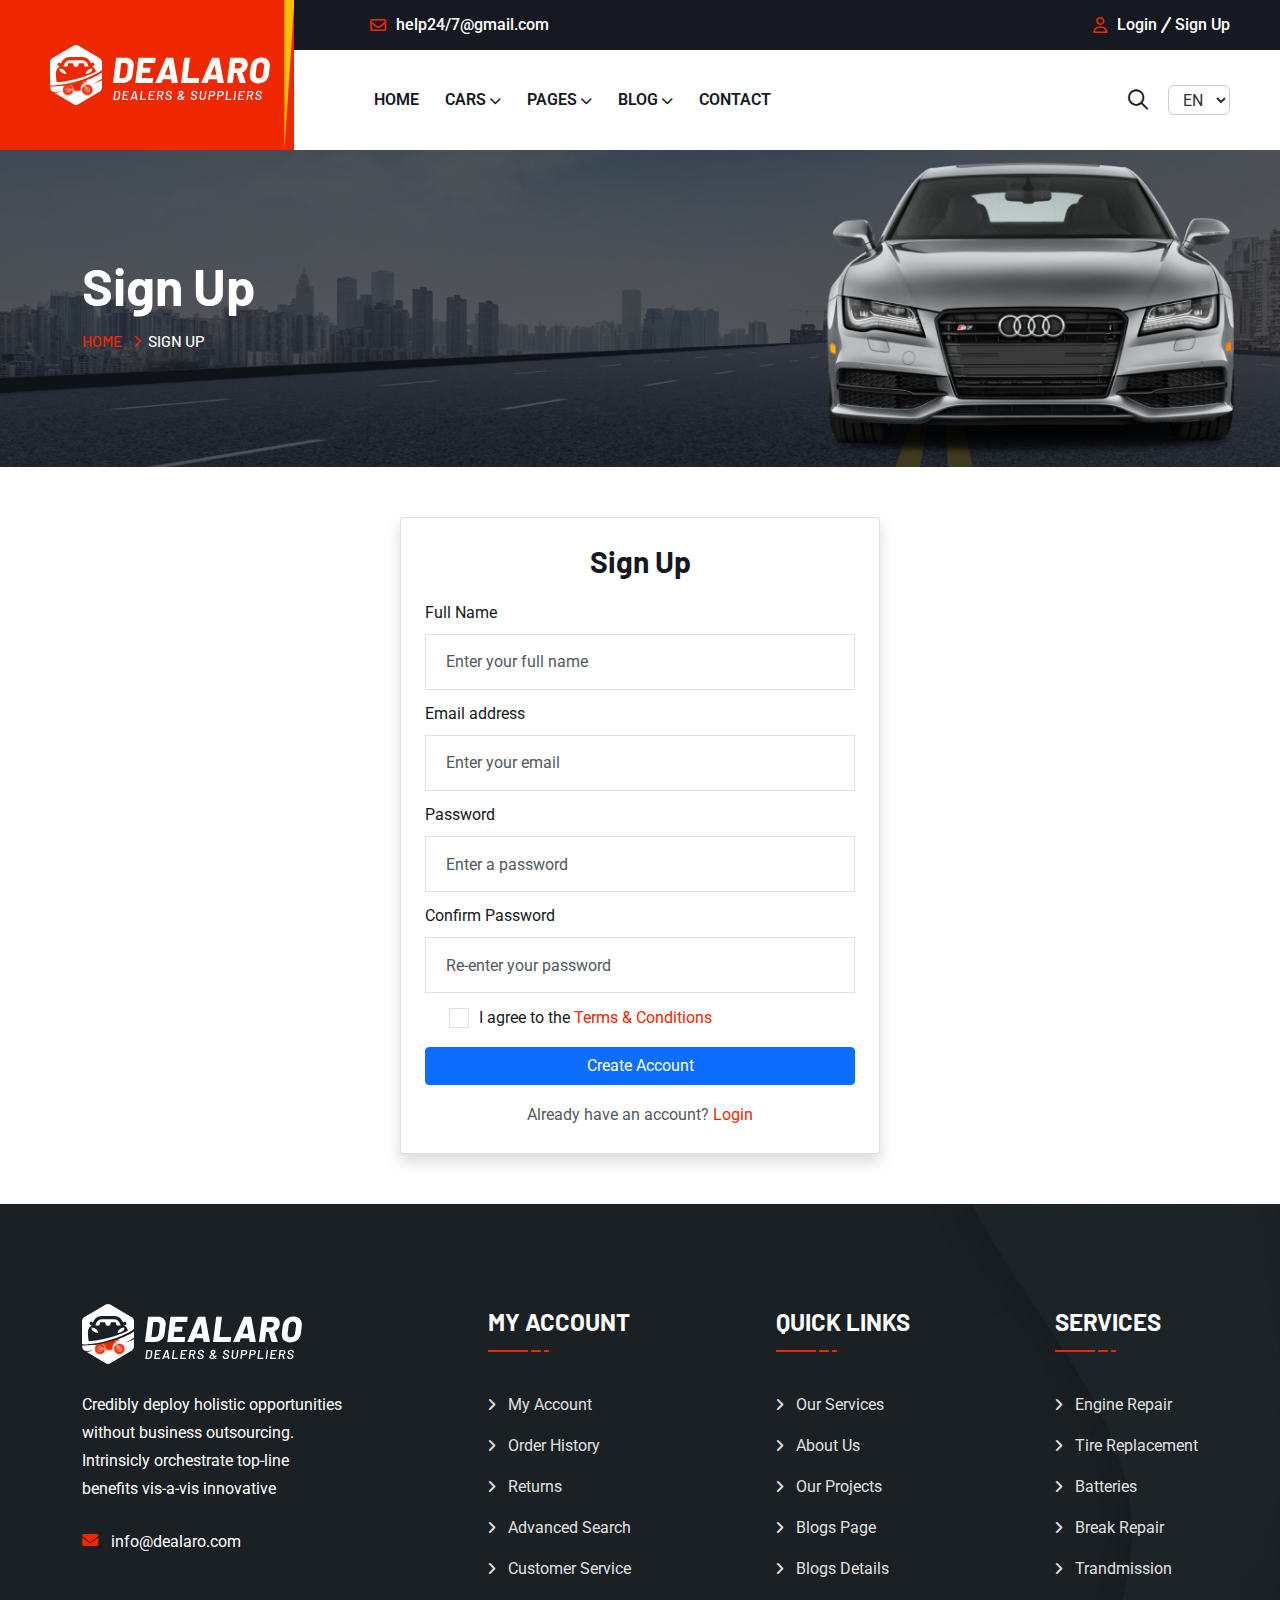
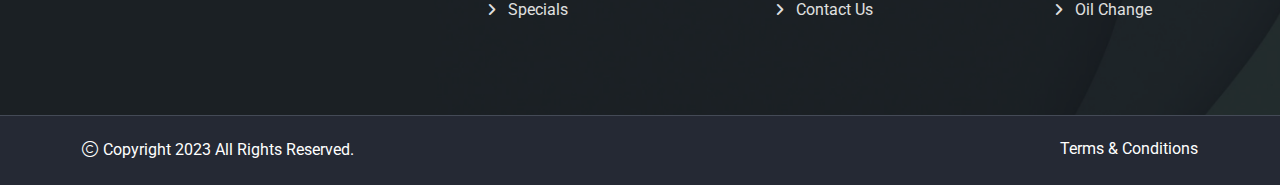
<file: signup.html>
<!doctype html>
<html class="no-js" lang="zxx">

<head>
    <meta charset="utf-8" />
    <meta http-equiv="x-ua-compatible" content="ie=edge" />
    <title>Dealaro - Automotive, Car Dealer & Logistic HTML Template</title>
    <meta name="author" content="Themeholy" />
    <meta name="description" content="Dealaro - Automotive, Car Dealer & Repair HTML Template" />
    <meta name="keywords" content="Dealaro - Automotive, Car Dealer & Repair HTML Template" />
    <meta name="robots" content="INDEX,FOLLOW" />

    <!-- Mobile Specific Metas -->
    <meta name="viewport" content="width=device-width, initial-scale=1, shrink-to-fit=no" />

    <!-- Favicons - Place favicon.ico in the root directory -->
    <link rel="apple-touch-icon" sizes="57x57" href="assets/img/favicons/apple-icon-57x57.png" />
    <link rel="apple-touch-icon" sizes="60x60" href="assets/img/favicons/apple-icon-60x60.png" />
    <link rel="apple-touch-icon" sizes="72x72" href="assets/img/favicons/apple-icon-72x72.png" />
    <link rel="apple-touch-icon" sizes="76x76" href="assets/img/favicons/apple-icon-76x76.png" />
    <link rel="apple-touch-icon" sizes="114x114" href="assets/img/favicons/apple-icon-114x114.png" />
    <link rel="apple-touch-icon" sizes="120x120" href="assets/img/favicons/apple-icon-120x120.png" />
    <link rel="apple-touch-icon" sizes="144x144" href="assets/img/favicons/apple-icon-144x144.png" />
    <link rel="apple-touch-icon" sizes="152x152" href="assets/img/favicons/apple-icon-152x152.png" />
    <link rel="apple-touch-icon" sizes="180x180" href="assets/img/favicons/apple-icon-180x180.png" />
    <link rel="icon" type="image/png" sizes="192x192" href="assets/img/favicons/android-icon-192x192.png" />
    <link rel="icon" type="image/png" sizes="32x32" href="assets/img/favicons/favicon-32x32.png" />
    <link rel="icon" type="image/png" sizes="96x96" href="assets/img/favicons/favicon-96x96.png" />
    <link rel="icon" type="image/png" sizes="16x16" href="assets/img/favicons/favicon-16x16.png" />
    <link rel="manifest" href="assets/img/favicons/manifest.json" />
    <meta name="msapplication-TileColor" content="#ffffff" />
    <meta name="msapplication-TileImage" content="assets/img/favicons/ms-icon-144x144.png" />
    <meta name="theme-color" content="#ffffff" />

    <!--==============================
	  Google Fonts
	============================== -->
    <link rel="preconnect" href="https://fonts.googleapis.com" />
    <link
        href="https://fonts.googleapis.com/css2?family=Barlow:wght@400;500;600;700;800&family=Roboto:wght@400;500;700;900&display=swap"
        rel="stylesheet" />

    <!--==============================
	    All CSS File
	============================== -->
    <!-- Bootstrap -->
    <link rel="stylesheet" href="assets/css/bootstrap.min.css" />
    <!-- Fontawesome Icon -->
    <link rel="stylesheet" href="assets/css/fontawesome.min.css" />
    <!-- Magnific Popup -->
    <link rel="stylesheet" href="assets/css/magnific-popup.min.css" />
    <!-- Slick Slider -->
    <link rel="stylesheet" href="assets/css/slick.min.css" />
    <!-- Theme Custom CSS -->
    <link rel="stylesheet" href="assets/css/style.css" />
    <link rel="stylesheet" href="assets/css/custom.css" />
</head>

<body class="theme-red">
    <div class="popup-search-box d-none d-lg-block">
        <button class="searchClose"><i class="fal fa-times"></i></button>
        <form action="index.html#">
            <input type="text" placeholder="Enter VIN to search..." />
            <button type="submit"><i class="fal fa-search"></i></button>
        </form>
    </div>
    <!--==============================
Mobile Menu
============================== -->
    <div class="as-menu-wrapper">
        <div class="as-menu-area text-center">
            <button class="as-menu-toggle"><i class="fal fa-times"></i></button>

            <div class="m-menu-top">
                <div class="m-menu-top-collumns">
                    <div class="c1">
                        <a href="index.html">
                            <img class="mlogo" src="assets/img/logo.svg" alt="Dealaro" />
                        </a>
                    </div>

                    <div class="c2">
                        <div class="languages">
                            <select id="languageSelect" class="nice-select">
                                <option value="en" selected="">EN</option>
                                <option value="fr">FR</option>
                                <option value="de">DE</option>
                            </select>
                        </div>
                    </div>
                </div>
            </div>

            <div class="search">
                <form action="" method="POST" class="m-vin-search-form">
                    <div class="m-vin-search-collumns">
                        <div class="c1">
                            <input placeholder="VIN" type="text" />
                        </div>

                        <div class="c2">
                            <button type="submit" class="submit-btn">
                                <i class="fa-regular fa-magnifying-glass"></i>
                            </button>
                        </div>
                    </div>
                </form>
            </div>

            <div class="as-mobile-menu">
                <ul>
                    <li>
                        <a href="index.html">HOME</a>
                    </li>

                    <li class="menu-item-has-children">
                        <a href="#">CARS</a>
                        <ul class="sub-menu">
                            <li><a href="cars-grid.html">Cars</a></li>
                            <li><a href="car-details.html">Car Details</a></li>
                        </ul>
                    </li>

                    <li class="menu-item-has-children">
                        <a href="#">PAGES</a>
                        <ul class="sub-menu">
                            <li><a href="login.html">Login</a></li>
                            <li><a href="signup.html">Sign Up</a></li>
                            <li><a href="404.html">404 Error</a></li>
                            <li><a href="terms-conditions.html">Terms & Conditions</a></li>
                        </ul>
                    </li>

                    <li class="menu-item-has-children">
                        <a href="index.html#">BLOG</a>
                        <ul class="sub-menu">
                            <li><a href="blogs.html">Blogs</a></li>
                            <li><a href="blog-details.html">Blog Details</a></li>
                        </ul>
                    </li>
                    <li>
                        <a href="contact.html">CONTACT</a>
                    </li>
                </ul>
            </div>
        </div>
    </div>
    <!--==============================
Header Area
==============================-->
    <header class="as-header header-layout1">
        <div class="navbar-top">
            <div class="container-fluid">
                <div class="row">
                    <div class="col-lg-6 text-lg-start text-center">
                        <div class="header-links d-lg-inline-block d-none">
                            <ul>
                                <li>
                                    <i class="far fa-envelope"></i>
                                    <a href="mailto:help24/7@gmail.com">help24/7@gmail.com</a>
                                </li>
                            </ul>
                        </div>
                    </div>
                    <div class="col-lg-6 align-self-center text-lg-end text-center">
                        <div class="header-links">
                            <ul>
                                <li>
                                    <i class="far fa-user"></i>
                                    <a href="login.html">Login</a>
                                    <i class="fa-sharp fa-solid fa-slash-forward me-1 ms-1 text-white"></i><a
                                        href="signup.html">Sign Up</a>
                                </li>
                            </ul>
                        </div>
                    </div>
                </div>
            </div>
        </div>
        <div class="sticky-wrapper">
            <!-- Main Menu Area -->
            <div class="menu-area">
                <div class="logo-bg-shape"></div>
                <div class="container-fluid">
                    <div class="row align-items-center justify-content-between">
                        <div class="col-auto">
                            <div class="header-logo">
                                <a href="index.html"><img src="assets/img/logo.svg" alt="Dealaro" /></a>
                            </div>
                        </div>

                        <div class="col-auto me-xl-auto">
                            <div class="menu-area">
                                <nav class="main-menu d-none d-lg-inline-block">
                                    <ul>
                                        <li>
                                            <a href="index.html">HOME</a>
                                        </li>

                                        <li class="menu-item-has-children">
                                            <a href="#">CARS</a>
                                            <ul class="sub-menu">
                                                <li><a href="cars-grid.html">Cars Grid</a></li>
                                                <li>
                                                    <a href="car-details.html">Car Details</a>
                                                </li>
                                            </ul>
                                        </li>

                                        <li class="menu-item-has-children">
                                            <a href="#">PAGES</a>
                                            <ul class="sub-menu">
                                                <li><a href="login.html">Login</a></li>
                                                <li><a href="signup.html">Sign Up</a></li>
                                                <li><a href="404.html">404 Error</a></li>
                                                <li>
                                                    <a href="terms-conditions.html">Terms & Conditions</a>
                                                </li>
                                            </ul>
                                        </li>

                                        <li class="menu-item-has-children">
                                            <a href="l#">BLOG</a>
                                            <ul class="sub-menu">
                                                <li><a href="blogs.html">Blogs</a></li>
                                                <li>
                                                    <a href="blog-details.html">Blog Details</a>
                                                </li>
                                            </ul>
                                        </li>
                                        <li>
                                            <a href="contact.html">CONTACT</a>
                                        </li>
                                    </ul>
                                </nav>
                                <button type="button" class="as-menu-toggle d-inline-block d-lg-none">
                                    <i class="far fa-bars"></i>
                                </button>
                            </div>
                        </div>

                        <div class="col-auto d-none d-lg-block">
                            <ul class="heaer-items">
                                <li>
                                    <div class="header-button">
                                        <button type="button" class="icon-btn bg-none searchBoxToggler">
                                            <i class="fa-regular fa-magnifying-glass"></i>
                                        </button>
                                    </div>
                                </li>

                                <li>
                                    <div class="languages">
                                        <select id="languageSelect" class="nice-select">
                                            <option value="en" selected>EN</option>
                                            <option value="fr">FR</option>
                                            <option value="de">DE</option>
                                        </select>
                                    </div>
                                </li>
                            </ul>
                        </div>
                    </div>
                </div>
            </div>
        </div>
    </header>
    <!--==============================
    Breadcumb
============================== -->
    <div class="breadcumb-wrapper" data-bg-src="assets/img/bg/breadcrumb-bg.png" data-overlay="title" data-opacity="7">
        <!-- bg animated image/ -->
        <div class="container">
            <div class="row">
                <div class="col-lg-8">
                    <div class="breadcumb-content">
                        <h2 class="breadcumb-title">Sign Up</h2>
                        <ul class="breadcumb-menu">
                            <li>
                                <a href="index.html">Home</a>
                            </li>
                            <li class="active">Sign Up</li>
                        </ul>
                    </div>
                </div>
                <div class="col-lg-4">
                    <div class="breadcumb-thumb">
                        <img src="assets/img/normal/breadcumb-thumb.png" alt="img" />
                    </div>
                </div>
            </div>
        </div>
    </div>

    <!--==============================
    error Area  
==============================-->
    <div class="login-page">
        <div class="container">
            <div class="row">
                <div class="col-lg-8 mx-auto">
                    <div class="d-flex justify-content-center align-items-center">
                        <div class="card shadow p-4" style="width: 30rem">
                            <h3 class="text-center mb-4">Sign Up</h3>

                            <form>
                                <div class="mb-3">
                                    <label for="fullname" class="form-label">Full Name</label>
                                    <input type="text" class="form-control" id="fullname"
                                        placeholder="Enter your full name" required />
                                </div>

                                <div class="mb-3">
                                    <label for="email" class="form-label">Email address</label>
                                    <input type="email" class="form-control" id="email" placeholder="Enter your email"
                                        required />
                                </div>

                                <div class="mb-3">
                                    <label for="password" class="form-label">Password</label>
                                    <input type="password" class="form-control" id="password"
                                        placeholder="Enter a password" required />
                                </div>

                                <div class="mb-3">
                                    <label for="confirmPassword" class="form-label">Confirm Password</label>
                                    <input type="password" class="form-control" id="confirmPassword"
                                        placeholder="Re-enter your password" required />
                                </div>

                                <div class="form-check mb-3">
                                    <input class="form-check-input" type="checkbox" id="terms" required />
                                    <label class="form-check-label" for="terms">
                                        I agree to the
                                        <a href="#" class="text-decoration-none">Terms & Conditions</a>
                                    </label>
                                </div>

                                <button type="submit" class="btn btn-primary w-100">
                                    Create Account
                                </button>
                            </form>

                            <p class="text-center mt-3 mb-0">
                                Already have an account?
                                <a href="login.html" class="text-decoration-none">Login</a>
                            </p>
                        </div>
                    </div>
                </div>
            </div>
        </div>
    </div>

    <!--==============================
        Footer Area
==============================-->
    <footer class="footer-wrapper footer-layout1" data-bg-src="assets/img/bg/footer_bg_1.png">
        <div class="widget-area space2-bottom">
            <div class="container">
                <div class="row justify-content-between">
                    <div class="col-md-6 col-xxl-4 col-xl-3">
                        <div class="widget footer-widget">
                            <div class="as-widget-about">
                                <div class="footer-logo">
                                    <a href="index.html"><img src="assets/img/logo.svg" alt="Dealaro" /></a>
                                </div>
                                <p class="about-text">
                                    Credibly deploy holistic opportunities without business
                                    outsourcing. Intrinsicly orchestrate top-line benefits
                                    vis-a-vis innovative
                                </p>
                                <ul class="footer-info-list">
                                    <li class="footer-info">
                                        <i class="fa-solid fa-envelope"></i><a
                                            href="mailto:info@dealaro.com">info@dealaro.com</a>
                                    </li>
                                </ul>
                            </div>
                        </div>
                    </div>
                    <div class="col-md-6 col-xl-auto">
                        <div class="widget widget_nav_menu footer-widget">
                            <h3 class="widget_title">MY ACCOUNT</h3>
                            <div class="menu-all-pages-container">
                                <ul class="menu">
                                    <li><a href="contact.html">My Account</a></li>
                                    <li><a href="wishlist.html">Order History</a></li>
                                    <li><a href="index.html">Returns</a></li>
                                    <li><a href="blog.html">Advanced Search</a></li>
                                    <li><a href="service.html">Customer Service</a></li>
                                    <li><a href="shop.html">Specials</a></li>
                                </ul>
                            </div>
                        </div>
                    </div>
                    <div class="col-md-4 col-xl-auto">
                        <div class="widget widget_nav_menu footer-widget">
                            <h3 class="widget_title">QUICK LINKS</h3>
                            <div class="menu-all-pages-container">
                                <ul class="menu">
                                    <li><a href="service.html">Our Services</a></li>
                                    <li><a href="about.html">About Us</a></li>
                                    <li><a href="service-details.html">Our Projects</a></li>
                                    <li><a href="blog.html">Blogs Page</a></li>
                                    <li><a href="blog-details.html">Blogs Details</a></li>
                                    <li><a href="contact.html">Contact Us</a></li>
                                </ul>
                            </div>
                        </div>
                    </div>
                    <div class="col-md-4 col-xl-auto">
                        <div class="widget widget_nav_menu footer-widget">
                            <h3 class="widget_title">SERVICES</h3>
                            <div class="menu-all-pages-container">
                                <ul class="menu">
                                    <li><a href="service-details.html">Engine Repair</a></li>
                                    <li><a href="service-details.html">Tire Replacement</a></li>
                                    <li><a href="service-details.html">Batteries</a></li>
                                    <li><a href="service-details.html">Break Repair</a></li>
                                    <li><a href="service-details.html">Trandmission</a></li>
                                    <li><a href="service-details.html">Oil Change</a></li>
                                </ul>
                            </div>
                        </div>
                    </div>
                </div>
            </div>
        </div>
        <div class="copyright-wrap">
            <div class="container">
                <div class="row">
                    <div class="col-lg-6">
                        <p class="copyright-text">
                            <i class="fal fa-copyright me-1"></i>Copyright 2023 All Rights
                            Reserved.
                        </p>
                    </div>
                    <div class="col-lg-6 text-end d-none d-lg-block">
                        <div class="footer-links">
                            <ul>
                                <li><a href="terms-conditions.html">Terms & Conditions</a></li>
                            </ul>
                        </div>
                    </div>
                </div>
            </div>
        </div>
    </footer>

    <!-- Scroll To Top -->
    <div class="scroll-top">
        <svg class="progress-circle svg-content" width="100%" height="100%" viewBox="-1 -1 102 102">
            <path d="M50,1 a49,49 0 0,1 0,98 a49,49 0 0,1 0,-98" style="
                        transition: stroke-dashoffset 10ms linear 0s;
                        stroke-dasharray: 307.919, 307.919;
                        stroke-dashoffset: 307.919;
                    "></path>
        </svg>
    </div>

    <!--==============================
All Js File
============================== -->
    <!-- Jquery -->
    <script src="assets/js/jquery-3.7.1.min.js"></script>
    <!-- Slick Slider -->
    <script src="assets/js/slick.min.js"></script>
    <!-- Bootstrap -->
    <script src="assets/js/bootstrap.min.js"></script>
    <!-- Magnific Popup -->
    <script src="assets/js/jquery.magnific-popup.min.js"></script>
    <!-- Counter Up -->
    <script src="assets/js/jquery.counterup.min.js"></script>
    <!-- Range Slider -->
    <script src="assets/js/jquery-ui.min.js"></script>
    <!-- Isotope Filter -->
    <script src="assets/js/imagesloaded.pkgd.min.js"></script>
    <script src="assets/js/isotope.pkgd.min.js"></script>
    <!-- Nice Select File -->
    <script src="assets/js/nice-select.min.js"></script>
    <!-- Main Js File -->
    <script src="assets/js/theme.js"></script>
</body>

</html>
</file>
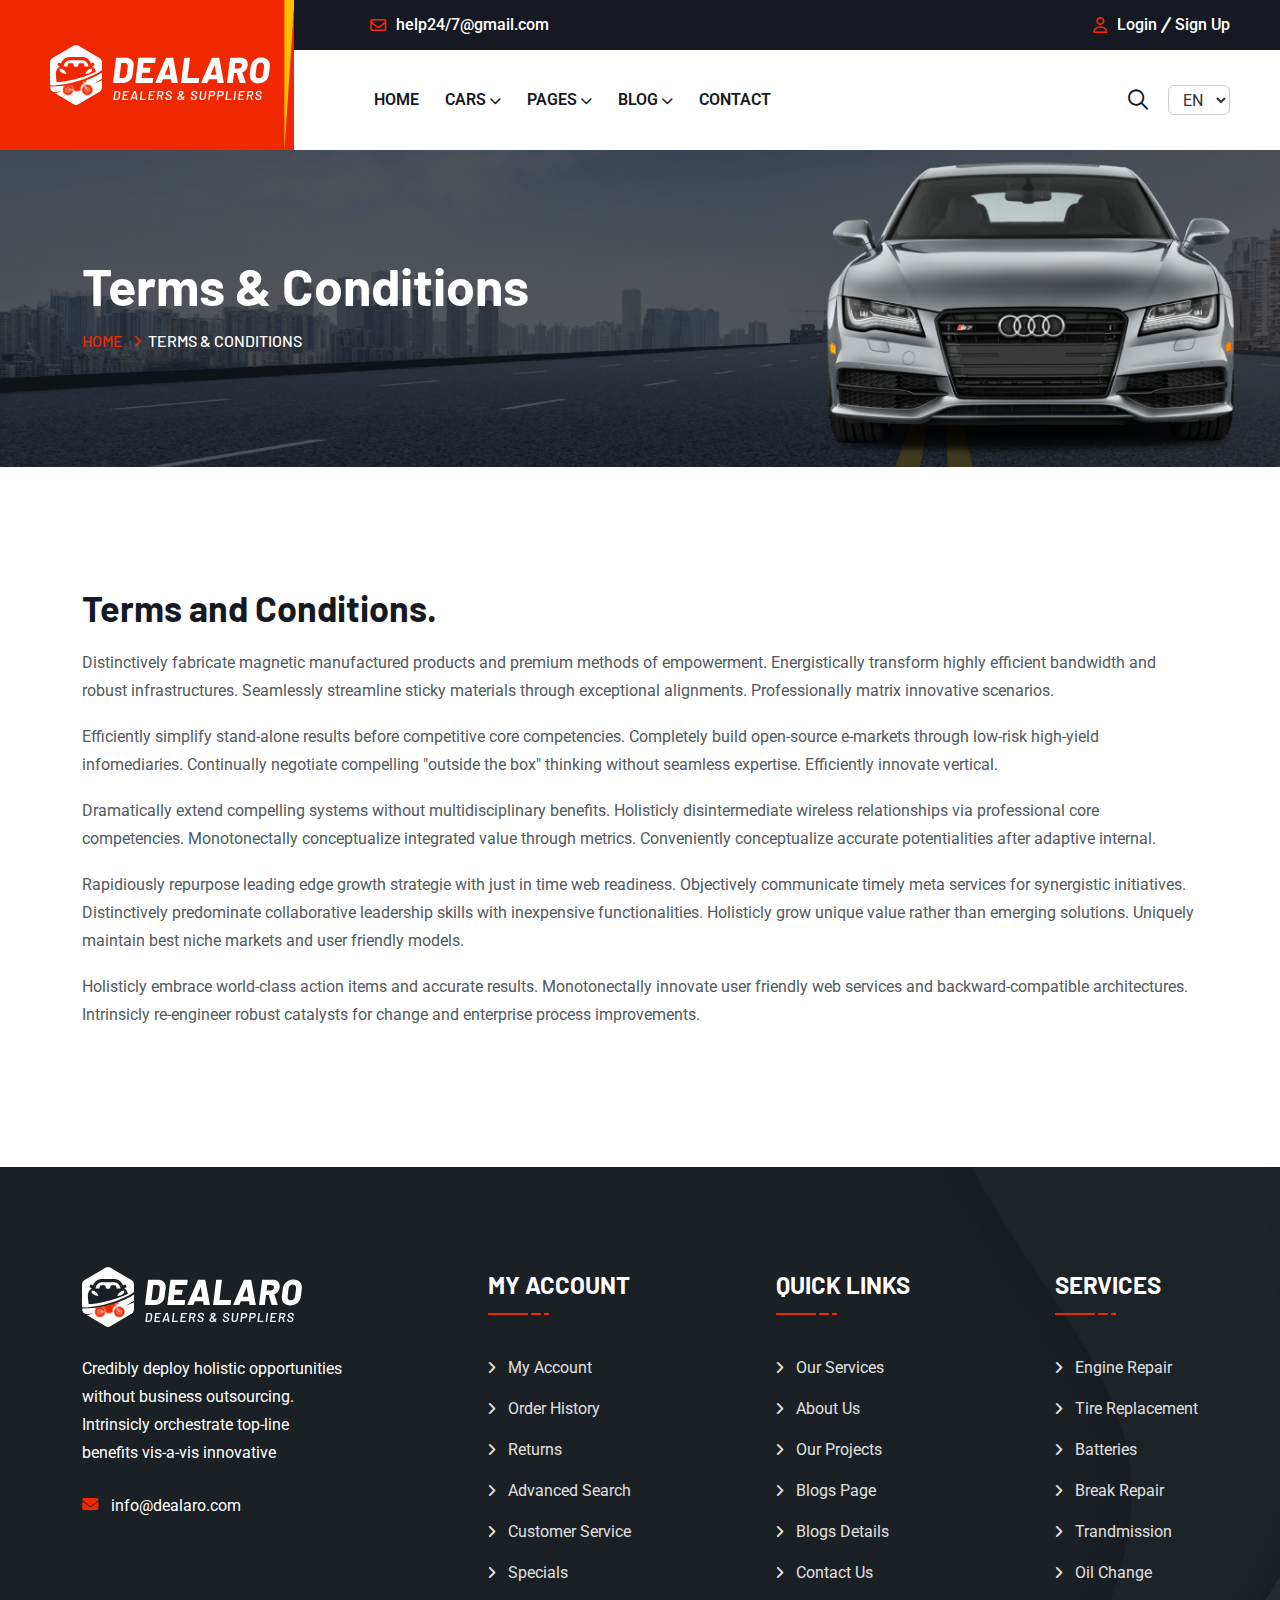
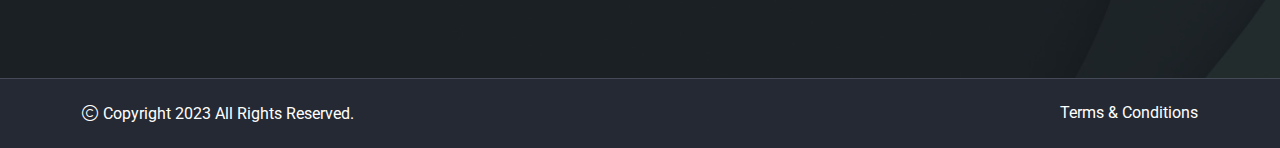
<file: terms-conditions.html>
<!doctype html>
<html class="no-js" lang="zxx">

<head>
    <meta charset="utf-8" />
    <meta http-equiv="x-ua-compatible" content="ie=edge" />
    <title>Dealaro - Automotive, Car Dealer & Logistic HTML Template</title>
    <meta name="author" content="Themeholy" />
    <meta name="description" content="Dealaro - Automotive, Car Dealer & Repair HTML Template" />
    <meta name="keywords" content="Dealaro - Automotive, Car Dealer & Repair HTML Template" />
    <meta name="robots" content="INDEX,FOLLOW" />

    <!-- Mobile Specific Metas -->
    <meta name="viewport" content="width=device-width, initial-scale=1, shrink-to-fit=no" />

    <!-- Favicons - Place favicon.ico in the root directory -->
    <link rel="apple-touch-icon" sizes="57x57" href="assets/img/favicons/apple-icon-57x57.png" />
    <link rel="apple-touch-icon" sizes="60x60" href="assets/img/favicons/apple-icon-60x60.png" />
    <link rel="apple-touch-icon" sizes="72x72" href="assets/img/favicons/apple-icon-72x72.png" />
    <link rel="apple-touch-icon" sizes="76x76" href="assets/img/favicons/apple-icon-76x76.png" />
    <link rel="apple-touch-icon" sizes="114x114" href="assets/img/favicons/apple-icon-114x114.png" />
    <link rel="apple-touch-icon" sizes="120x120" href="assets/img/favicons/apple-icon-120x120.png" />
    <link rel="apple-touch-icon" sizes="144x144" href="assets/img/favicons/apple-icon-144x144.png" />
    <link rel="apple-touch-icon" sizes="152x152" href="assets/img/favicons/apple-icon-152x152.png" />
    <link rel="apple-touch-icon" sizes="180x180" href="assets/img/favicons/apple-icon-180x180.png" />
    <link rel="icon" type="image/png" sizes="192x192" href="assets/img/favicons/android-icon-192x192.png" />
    <link rel="icon" type="image/png" sizes="32x32" href="assets/img/favicons/favicon-32x32.png" />
    <link rel="icon" type="image/png" sizes="96x96" href="assets/img/favicons/favicon-96x96.png" />
    <link rel="icon" type="image/png" sizes="16x16" href="assets/img/favicons/favicon-16x16.png" />
    <link rel="manifest" href="assets/img/favicons/manifest.json" />
    <meta name="msapplication-TileColor" content="#ffffff" />
    <meta name="msapplication-TileImage" content="assets/img/favicons/ms-icon-144x144.png" />
    <meta name="theme-color" content="#ffffff" />

    <!--==============================
	  Google Fonts
	============================== -->
    <link rel="preconnect" href="https://fonts.googleapis.com" />
    <link
        href="https://fonts.googleapis.com/css2?family=Barlow:wght@400;500;600;700;800&family=Roboto:wght@400;500;700;900&display=swap"
        rel="stylesheet" />

    <!--==============================
	    All CSS File
	============================== -->
    <!-- Bootstrap -->
    <link rel="stylesheet" href="assets/css/bootstrap.min.css" />
    <!-- Fontawesome Icon -->
    <link rel="stylesheet" href="assets/css/fontawesome.min.css" />
    <!-- Magnific Popup -->
    <link rel="stylesheet" href="assets/css/magnific-popup.min.css" />
    <!-- Slick Slider -->
    <link rel="stylesheet" href="assets/css/slick.min.css" />
    <!-- Theme Custom CSS -->
    <link rel="stylesheet" href="assets/css/style.css" />
    <link rel="stylesheet" href="assets/css/custom.css" />
</head>

<body class="theme-red">
    <div class="popup-search-box d-none d-lg-block">
        <button class="searchClose"><i class="fal fa-times"></i></button>
        <form action="index.html#">
            <input type="text" placeholder="Enter VIN to search..." />
            <button type="submit"><i class="fal fa-search"></i></button>
        </form>
    </div>
    <!--==============================
Mobile Menu
============================== -->
    <div class="as-menu-wrapper">
        <div class="as-menu-area text-center">
            <button class="as-menu-toggle"><i class="fal fa-times"></i></button>

            <div class="m-menu-top">
                <div class="m-menu-top-collumns">
                    <div class="c1">
                        <a href="index.html">
                            <img class="mlogo" src="assets/img/logo.svg" alt="Dealaro" />
                        </a>
                    </div>

                    <div class="c2">
                        <div class="languages">
                            <select id="languageSelect" class="nice-select">
                                <option value="en" selected="">EN</option>
                                <option value="fr">FR</option>
                                <option value="de">DE</option>
                            </select>
                        </div>
                    </div>
                </div>
            </div>

            <div class="search">
                <form action="" method="POST" class="m-vin-search-form">
                    <div class="m-vin-search-collumns">
                        <div class="c1">
                            <input placeholder="VIN" type="text" />
                        </div>

                        <div class="c2">
                            <button type="submit" class="submit-btn">
                                <i class="fa-regular fa-magnifying-glass"></i>
                            </button>
                        </div>
                    </div>
                </form>
            </div>

            <div class="as-mobile-menu">
                <ul>
                    <li>
                        <a href="index.html">HOME</a>
                    </li>

                    <li class="menu-item-has-children">
                        <a href="#">CARS</a>
                        <ul class="sub-menu">
                            <li><a href="cars-grid.html">Cars</a></li>
                            <li><a href="car-details.html">Car Details</a></li>
                        </ul>
                    </li>

                    <li class="menu-item-has-children">
                        <a href="#">PAGES</a>
                        <ul class="sub-menu">
                            <li><a href="login.html">Login</a></li>
                            <li><a href="signup.html">Sign Up</a></li>
                            <li><a href="404.html">404 Error</a></li>
                            <li><a href="terms-conditions.html">Terms & Conditions</a></li>
                        </ul>
                    </li>

                    <li class="menu-item-has-children">
                        <a href="index.html#">BLOG</a>
                        <ul class="sub-menu">
                            <li><a href="blogs.html">Blogs</a></li>
                            <li><a href="blog-details.html">Blog Details</a></li>
                        </ul>
                    </li>
                    <li>
                        <a href="contact.html">CONTACT</a>
                    </li>
                </ul>
            </div>
        </div>
    </div>
    <!--==============================
Header Area
==============================-->
    <header class="as-header header-layout1">
        <div class="navbar-top">
            <div class="container-fluid">
                <div class="row">
                    <div class="col-lg-6 text-lg-start text-center">
                        <div class="header-links d-lg-inline-block d-none">
                            <ul>
                                <li>
                                    <i class="far fa-envelope"></i>
                                    <a href="mailto:help24/7@gmail.com">help24/7@gmail.com</a>
                                </li>
                            </ul>
                        </div>
                    </div>
                    <div class="col-lg-6 align-self-center text-lg-end text-center">
                        <div class="header-links">
                            <ul>
                                <li>
                                    <i class="far fa-user"></i>
                                    <a href="login.html">Login</a>
                                    <i class="fa-sharp fa-solid fa-slash-forward me-1 ms-1 text-white"></i><a
                                        href="signup.html">Sign Up</a>
                                </li>
                            </ul>
                        </div>
                    </div>
                </div>
            </div>
        </div>
        <div class="sticky-wrapper">
            <!-- Main Menu Area -->
            <div class="menu-area">
                <div class="logo-bg-shape"></div>
                <div class="container-fluid">
                    <div class="row align-items-center justify-content-between">
                        <div class="col-auto">
                            <div class="header-logo">
                                <a href="index.html"><img src="assets/img/logo.svg" alt="Dealaro" /></a>
                            </div>
                        </div>

                        <div class="col-auto me-xl-auto">
                            <div class="menu-area">
                                <nav class="main-menu d-none d-lg-inline-block">
                                    <ul>
                                        <li>
                                            <a href="index.html">HOME</a>
                                        </li>

                                        <li class="menu-item-has-children">
                                            <a href="#">CARS</a>
                                            <ul class="sub-menu">
                                                <li><a href="cars-grid.html">Cars Grid</a></li>
                                                <li>
                                                    <a href="car-details.html">Car Details</a>
                                                </li>
                                            </ul>
                                        </li>

                                        <li class="menu-item-has-children">
                                            <a href="#">PAGES</a>
                                            <ul class="sub-menu">
                                                <li><a href="login.html">Login</a></li>
                                                <li><a href="signup.html">Sign Up</a></li>
                                                <li><a href="404.html">404 Error</a></li>
                                                <li>
                                                    <a href="terms-conditions.html">Terms & Conditions</a>
                                                </li>
                                            </ul>
                                        </li>

                                        <li class="menu-item-has-children">
                                            <a href="l#">BLOG</a>
                                            <ul class="sub-menu">
                                                <li><a href="blogs.html">Blogs</a></li>
                                                <li>
                                                    <a href="blog-details.html">Blog Details</a>
                                                </li>
                                            </ul>
                                        </li>
                                        <li>
                                            <a href="contact.html">CONTACT</a>
                                        </li>
                                    </ul>
                                </nav>
                                <button type="button" class="as-menu-toggle d-inline-block d-lg-none">
                                    <i class="far fa-bars"></i>
                                </button>
                            </div>
                        </div>

                        <div class="col-auto d-none d-lg-block">
                            <ul class="heaer-items">
                                <li>
                                    <div class="header-button">
                                        <button type="button" class="icon-btn bg-none searchBoxToggler">
                                            <i class="fa-regular fa-magnifying-glass"></i>
                                        </button>
                                    </div>
                                </li>

                                <li>
                                    <div class="languages">
                                        <select id="languageSelect" class="nice-select">
                                            <option value="en" selected>EN</option>
                                            <option value="fr">FR</option>
                                            <option value="de">DE</option>
                                        </select>
                                    </div>
                                </li>
                            </ul>
                        </div>
                    </div>
                </div>
            </div>
        </div>
    </header>
    <!--==============================
    Breadcumb
============================== -->
    <div class="breadcumb-wrapper" data-bg-src="assets/img/bg/breadcrumb-bg.png" data-overlay="title" data-opacity="7">
        <!-- bg animated image/ -->
        <div class="container">
            <div class="row">
                <div class="col-lg-8">
                    <div class="breadcumb-content">
                        <h2 class="breadcumb-title">Terms & Conditions</h2>
                        <ul class="breadcumb-menu">
                            <li>
                                <a href="index.html">Home</a>
                            </li>
                            <li class="active">Terms & Conditions</li>
                        </ul>
                    </div>
                </div>
                <div class="col-lg-4">
                    <div class="breadcumb-thumb">
                        <img src="assets/img/normal/breadcumb-thumb.png" alt="img" />
                    </div>
                </div>
            </div>
        </div>
    </div>

    <!--==============================
    error Area  
==============================-->
    <div class="space">
        <div class="container">
            <div class="row justify-content-center">
                <div class="col-lg-12">
                    <article class="">
                        <h1 class="single-page-title">Terms and Conditions.</h1>
                        <p>
                            Distinctively fabricate magnetic manufactured products and premium
                            methods of empowerment. Energistically transform highly efficient
                            bandwidth and robust infrastructures. Seamlessly streamline sticky
                            materials through exceptional alignments. Professionally matrix
                            innovative scenarios.
                        </p>
                        <p>
                            Efficiently simplify stand-alone results before competitive core
                            competencies. Completely build open-source e-markets through
                            low-risk high-yield infomediaries. Continually negotiate compelling
                            "outside the box" thinking without seamless expertise. Efficiently
                            innovate vertical.
                        </p>
                        <p>
                            Dramatically extend compelling systems without multidisciplinary
                            benefits. Holisticly disintermediate wireless relationships via
                            professional core competencies. Monotonectally conceptualize
                            integrated value through metrics. Conveniently conceptualize
                            accurate potentialities after adaptive internal.
                        </p>
                        <p>
                            Rapidiously repurpose leading edge growth strategie with just in
                            time web readiness. Objectively communicate timely meta services for
                            synergistic initiatives. Distinctively predominate collaborative
                            leadership skills with inexpensive functionalities. Holisticly grow
                            unique value rather than emerging solutions. Uniquely maintain best
                            niche markets and user friendly models.
                        </p>
                        <p>
                            Holisticly embrace world-class action items and accurate results.
                            Monotonectally innovate user friendly web services and
                            backward-compatible architectures. Intrinsicly re-engineer robust
                            catalysts for change and enterprise process improvements.
                        </p>
                    </article>
                </div>
            </div>
        </div>
    </div>

    <!--==============================
        Footer Area
==============================-->
    <footer class="footer-wrapper footer-layout1" data-bg-src="assets/img/bg/footer_bg_1.png">
        <div class="widget-area space2-bottom">
            <div class="container">
                <div class="row justify-content-between">
                    <div class="col-md-6 col-xxl-4 col-xl-3">
                        <div class="widget footer-widget">
                            <div class="as-widget-about">
                                <div class="footer-logo">
                                    <a href="index.html"><img src="assets/img/logo.svg" alt="Dealaro" /></a>
                                </div>
                                <p class="about-text">
                                    Credibly deploy holistic opportunities without business
                                    outsourcing. Intrinsicly orchestrate top-line benefits
                                    vis-a-vis innovative
                                </p>
                                <ul class="footer-info-list">
                                    <li class="footer-info">
                                        <i class="fa-solid fa-envelope"></i><a
                                            href="mailto:info@dealaro.com">info@dealaro.com</a>
                                    </li>
                                </ul>
                            </div>
                        </div>
                    </div>
                    <div class="col-md-6 col-xl-auto">
                        <div class="widget widget_nav_menu footer-widget">
                            <h3 class="widget_title">MY ACCOUNT</h3>
                            <div class="menu-all-pages-container">
                                <ul class="menu">
                                    <li><a href="contact.html">My Account</a></li>
                                    <li><a href="wishlist.html">Order History</a></li>
                                    <li><a href="index.html">Returns</a></li>
                                    <li><a href="blog.html">Advanced Search</a></li>
                                    <li><a href="service.html">Customer Service</a></li>
                                    <li><a href="shop.html">Specials</a></li>
                                </ul>
                            </div>
                        </div>
                    </div>
                    <div class="col-md-4 col-xl-auto">
                        <div class="widget widget_nav_menu footer-widget">
                            <h3 class="widget_title">QUICK LINKS</h3>
                            <div class="menu-all-pages-container">
                                <ul class="menu">
                                    <li><a href="service.html">Our Services</a></li>
                                    <li><a href="about.html">About Us</a></li>
                                    <li><a href="service-details.html">Our Projects</a></li>
                                    <li><a href="blog.html">Blogs Page</a></li>
                                    <li><a href="blog-details.html">Blogs Details</a></li>
                                    <li><a href="contact.html">Contact Us</a></li>
                                </ul>
                            </div>
                        </div>
                    </div>
                    <div class="col-md-4 col-xl-auto">
                        <div class="widget widget_nav_menu footer-widget">
                            <h3 class="widget_title">SERVICES</h3>
                            <div class="menu-all-pages-container">
                                <ul class="menu">
                                    <li><a href="service-details.html">Engine Repair</a></li>
                                    <li><a href="service-details.html">Tire Replacement</a></li>
                                    <li><a href="service-details.html">Batteries</a></li>
                                    <li><a href="service-details.html">Break Repair</a></li>
                                    <li><a href="service-details.html">Trandmission</a></li>
                                    <li><a href="service-details.html">Oil Change</a></li>
                                </ul>
                            </div>
                        </div>
                    </div>
                </div>
            </div>
        </div>
        <div class="copyright-wrap">
            <div class="container">
                <div class="row">
                    <div class="col-lg-6">
                        <p class="copyright-text">
                            <i class="fal fa-copyright me-1"></i>Copyright 2023 All Rights
                            Reserved.
                        </p>
                    </div>
                    <div class="col-lg-6 text-end d-none d-lg-block">
                        <div class="footer-links">
                            <ul>
                                <li><a href="terms-conditions.html">Terms & Conditions</a></li>
                            </ul>
                        </div>
                    </div>
                </div>
            </div>
        </div>
    </footer>

    <!-- Scroll To Top -->
    <div class="scroll-top">
        <svg class="progress-circle svg-content" width="100%" height="100%" viewBox="-1 -1 102 102">
            <path d="M50,1 a49,49 0 0,1 0,98 a49,49 0 0,1 0,-98" style="
                        transition: stroke-dashoffset 10ms linear 0s;
                        stroke-dasharray: 307.919, 307.919;
                        stroke-dashoffset: 307.919;
                    "></path>
        </svg>
    </div>

    <!--==============================
All Js File
============================== -->
    <!-- Jquery -->
    <script src="assets/js/jquery-3.7.1.min.js"></script>
    <!-- Slick Slider -->
    <script src="assets/js/slick.min.js"></script>
    <!-- Bootstrap -->
    <script src="assets/js/bootstrap.min.js"></script>
    <!-- Magnific Popup -->
    <script src="assets/js/jquery.magnific-popup.min.js"></script>
    <!-- Counter Up -->
    <script src="assets/js/jquery.counterup.min.js"></script>
    <!-- Range Slider -->
    <script src="assets/js/jquery-ui.min.js"></script>
    <!-- Isotope Filter -->
    <script src="assets/js/imagesloaded.pkgd.min.js"></script>
    <script src="assets/js/isotope.pkgd.min.js"></script>
    <!-- Nice Select File -->
    <script src="assets/js/nice-select.min.js"></script>
    <!-- Main Js File -->
    <script src="assets/js/theme.js"></script>
</body>

</html>
</file>
